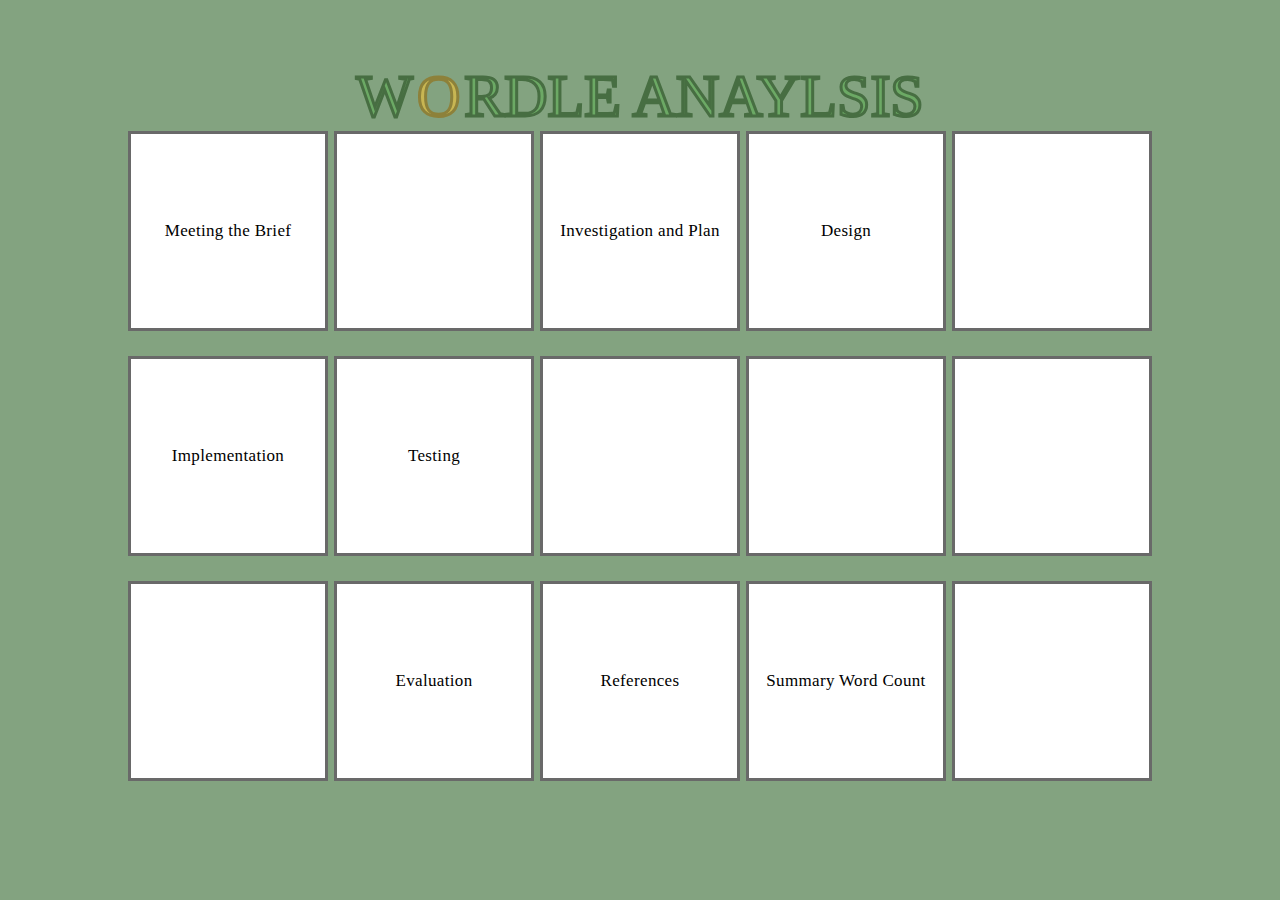
<file: index.html>
<!DOCTYPE html>
<html lang="en">
<head>
<title>Home Page</title>
<link rel="icon" href="favicon_green.png">
<br>
<br>
<br>
	<center>

		<span style="color: #6ca965; font-size: 60px; font-family: 'Helvetica Neue';-webkit-text-stroke: 3px #476e42;">W</span>
		<span style="color: #c8b653; font-size: 60px; font-family: 'Helvetica Neue';-webkit-text-stroke: 3px #8d813a;">O</span>
		<span style="color: #6ca965; font-size: 60px; font-family: 'Helvetica Neue';-webkit-text-stroke: 3px #476e42;">RDLE ANAYLSIS</span>




	</center>
</head>
<body>
	<style>
		.button-container {
		  display: flex;
		  justify-content: center;
		  align-items: center;
		}
	  
		.button {
		  background-color: #ffffff;
		  color: rgb(0, 0, 0);
		  padding: 15px 15px;
		  text-align: center;
		  text-decoration: none;
		  display: inline-block;
		  height: 200px;
  		  width: 200px;
		  font-size: 17px;
		  font-family: "Trebuchet MS";
		  margin-right: 3px;
  		  margin-bottom: 25px;
  		  margin-left: 3px;
		  border: 3px solid rgb(105, 105, 105);
		  letter-spacing: 0.02em;
		}
		.button:hover {
   		 background-color: #6ca965;
		 transition: 0.5s;
		 text-shadow: 1px 1px 2px #ffffff;
         
  		}
		  body {
            background-color: #83a380;
			
		}
        .button_blank-container {
		  display: flex;
		  justify-content: center;
		  align-items: center;
		}
	  
		.button_blank {
		  background-color: #ffffff;
		  color: white;
		  padding: 15px 32px;
		  text-align: center;
		  text-decoration: none;
		  display: inline-block;
		  height: 200px;
  		  width: 200px;
		  font-size: 13px;
		  font-family: 'Lato', sans-serif;
		  margin-right: 3px;
  		  margin-bottom: 25px;
  		  margin-left: 3px;
		  border: 3px solid rgb(105, 105, 105);
		}
		.button_blank:hover {
   		 background-color: #c8b653;
		 transition: 0.5s;
		 
  		}
	  </style>
	  
	  <div class="button-container">
		<a href="brief.html"><button class="button">Meeting the Brief</button></a>
		<button class="button_blank"></button>
		<a href="investigation.html"><button class="button">Investigation and Plan  </button></a>
		<a href="design.html"><button class="button">Design</button></a>
        <button class="button_blank"></button>
	  </div>
      <div class="button-container">
		<a href="implementation.html"><button class="button">Implementation</button></a>
		<a href="testing.html"><button class="button">Testing</button></a>
		<button class="button_blank"></button>
		<button class="button_blank"></button>
        <button class="button_blank"></button>
	  </div>
      <div class="button-container">
        <button class="button_blank"></button>
		<a href="evaluation.html"><button class="button">Evaluation</button></a>
		<a href="references.html"><button class="button">References</button></a>
		<a href="wordcount.html"><button class="button">Summary Word Count</button></a>
		<button class="button_blank"></button>
	  </div>
</body>
</html>
</file>
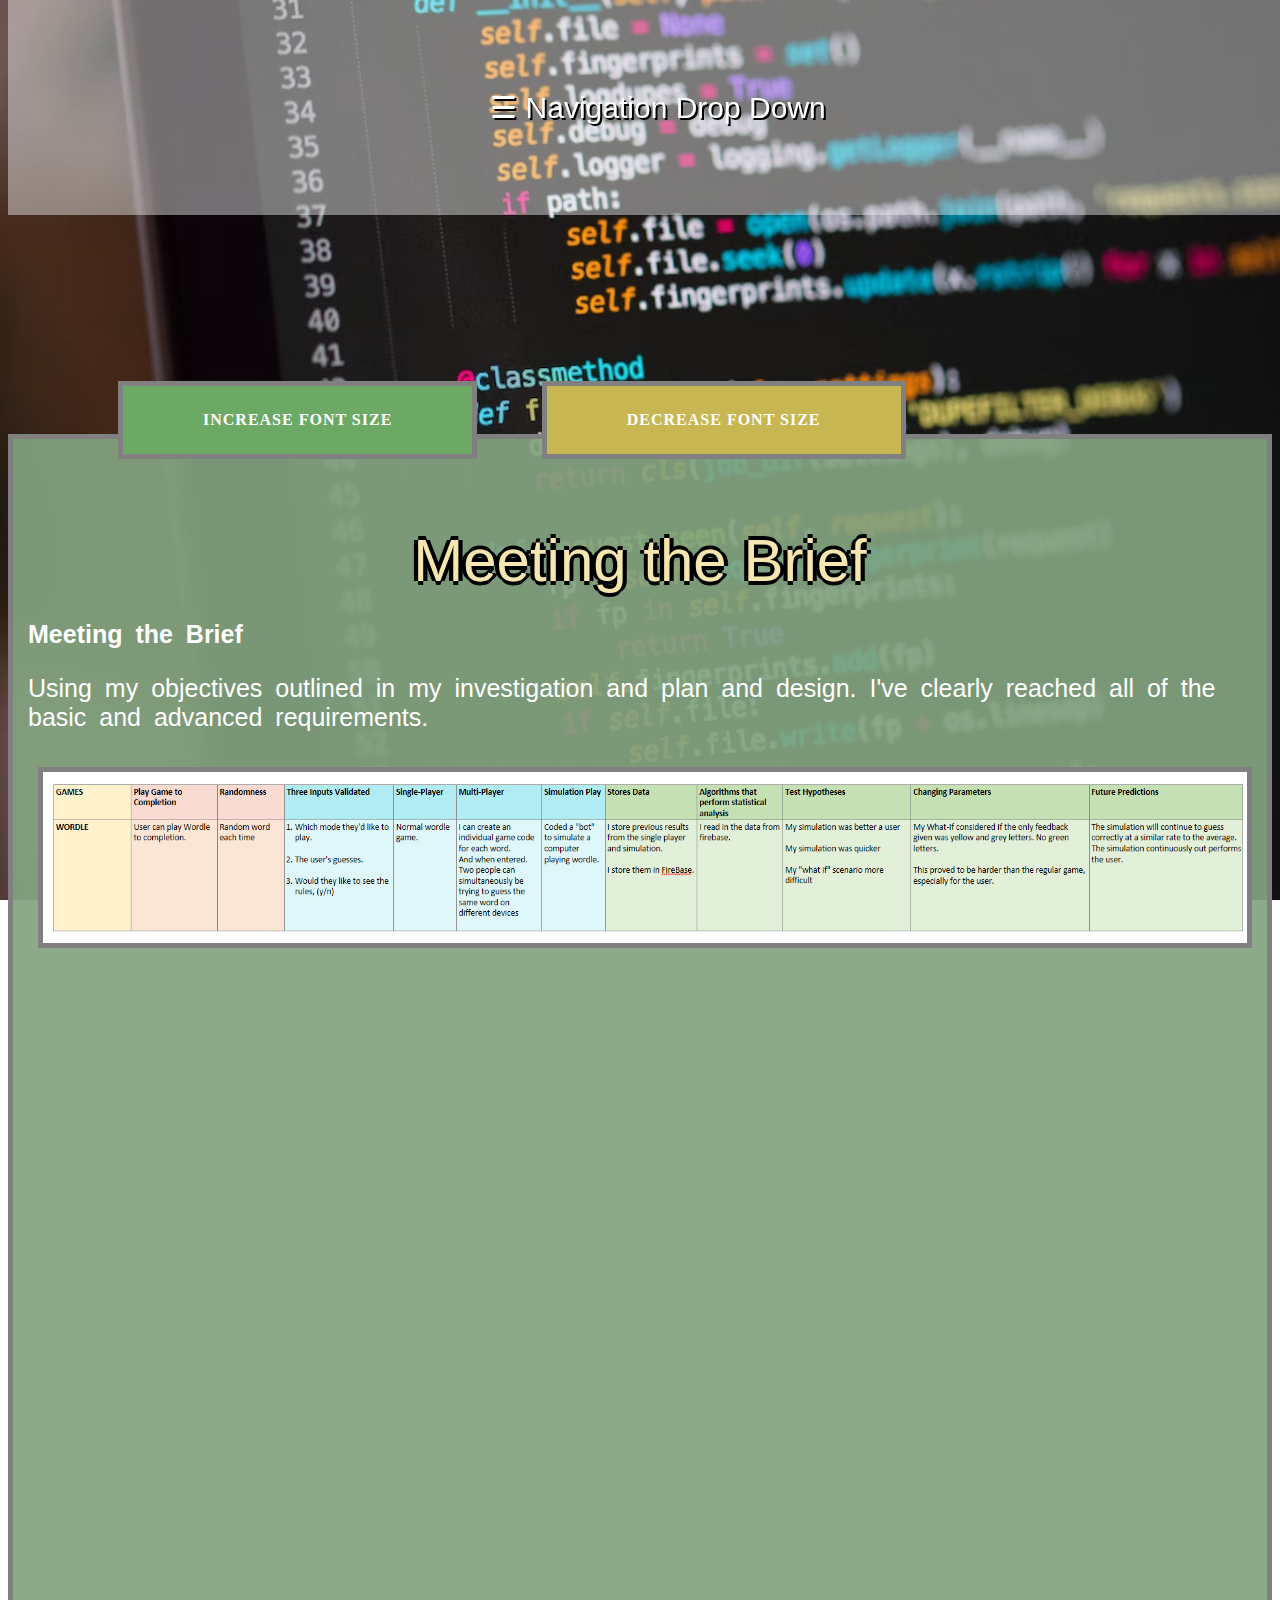
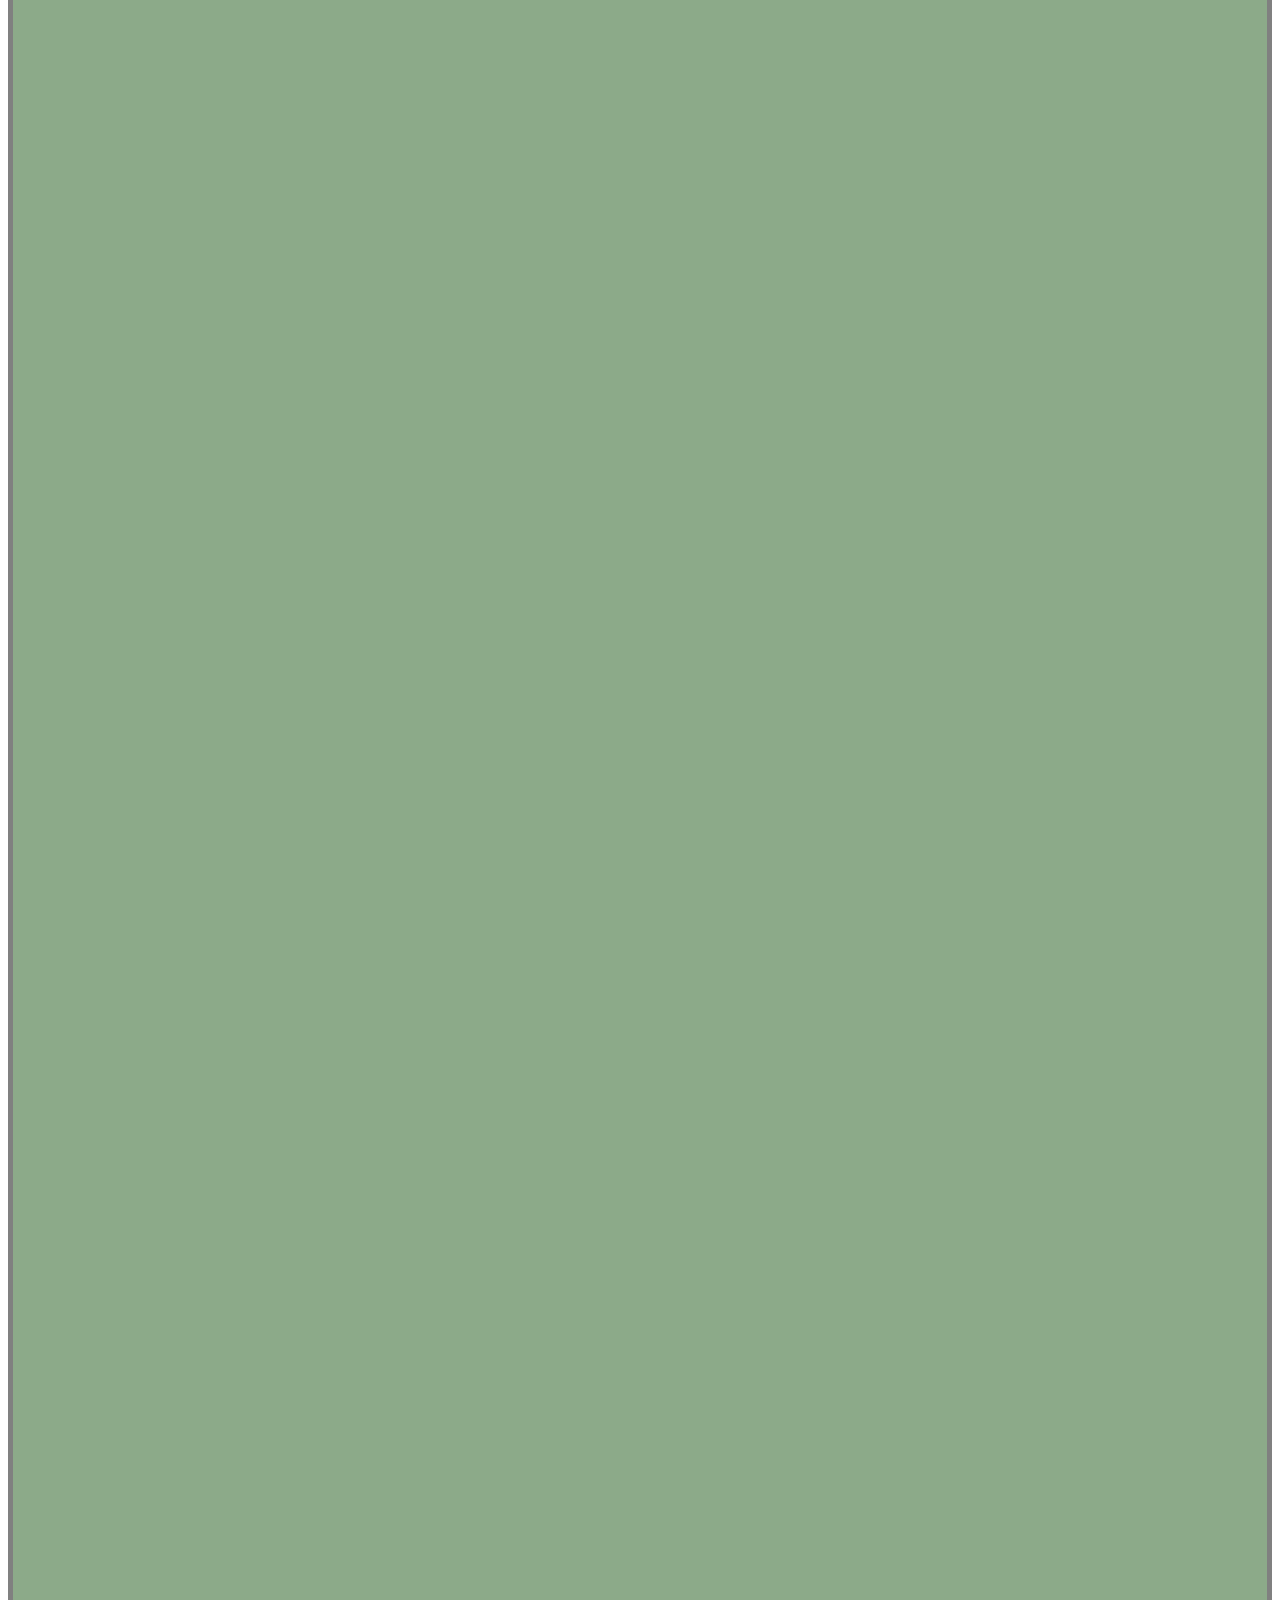
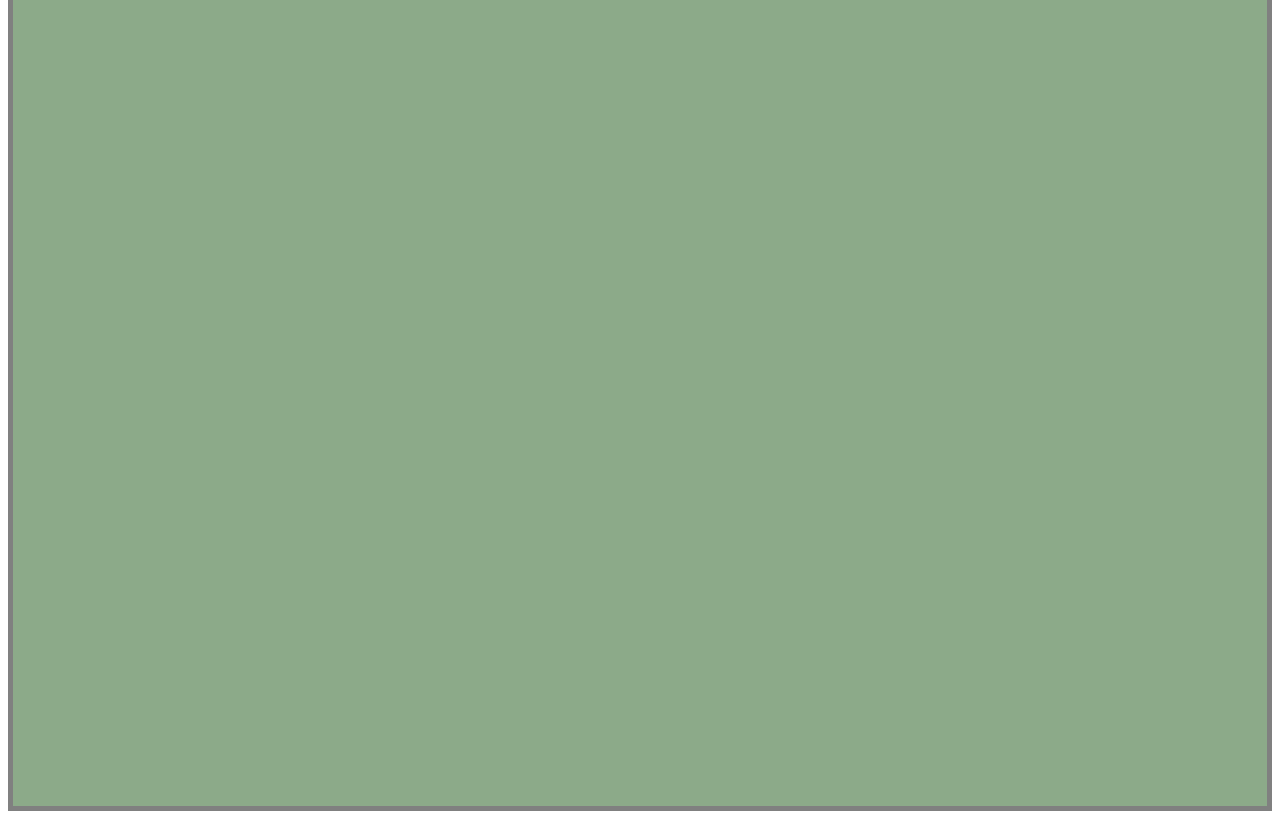
<file: brief.html>
<!DOCTYPE html>
<html>
<head>
<meta name="viewport" content="width=device-width, initial-scale=1">
<script src="js_dropdown.js"></script> 
<script src="navbar_shrink.js"></script> 
<link rel="stylesheet" href="css_dropdown.css" />
<title>Testing</title>   
<link rel="icon" href="favicon_green.png">
</head>
<body>

<div id="myNav" class="overlay">
  <a href="javascript:void(0)" class="closebtn" onclick="closeNav()">&times;</a>
  <div class="overlay-content">
    <a href="index.html">Home page</a>
    <a href="brief.html">Meeting the Brief</a>
    <a href="investigation.html">Investigation and Plan</a>
    <a href="design.html">Design</a>
    <a href="implementation.html">Implementation</a>
    <a href="testing.html">Testing</a>
    <a href="evaluation.html">Evaluation</a>
    <a href="references.html">References</a>
    <a href="wordcount.html">Summary Word Count</a>
  </div>
</div>

<br>


<body>

  <header>
    <center>
        <div id="navbar">
    
            <span style="font-size:30px;cursor:pointer" onclick="openNav()">&#9776; Navigation Drop Down</span>
        </div>
    </center>
  </header>
    
    
    <style>
    #navbar {
      overflow: hidden;
      background-color: #f1f1f173;
      padding: 90px 10px; /* Large padding which will shrink on scroll (using JS) */
      transition: 0.4s; /* Adds a transition effect when the padding is decreased */
      position: fixed; /* Sticky/fixed navbar */
      width: 100%;
      top: 0; /* At the top */
      z-index: 99;
      text-shadow: 2px 2px #000000;
    }
    
    </style>

<br>
<br>
<br>
<br>
<br>
<button class="increase btn btn-1 btn-sep icon-info">Increase Font Size</button>
<button class="decrease btn btn-2 btn-sep icon-info">Decrease Font Size</button>


    <div style="margin-top:210px;padding:15px 15px 2500px;background-color: #83a380ec;border: 5px solid gray;color: white;">


    
          <br>
          <br>
          <br>
          <br>
          <span class="title"> Meeting the Brief </span>
          <span class="text">
            <p><b>Meeting the Brief</b></p>
            <p>Using my objectives outlined in my investigation and plan and design. I've clearly reached all of the basic and advanced requirements.</p>
            <div style = "float: center; padding: 10px 10px 10px 10px;">
              <img src="table pic.PNG"
              style="object-fit:cover;
                width: 100%;
                height:100%;
                border: solid 5px gray">
            </div>

          </span>
          <iframe width=100% height=500px src="https://www.youtube.com/embed/2SbWt6uUMHc" title="YouTube video player" frameborder="0" allow="accelerometer; autoplay; clipboard-write; encrypted-media; gyroscope; picture-in-picture; web-share" allowfullscreen></iframe>
          
            
        
          <br>
          <br>
          <br>
        

        


    </div>



<script>
var textSize = 20;
var text = document.querySelector('.text');
var increase = document.querySelector('.increase');
var decrease = document.querySelector('.decrease');


// This selects all elements with the class text
var myText = document.querySelectorAll(".text");
// for increase
increase.addEventListener("click", () => {
  textSize = textSize + 2.5;
  myText.forEach((element) => {
    element.style.fontSize = textSize + "px";
  });
});

// for decrease
decrease.addEventListener("click", () => {
  textSize = textSize - 2.5;
  myText.forEach((element) => {
    element.style.fontSize = textSize + "px";
  });
});





</script>


<style>
  table {
  border-collapse: collapse;
  width: 100%;
}

th, td {
  padding: 8px;
  text-align: left;
  border-bottom: 1px solid #DDD;
}

tr:hover {background-color: #00613296;}

.center {
  display: block;
  margin-left: auto;
  margin-right: 40%;
  width: 50%;
}

.text{
font-size: 25px;
word-spacing: 6px;
}


.title{
font-size: 60px;
font-family: 'Lato', sans-serif;
color: #f4e6ae;
display: flex;
justify-content: center;
text-shadow:
        0.07em 0 black,
        0 0.07em black,
        -0.07em 0 black,
        0 -0.07em black;
}

.btn {
border: 5px solid gray;
font-family: 'Lato';
font-size: inherit;
color: inherit;
background: none;
cursor: pointer;
padding: 25px 80px;
display: inline-block;
margin: 15px 30px;
text-transform: uppercase;
letter-spacing: 1px;
font-weight: 700;
outline: none;
position: relative;
-webkit-transition: all 0.3s;
-moz-transition: all 0.3s;
transition: all 0.3s;
position:relative; left:80px; top:250px;


}

.btn:after {
content: '';
position: absolute;
z-index: -1;
-webkit-transition: all 0.3s;
-moz-transition: all 0.3s;
transition: all 0.3s;

}





/* Button 1 */
.btn-1 {
background: #6ca965;
color: #fff;

}

.btn-1:hover {
background: #5d9258;
}

.btn-1:active {
background: #5d9258;
top:260px;
}

.btn-1:before {
position: absolute;
height: 100%;
left: 0;
top: 0;
line-height: 3;
font-size: 140%;
width: 204px;
}

/* Button 2 */
.btn-2 {
background: #c8b653;
color: #fff;
}

.btn-2:hover {
background: #b3a34b;
}

.btn-2:active {
background: #b3a34b;
top:260px;
}

.btn-2:before {
position: absolute;
height: 100%;
left: 0;
top: 0;
line-height: 3;
font-size: 140%;
width: 60px;
}
</style>
    
</body>



<style>
  body {
    background-image: url('python.jpg');
    background-repeat: no-repeat;
    background-attachment: fixed;
    background-size: cover;
  }
</style>  


 
</body>
</html>
</file>
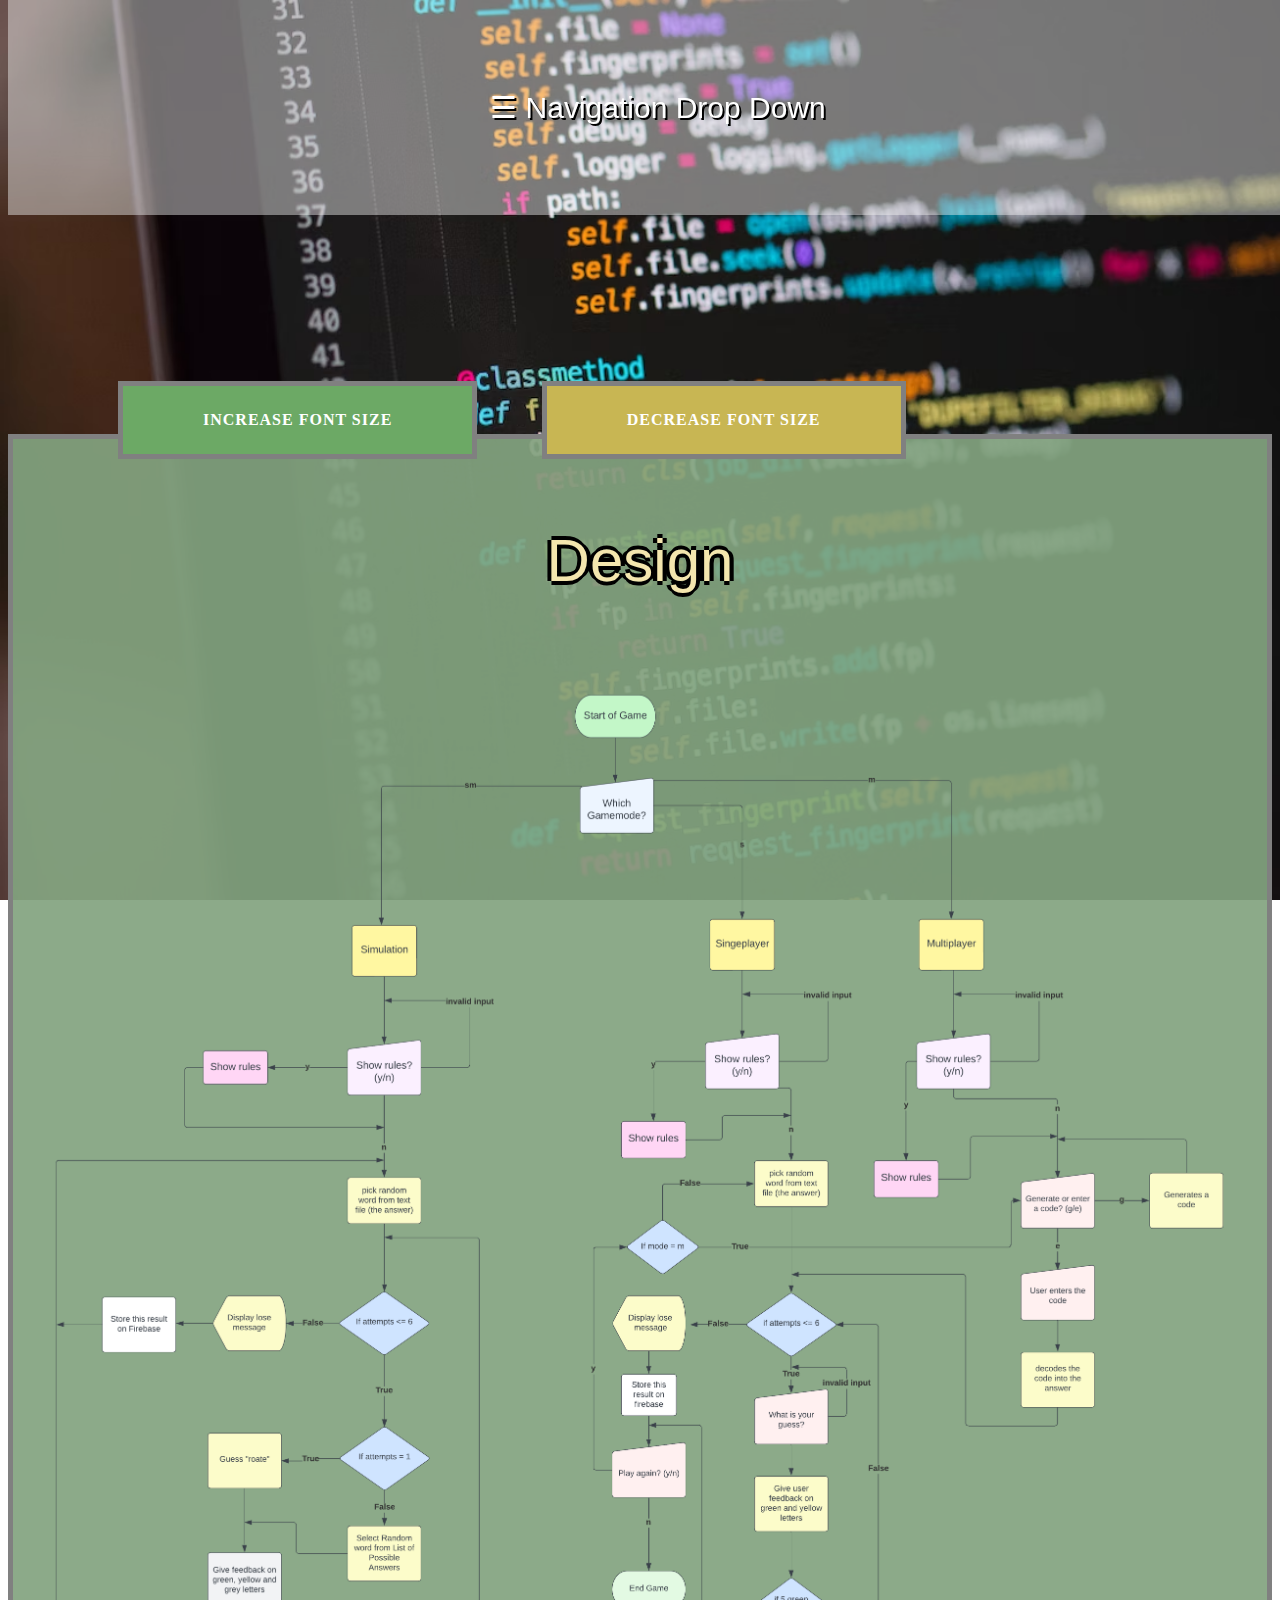
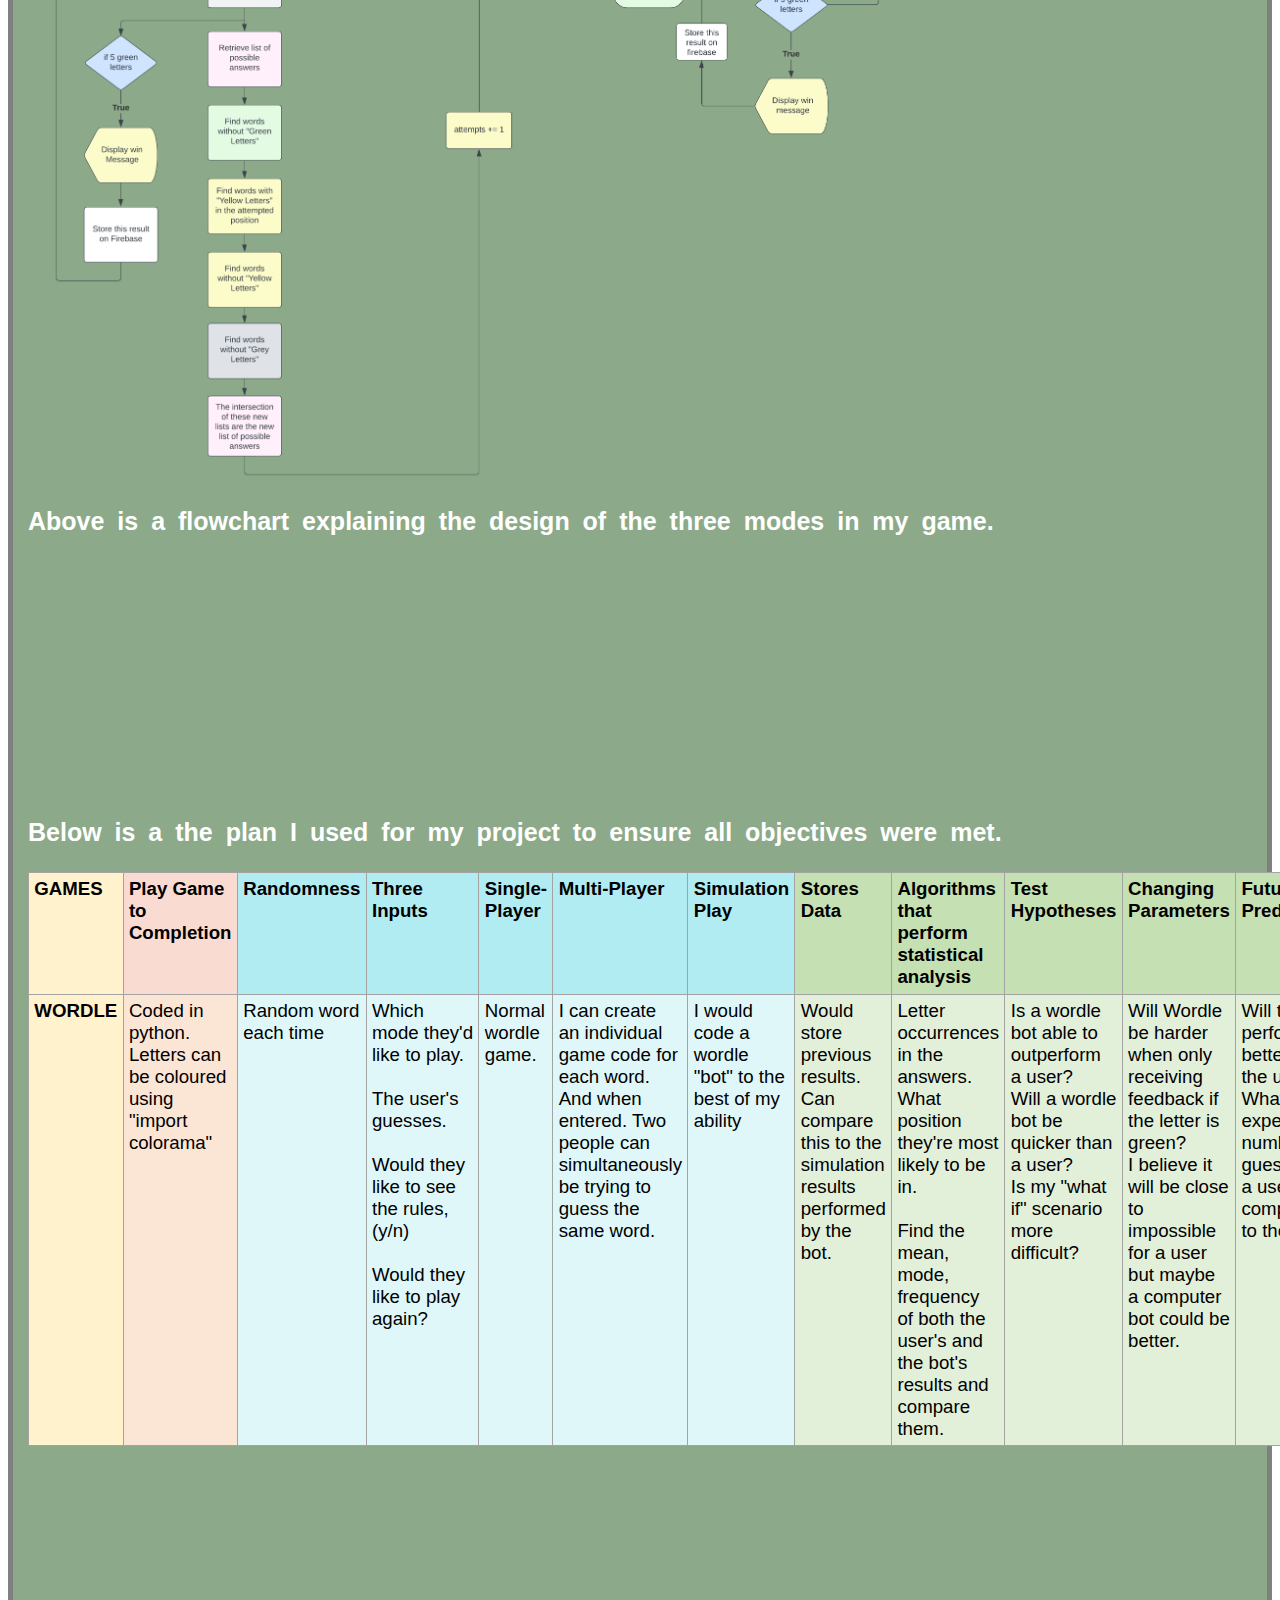
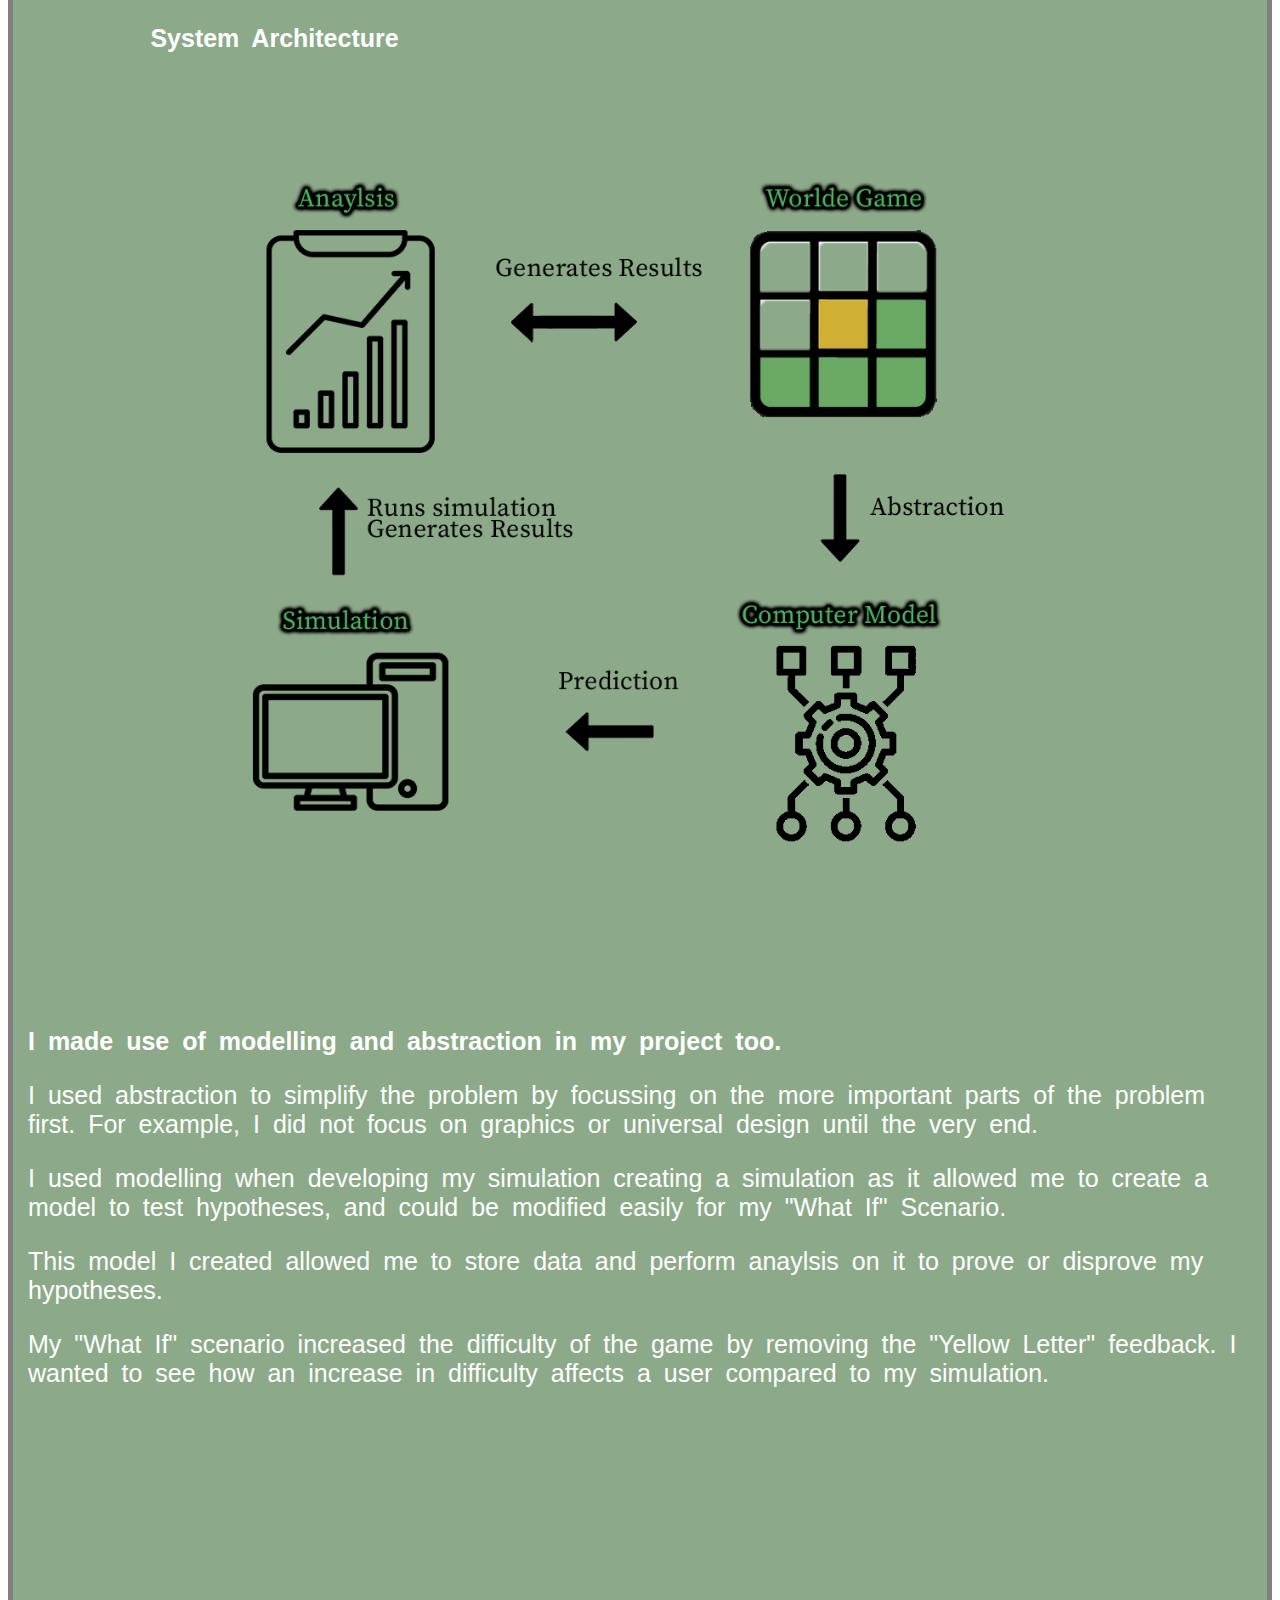
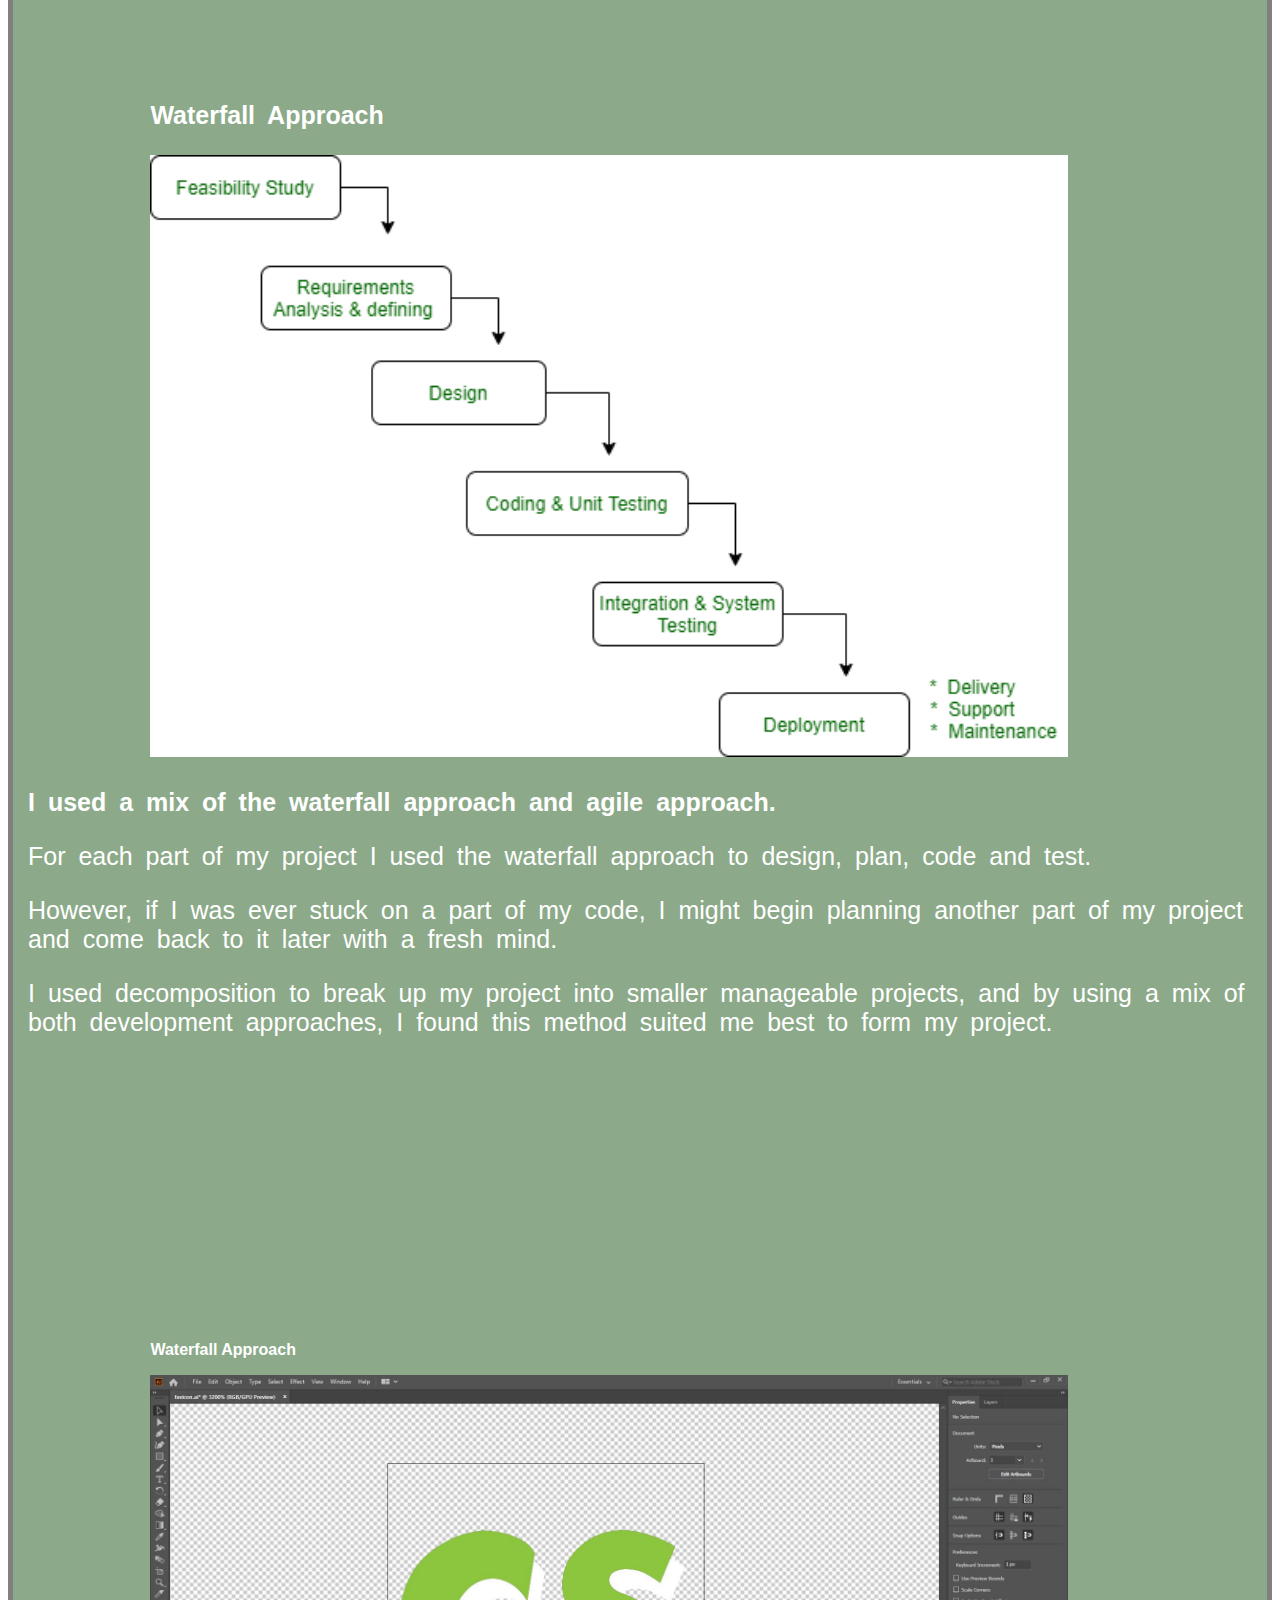
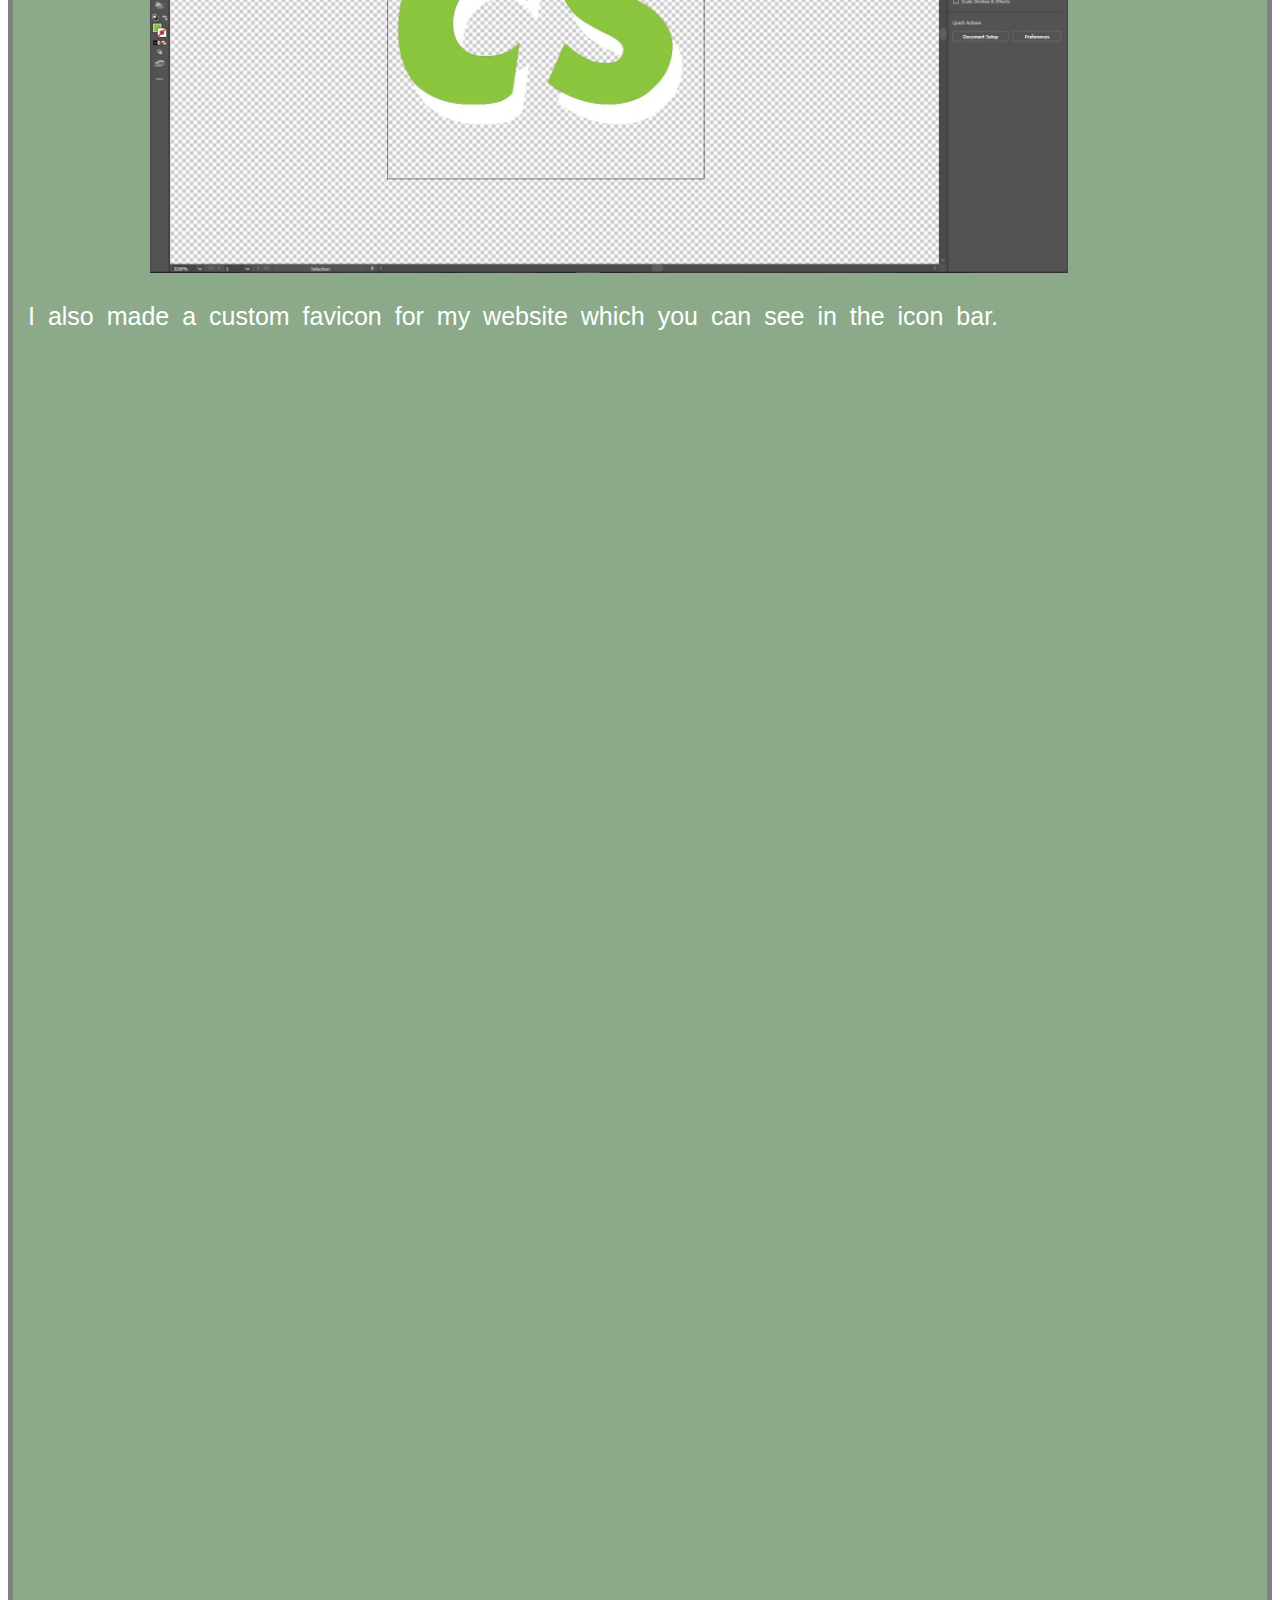
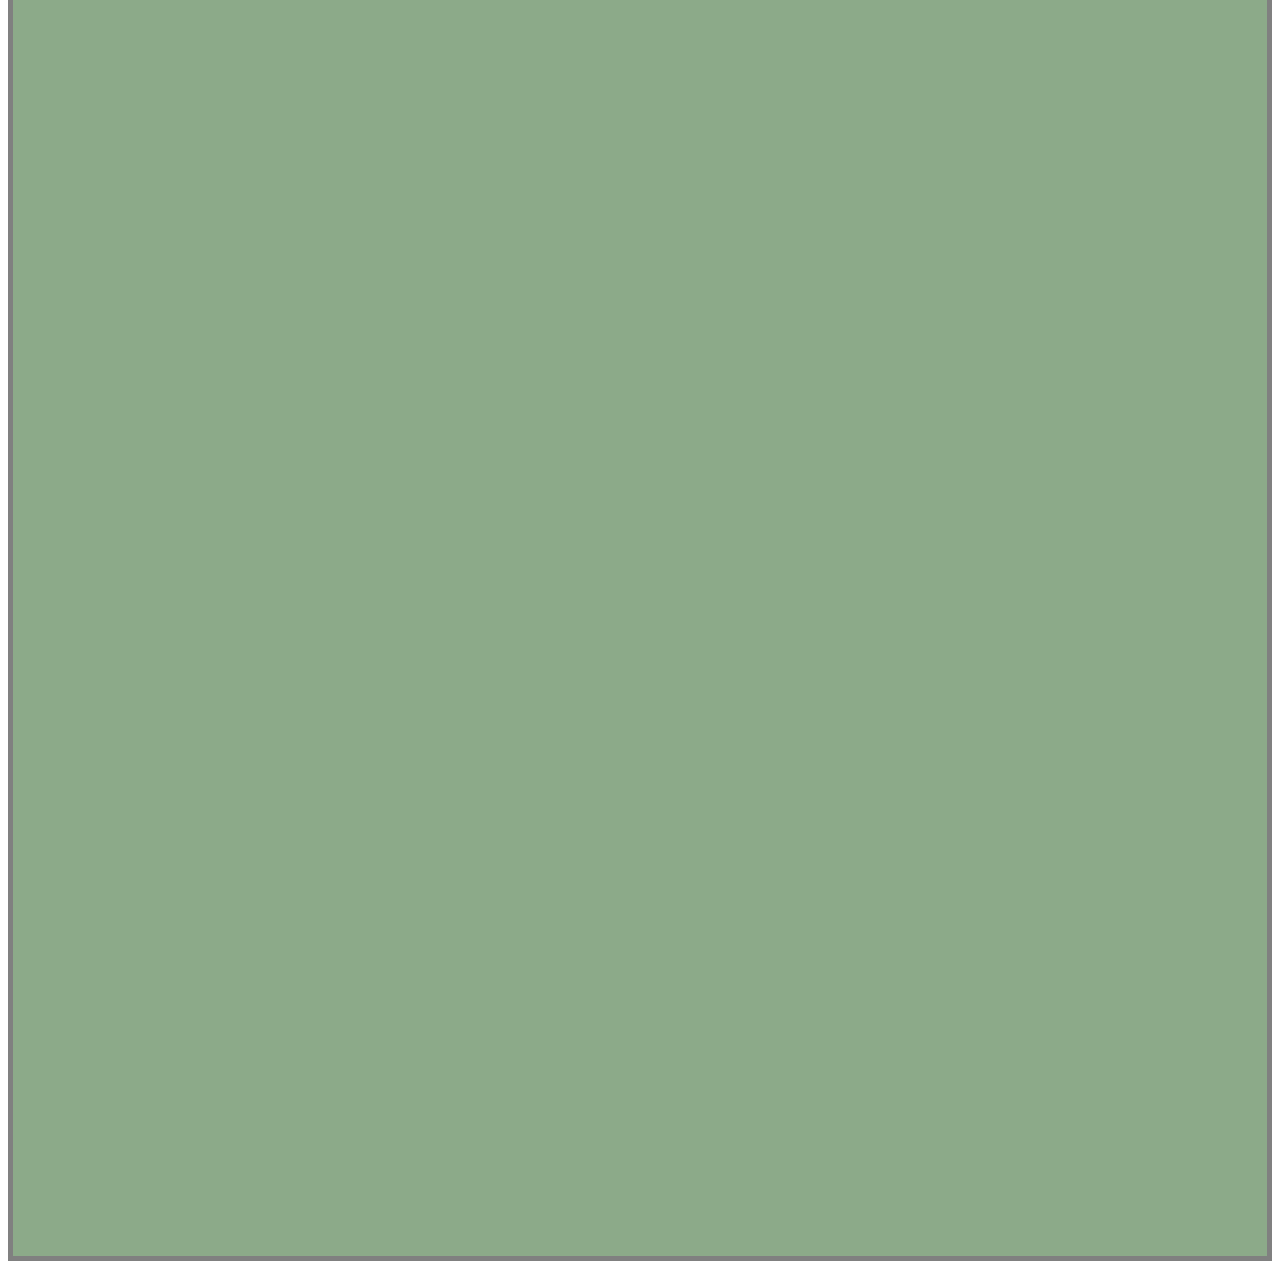
<file: design.html>
<!DOCTYPE html>
<html>
<head>
<meta name="viewport" content="width=device-width, initial-scale=1">
<script src="js_dropdown.js"></script> 
<script src="navbar_shrink.js"></script> 
<link rel="stylesheet" href="css_dropdown.css" />   
<title>Design</title>
<link rel="icon" href="favicon_green.png">
</head>
<body>

<div id="myNav" class="overlay">
  <a href="javascript:void(0)" class="closebtn" onclick="closeNav()">&times;</a>
  <div class="overlay-content">
    <a href="index.html">Home page</a>
    <a href="brief.html">Meeting the Brief</a>
    <a href="investigation.html">Investigation and Plan</a>
    <a href="design.html">Design</a>
    <a href="implementation.html">Implementation</a>
    <a href="testing.html">Testing</a>
    <a href="evaluation.html">Evaluation</a>
    <a href="references.html">References</a>
    <a href="wordcount.html">Summary Word Count</a>
  </div>
</div>

<br>


<body>

  <header>
    <center>
        <div id="navbar">
    
            <span style="font-size:30px;cursor:pointer" onclick="openNav()">&#9776; Navigation Drop Down</span>
            
        </div>
    </center>
  </header>
    
    
    <style>
    #navbar {
      overflow: hidden;
      background-color: #f1f1f173;
      padding: 90px 10px; /* Large padding which will shrink on scroll (using JS) */
      transition: 0.4s; /* Adds a transition effect when the padding is decreased */
      position: fixed; /* Sticky/fixed navbar */
      width: 100%;
      top: 0; /* At the top */
      z-index: 99;
      text-shadow: 2px 2px #000000;
    }

    </style>

<br>
<br>
<br>
<br>
<br>
<button class="increase btn btn-1 btn-sep icon-info">Increase Font Size</button>
<button class="decrease btn btn-2 btn-sep icon-info">Decrease Font Size</button>


    <div style="margin-top:210px;padding:15px 15px 2500px;background-color: #83a380ec;border: 5px solid gray;color: white;">

      
          <br>
          <br>
          <br>
          <br>
          <span class="title"> Design </span>
          <br>
          <br>
          <br>
          <br>
          <div style = "float: right; padding: 10px 10px 10px 10px;">
            <img src="Flowcharts(3).png"
            style="object-fit:cover;
              width: 100%;
              height:100%;">
          </div>
          <span class="text">
            <p><b>Above is a flowchart explaining the design of the three modes in my game.</b></p>
          <br>
          <br>
          <br>
          <br>
          <br>
          <br>
          <br>
          <br>
            <p><b>Below is a the plan I used for my project to ensure all objectives were met.</b></p>
          </span>
          
          <style>
            <!--
             /* Font Definitions */
             @font-face
              {font-family:Wingdings;
              panose-1:5 0 0 0 0 0 0 0 0 0;}
            @font-face
              {font-family:"Cambria Math";
              panose-1:2 4 5 3 5 4 6 3 2 4;}
            @font-face
              {font-family:Calibri;
              panose-1:2 15 5 2 2 2 4 3 2 4;}
             /* Style Definitions */
             p.MsoNormal, li.MsoNormal, div.MsoNormal
              {margin-top:0cm;
              margin-right:0cm;
              margin-bottom:8.0pt;
              margin-left:0cm;
              line-height:107%;
              font-size:11.0pt;
              font-family:"Calibri",sans-serif;}
            .MsoPapDefault
              {margin-bottom:8.0pt;
              line-height:107%;}
            @page WordSection1
              {size:595.3pt 841.9pt;
              margin:72.0pt 72.0pt 148.85pt 72.0pt;}
            div.WordSection1
              {page:WordSection1;}
             /* List Definitions */
             ol
              {margin-bottom:0cm;}
            ul
              {margin-bottom:0cm;}
            -->
            </style>
            
            </head>
            
            <body lang=EN-IE style='word-wrap:break-word'>
            
            <div class=WordSection1>
            
            <table class=MsoNormalTable border=1 cellspacing=0 cellpadding=0
             style='border-collapse:collapse;border:none'>
             <tr>
              <td width=173 valign=top style='width:129.75pt;border:solid #A3A3A3 1.0pt;
              background:#FFF2CC;padding:4.0pt 4.0pt 4.0pt 4.0pt'>
              <p class=MsoNormal style='margin-bottom:0cm;line-height:normal'><b><span
              lang=EN-GB style='font-size:14.0pt;color:black'>GAMES</span></b></p>
              </td>
              <td width=190 valign=top style='width:142.65pt;border:solid #A3A3A3 1.0pt;
              border-left:none;background:#FADBD2;padding:4.0pt 4.0pt 4.0pt 4.0pt'>
              <p class=MsoNormal style='margin-bottom:0cm;line-height:normal'><b><span
              lang=EN-GB style='font-size:14.0pt;color:black'>Play Game to Completion</span></b></p>
              <p class=MsoNormal style='margin-bottom:0cm;line-height:normal'><span
              lang=EN-GB style='font-size:14.0pt;color:black'>&nbsp;</span></p>
              </td>
              <td width=207 valign=top style='width:154.95pt;border:solid #A3A3A3 1.0pt;
              border-left:none;background:#B0ECF2;padding:4.0pt 4.0pt 4.0pt 4.0pt'>
              <p class=MsoNormal style='margin-bottom:0cm;line-height:normal'><b><span
              lang=EN-GB style='font-size:14.0pt;color:black'>Randomness</span></b></p>
              </td>
              <td width=325 valign=top style='width:244.1pt;border:solid #A3A3A3 1.0pt;
              border-left:none;background:#B0ECF2;padding:4.0pt 4.0pt 4.0pt 4.0pt'>
              <p class=MsoNormal style='margin-bottom:0cm;line-height:normal'><b><span
              lang=EN-GB style='font-size:14.0pt;color:black'>Three Inputs</span></b></p>
              </td>
              <td width=141 valign=top style='width:105.5pt;border:solid #A3A3A3 1.0pt;
              border-left:none;background:#B0ECF2;padding:4.0pt 4.0pt 4.0pt 4.0pt'>
              <p class=MsoNormal style='margin-bottom:0cm;line-height:normal'><b><span
              lang=EN-GB style='font-size:14.0pt;color:black'>Single-Player</span></b></p>
              </td>
              <td width=190 valign=top style='width:142.2pt;border:solid #A3A3A3 1.0pt;
              border-left:none;background:#B0ECF2;padding:4.0pt 4.0pt 4.0pt 4.0pt'>
              <p class=MsoNormal style='margin-bottom:0cm;line-height:normal'><b><span
              lang=EN-GB style='font-size:14.0pt;color:black'>Multi-Player</span></b></p>
              </td>
              <td width=143 valign=top style='width:107.4pt;border:solid #A3A3A3 1.0pt;
              border-left:none;background:#B0ECF2;padding:4.0pt 4.0pt 4.0pt 4.0pt'>
              <p class=MsoNormal style='margin-bottom:0cm;line-height:normal'><b><span
              lang=EN-GB style='font-size:14.0pt;color:black'>Simulation Play</span></b></p>
              </td>
              <td width=203 valign=top style='width:152.4pt;border:solid #A3A3A3 1.0pt;
              border-left:none;background:#C5E0B3;padding:4.0pt 4.0pt 4.0pt 4.0pt'>
              <p class=MsoNormal style='margin-bottom:0cm;line-height:normal'><b><span
              lang=EN-GB style='font-size:14.0pt;color:black'>Stores Data</span></b></p>
              </td>
              <td width=190 valign=top style='width:142.5pt;border:solid #A3A3A3 1.0pt;
              border-left:none;background:#C5E0B3;padding:4.0pt 4.0pt 4.0pt 4.0pt'>
              <p class=MsoNormal style='margin-bottom:0cm;line-height:normal'><b><span
              lang=EN-GB style='font-size:14.0pt;color:black'>Algorithms that perform
              statistical analysis</span></b></p>
              </td>
              <td width=280 valign=top style='width:209.9pt;border:solid #A3A3A3 1.0pt;
              border-left:none;background:#C5E0B3;padding:4.0pt 4.0pt 4.0pt 4.0pt'>
              <p class=MsoNormal style='margin-bottom:0cm;line-height:normal'><b><span
              lang=EN-GB style='font-size:14.0pt;color:black'>Test Hypotheses </span></b></p>
              </td>
              <td width=386 valign=top style='width:289.6pt;border:solid #A3A3A3 1.0pt;
              border-left:none;background:#C5E0B3;padding:4.0pt 4.0pt 4.0pt 4.0pt'>
              <p class=MsoNormal style='margin-bottom:0cm;line-height:normal'><b><span
              lang=EN-GB style='font-size:14.0pt;color:black'>Changing Parameters</span></b></p>
              </td>
              <td width=243 valign=top style='width:181.95pt;border:solid #A3A3A3 1.0pt;
              border-left:none;background:#C5E0B3;padding:4.0pt 4.0pt 4.0pt 4.0pt'>
              <p class=MsoNormal style='margin-bottom:0cm;line-height:normal'><b><span
              lang=EN-GB style='font-size:14.0pt;color:black'>Future Predictions</span></b></p>
              </td>
             </tr>
             <tr>
              <td width=173 valign=top style='width:129.75pt;border:solid #A3A3A3 1.0pt;
              border-top:none;background:#FFF2CC;padding:4.0pt 4.0pt 4.0pt 4.0pt'>
              <p class=MsoNormal style='margin-bottom:0cm;line-height:normal'><b><span
              lang=EN-GB style='font-size:14.0pt;color:black'>WORDLE</span></b></p>
              </td>
              <td width=190 valign=top style='width:142.65pt;border-top:none;border-left:
              none;border-bottom:solid #A3A3A3 1.0pt;border-right:solid #A3A3A3 1.0pt;
              background:#FBE5D5;padding:4.0pt 4.0pt 4.0pt 4.0pt'>
              <p class=MsoNormal style='margin-bottom:0cm;line-height:normal'><span
              lang=EN-GB style='font-size:14.0pt;color:black'>Coded in python.</span></p>
              <p class=MsoNormal style='margin-bottom:0cm;line-height:normal'><span
              lang=EN-GB style='font-size:14.0pt;color:black'>Letters can be coloured using
              &quot;import colorama&quot;</span></p>
              <p class=MsoNormal style='margin-bottom:0cm;line-height:normal'><span
              lang=EN-GB style='font-size:14.0pt;color:black'>&nbsp;</span></p>
              <p class=MsoNormal style='margin-bottom:0cm;line-height:normal'><span
              lang=EN-GB style='font-size:14.0pt;color:black'>&nbsp;</span></p>
              </td>
              <td width=208 valign=top style='width:156.3pt;border-top:none;border-left:
              none;border-bottom:solid #A3A3A3 1.0pt;border-right:solid #A3A3A3 1.0pt;
              background:#DFF7F9;padding:4.0pt 4.0pt 4.0pt 4.0pt'>
              <p class=MsoNormal style='margin-bottom:0cm;line-height:normal'><span
              lang=EN-GB style='font-size:14.0pt;color:black'>Random word each time</span></p>
              </td>
              <td width=335 valign=top style='width:251.05pt;border-top:none;border-left:
              none;border-bottom:solid #A3A3A3 1.0pt;border-right:solid #A3A3A3 1.0pt;
              background:#DFF7F9;padding:4.0pt 4.0pt 4.0pt 4.0pt'>
              <p class=MsoNormal style='margin-bottom:0cm;line-height:normal;vertical-align:
              middle'><span lang=EN-GB style='font-size:14.0pt;color:black'>Which mode
              they'd like to play.</span></p>
              <p class=MsoNormal style='margin-top:0cm;margin-right:0cm;margin-bottom:0cm;
              margin-left:72.0pt;line-height:normal;vertical-align:middle'><span
              lang=EN-GB style='font-size:14.0pt'>&nbsp;</span></p>
              <p class=MsoNormal style='margin-bottom:0cm;line-height:normal;vertical-align:
              middle'><span lang=EN-GB style='font-size:14.0pt;color:black'>The user's
              guesses.</span></p>
              <p class=MsoNormal style='margin-top:0cm;margin-right:0cm;margin-bottom:0cm;
              margin-left:72.0pt;line-height:normal;vertical-align:middle'><span
              lang=EN-GB style='font-size:14.0pt'>&nbsp;</span></p>
              <p class=MsoNormal style='margin-bottom:0cm;line-height:normal;vertical-align:
              middle'><span lang=EN-GB style='font-size:14.0pt;color:black'>Would they like
              to see the rules, (y/n)</span></p>
              <p class=MsoNormal style='margin-top:0cm;margin-right:0cm;margin-bottom:0cm;
              margin-left:72.0pt;line-height:normal;vertical-align:middle'><span
              lang=EN-GB style='font-size:14.0pt'>&nbsp;</span></p>
              <p class=MsoNormal style='margin-bottom:0cm;line-height:normal;vertical-align:
              middle'><span lang=EN-GB style='font-size:14.0pt;color:black'>Would they like
              to play again?</span></p>
              <p class=MsoNormal style='margin-top:0cm;margin-right:0cm;margin-bottom:0cm;
              margin-left:36.0pt;line-height:normal'><span lang=EN-GB style='font-size:
              14.0pt;color:black'>&nbsp;</span></p>
              </td>
              <td width=141 valign=top style='width:105.5pt;border-top:none;border-left:
              none;border-bottom:solid #A3A3A3 1.0pt;border-right:solid #A3A3A3 1.0pt;
              background:#DFF7F9;padding:4.0pt 4.0pt 4.0pt 4.0pt'>
              <p class=MsoNormal style='margin-bottom:0cm;line-height:normal'><span
              lang=EN-GB style='font-size:14.0pt;color:black'>Normal wordle game.</span></p>
              </td>
              <td width=190 valign=top style='width:142.2pt;border-top:none;border-left:
              none;border-bottom:solid #A3A3A3 1.0pt;border-right:solid #A3A3A3 1.0pt;
              background:#DFF7F9;padding:4.0pt 4.0pt 4.0pt 4.0pt'>
              <p class=MsoNormal style='margin-bottom:0cm;line-height:normal'><span
              lang=EN-GB style='font-size:14.0pt;color:black'>I can create an individual
              game code for each word.</span></p>
              <p class=MsoNormal style='margin-bottom:0cm;line-height:normal'><span
              lang=EN-GB style='font-size:14.0pt;color:black'>And when entered. Two people
              can simultaneously be trying to guess the same word.</span></p>
              </td>
              <td width=142 valign=top style='width:106.5pt;border-top:none;border-left:
              none;border-bottom:solid #A3A3A3 1.0pt;border-right:solid #A3A3A3 1.0pt;
              background:#DFF7F9;padding:4.0pt 4.0pt 4.0pt 4.0pt'>
              <p class=MsoNormal style='margin-bottom:0cm;line-height:normal'><span
              lang=EN-GB style='font-size:14.0pt;color:black'>I would code a wordle
              &quot;bot&quot; to the best of my ability</span></p>
              </td>
              <td width=205 valign=top style='width:153.6pt;border-top:none;border-left:
              none;border-bottom:solid #A3A3A3 1.0pt;border-right:solid #A3A3A3 1.0pt;
              background:#E2EFD9;padding:4.0pt 4.0pt 4.0pt 4.0pt'>
              <p class=MsoNormal style='margin-bottom:0cm;line-height:normal'><span
              lang=EN-GB style='font-size:14.0pt;color:black'>Would store previous results.</span></p>
              <p class=MsoNormal style='margin-bottom:0cm;line-height:normal'><span
              lang=EN-GB style='font-size:14.0pt;color:black'>Can compare this to the simulation
              results performed by the bot.</span></p>
              <p class=MsoNormal style='margin-bottom:0cm;line-height:normal'><span
              lang=EN-GB style='font-size:14.0pt;color:black'>&nbsp;</span></p>
              </td>
              <td width=190 valign=top style='width:142.5pt;border-top:none;border-left:
              none;border-bottom:solid #A3A3A3 1.0pt;border-right:solid #A3A3A3 1.0pt;
              background:#E2EFD9;padding:4.0pt 4.0pt 4.0pt 4.0pt'>
              <p class=MsoNormal style='margin-bottom:0cm;line-height:normal'><span
              lang=EN-GB style='font-size:14.0pt;color:black'>Letter occurrences in the
              answers. What position they're most likely to be in.</span></p>
              <p class=MsoNormal style='margin-bottom:0cm;line-height:normal'><span
              lang=EN-GB style='font-size:14.0pt;color:black'>&nbsp;</span></p>
              <p class=MsoNormal style='margin-bottom:0cm;line-height:normal'><span
              lang=EN-GB style='font-size:14.0pt;color:black'>Find the mean, mode,
              frequency of both the user's and the bot's results and compare them.</span></p>
              </td>
              <td width=282 valign=top style='width:211.25pt;border-top:none;border-left:
              none;border-bottom:solid #A3A3A3 1.0pt;border-right:solid #A3A3A3 1.0pt;
              background:#E2EFD9;padding:4.0pt 4.0pt 4.0pt 4.0pt'>
              <p class=MsoNormal style='margin-bottom:0cm;line-height:normal'><span
              lang=EN-GB style='font-size:14.0pt;color:black'>Is a wordle bot able to
              outperform a user? </span></p>
              <p class=MsoNormal style='margin-bottom:0cm;line-height:normal'><span
              lang=EN-GB style='font-size:14.0pt;color:black'>Will a wordle bot be quicker
              than a user?</span></p>
              <p class=MsoNormal style='margin-bottom:0cm;line-height:normal'><span
              lang=EN-GB style='font-size:14.0pt;color:black'>Is my &quot;what if&quot;
              scenario more difficult?</span></p>
              </td>
              <td width=386 valign=top style='width:289.6pt;border-top:none;border-left:
              none;border-bottom:solid #A3A3A3 1.0pt;border-right:solid #A3A3A3 1.0pt;
              background:#E2EFD9;padding:4.0pt 4.0pt 4.0pt 4.0pt'>
              <p class=MsoNormal style='margin-bottom:0cm;line-height:normal'><span
              lang=EN-GB style='font-size:14.0pt;color:black'>Will Wordle be harder when
              only receiving feedback if the letter is green?</span></p>
              <p class=MsoNormal style='margin-bottom:0cm;line-height:normal'><span
              lang=EN-GB style='font-size:14.0pt;color:black'>I believe it will be close to
              impossible for a user but maybe a computer bot could be better. </span></p>
              </td>
              <td width=319 valign=top style='width:238.9pt;border-top:none;border-left:
              none;border-bottom:solid #A3A3A3 1.0pt;border-right:solid #A3A3A3 1.0pt;
              background:#E2EFD9;padding:4.0pt 4.0pt 4.0pt 4.0pt'>
              <p class=MsoNormal style='margin-bottom:0cm;line-height:normal'><span
              lang=EN-GB style='font-size:14.0pt;color:black'>Will the bot perform better
              than the user? What is the expected number of guesses of a user compared to
              the bot?</span></p>
              </td>
             </tr>
            </table>
            
            <p class=MsoNormal>&nbsp;</p>
            
            </div>

        <br>
        <br>
        <br>
        <br>
        <br>
        <br>
        <br>
        <span class="text">
            
            <div class="center">
              <p><b>System Architecture</b></p>
              <img src="modelling.png"
              style="object-fit:cover;
                  width: 150%;
                  height:150%;">
            </div>
            <p><b>I made use of modelling and abstraction in my project too.</b></p>
            <p>I used abstraction to simplify the problem by focussing on the more important parts of the problem first. For example, I did not focus on graphics or universal design until the very end.</p>
            <p>I used modelling when developing my simulation creating a simulation as it allowed me to create a model to test hypotheses, and could be modified easily for my "What If" Scenario.</p>  
            <p>This model I created allowed me to store data and perform anaylsis on it to prove or disprove my hypotheses.</p>   
            <p>My "What If" scenario increased the difficulty of the game by removing the "Yellow Letter" feedback. I wanted to see how an increase in difficulty affects a user compared to my simulation.</p>   
            

          </span>
        <br>
        <br>
        <br>
        <br>
        <br>
        <br>
        <br>
        <br>
        <br>
        <br>
        <br>
        <br>
        <br>
        <br>
        
          <span class="text">
            
            <div class="center">
              <p><b>Waterfall Approach</b></p>
              <img src="waterfall approach.png"
              style="object-fit:cover;
                  width: 150%;
                  height:150%;">
            </div>
            <p><b>I used a mix of the waterfall approach and agile approach.</b></p>
            <p>For each part of my project I used the waterfall approach to design, plan, code and test.</p>
            <p>However, if I was ever stuck on a part of my code, I might begin planning another part of my project and come back to it later with a fresh mind.</p>
            <p>I used decomposition to break up my project into smaller manageable projects, and by using a mix of both development approaches, I found this method suited me best to form my project.</p>
            

          </span>
          <br>
        <br>
        <br>
        <br>
        <br>
        <br>
        <br>
        <br>
        <br>
        <br>
        <br>
        <br>
        <br>
        <br>
        <div class="center">
              <p><b>Waterfall Approach</b></p>
              <img src="making favicon draft 2.JPG"
              style="object-fit:cover;
                  width: 150%;
                  height:150%;">
        </div>
        <span class="text"><p>I also made a custom favicon for my website which you can see in the icon bar.</p></span>

    </div>


<script>
var textSize = 20;
var text = document.querySelector('.text');
var increase = document.querySelector('.increase');
var decrease = document.querySelector('.decrease');


// This selects all elements with the class text
var myText = document.querySelectorAll(".text");
// for increase
increase.addEventListener("click", () => {
  textSize = textSize + 2.5;
  myText.forEach((element) => {
    element.style.fontSize = textSize + "px";
  });
});

// for decrease
decrease.addEventListener("click", () => {
  textSize = textSize - 2.5;
  myText.forEach((element) => {
    element.style.fontSize = textSize + "px";
  });
});




</script>


<style>
.center {
  display: block;
  margin-left: auto;
  margin-right: 40%;
  width: 50%;
}

.text{
font-size: 25px;
word-spacing: 6px;
}


.title{
font-size: 60px;
font-family: 'Lato', sans-serif;
color: #f4e6ae;
display: flex;
justify-content: center;
text-shadow:
        0.07em 0 black,
        0 0.07em black,
        -0.07em 0 black,
        0 -0.07em black;
}

.btn {
border: 5px solid gray;
font-family: 'Lato';
font-size: inherit;
color: inherit;
background: none;
cursor: pointer;
padding: 25px 80px;
display: inline-block;
margin: 15px 30px;
text-transform: uppercase;
letter-spacing: 1px;
font-weight: 700;
outline: none;
position: relative;
-webkit-transition: all 0.3s;
-moz-transition: all 0.3s;
transition: all 0.3s;
position:relative; left:80px; top:250px;


}

.btn:after {
content: '';
position: absolute;
z-index: -1;
-webkit-transition: all 0.3s;
-moz-transition: all 0.3s;
transition: all 0.3s;

}





/* Button 1 */
.btn-1 {
background: #6ca965;
color: #fff;

}

.btn-1:hover {
background: #5d9258;
}

.btn-1:active {
background: #5d9258;
top:260px;
}

.btn-1:before {
position: absolute;
height: 100%;
left: 0;
top: 0;
line-height: 3;
font-size: 140%;
width: 204px;
}

/* Button 2 */
.btn-2 {
background: #c8b653;
color: #fff;
}

.btn-2:hover {
background: #b3a34b;
}

.btn-2:active {
background: #b3a34b;
top:260px;
}

.btn-2:before {
position: absolute;
height: 100%;
left: 0;
top: 0;
line-height: 3;
font-size: 140%;
width: 60px;
}
</style>
    
</body>



<style>
  body {
    background-image: url('python.jpg');
    background-repeat: no-repeat;
    background-attachment: fixed;
    background-size: cover;
  }
</style>  


 
</body>
</html>
</file>
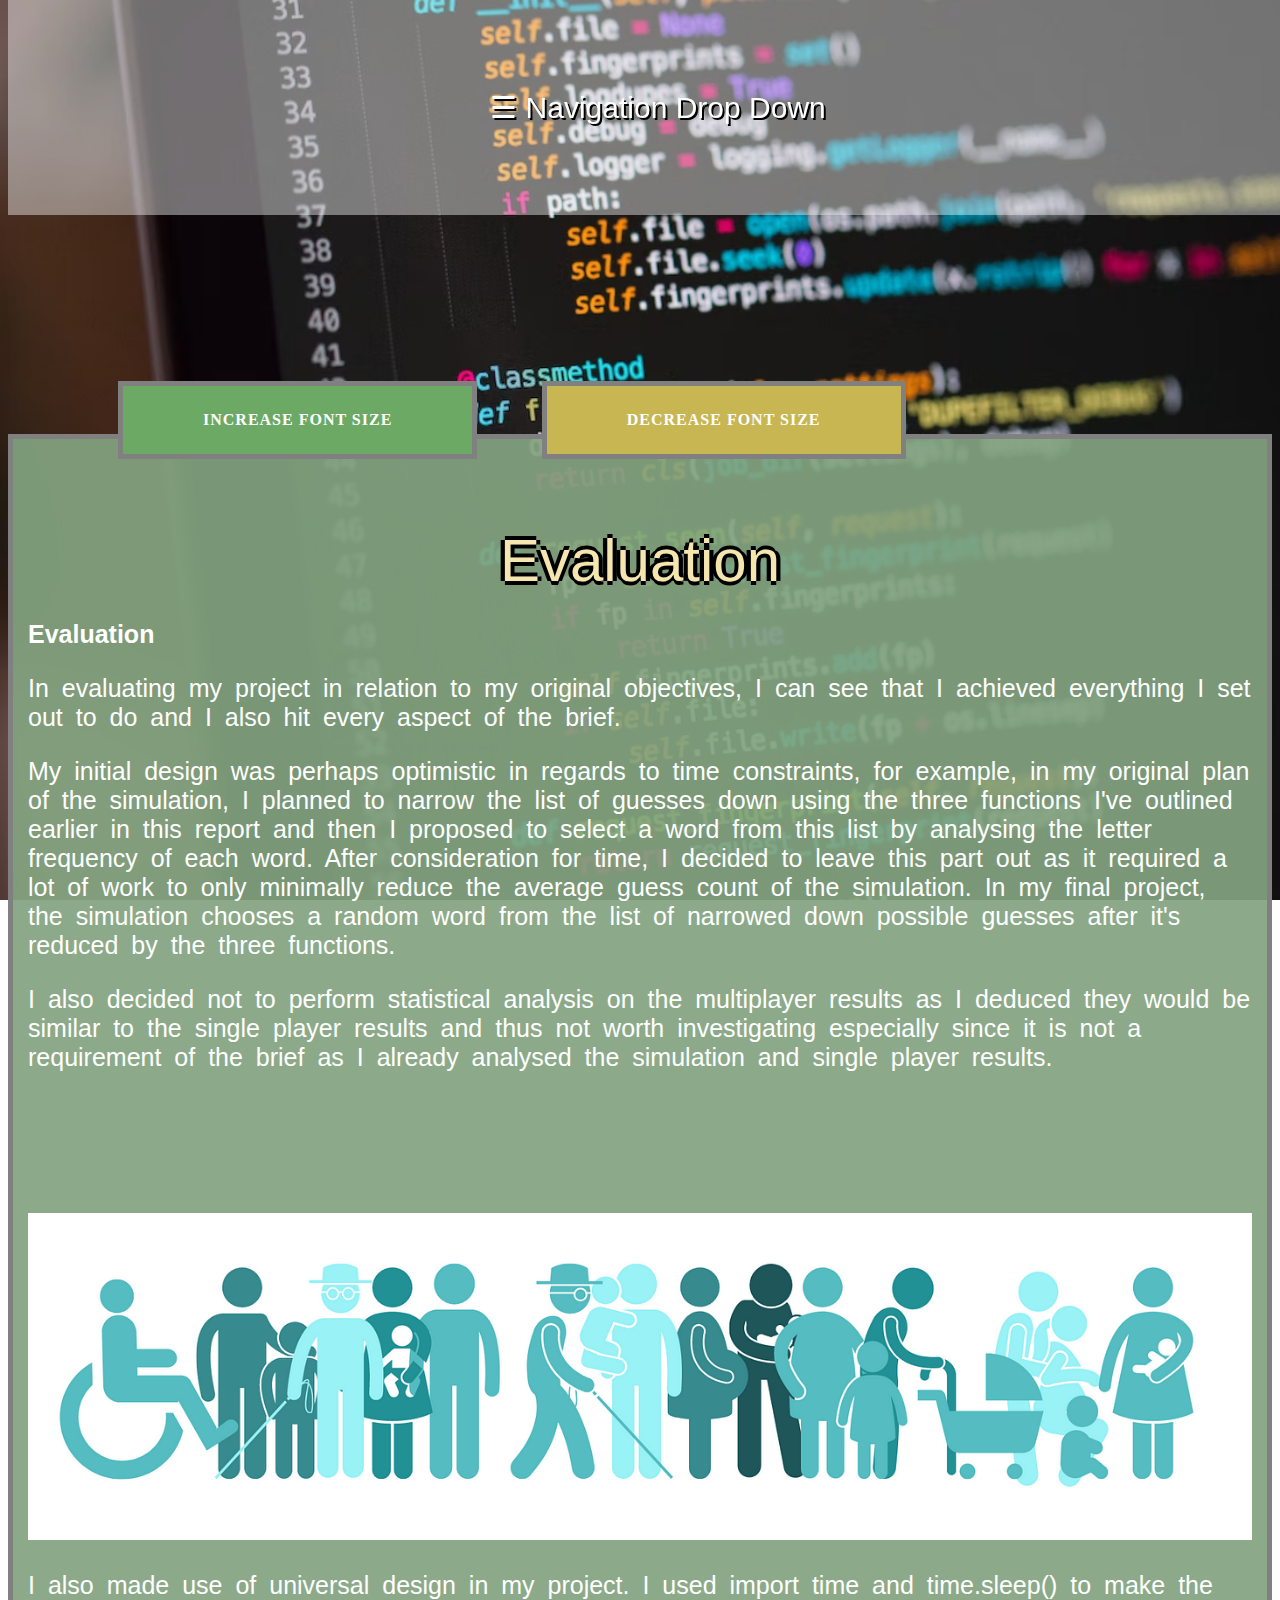
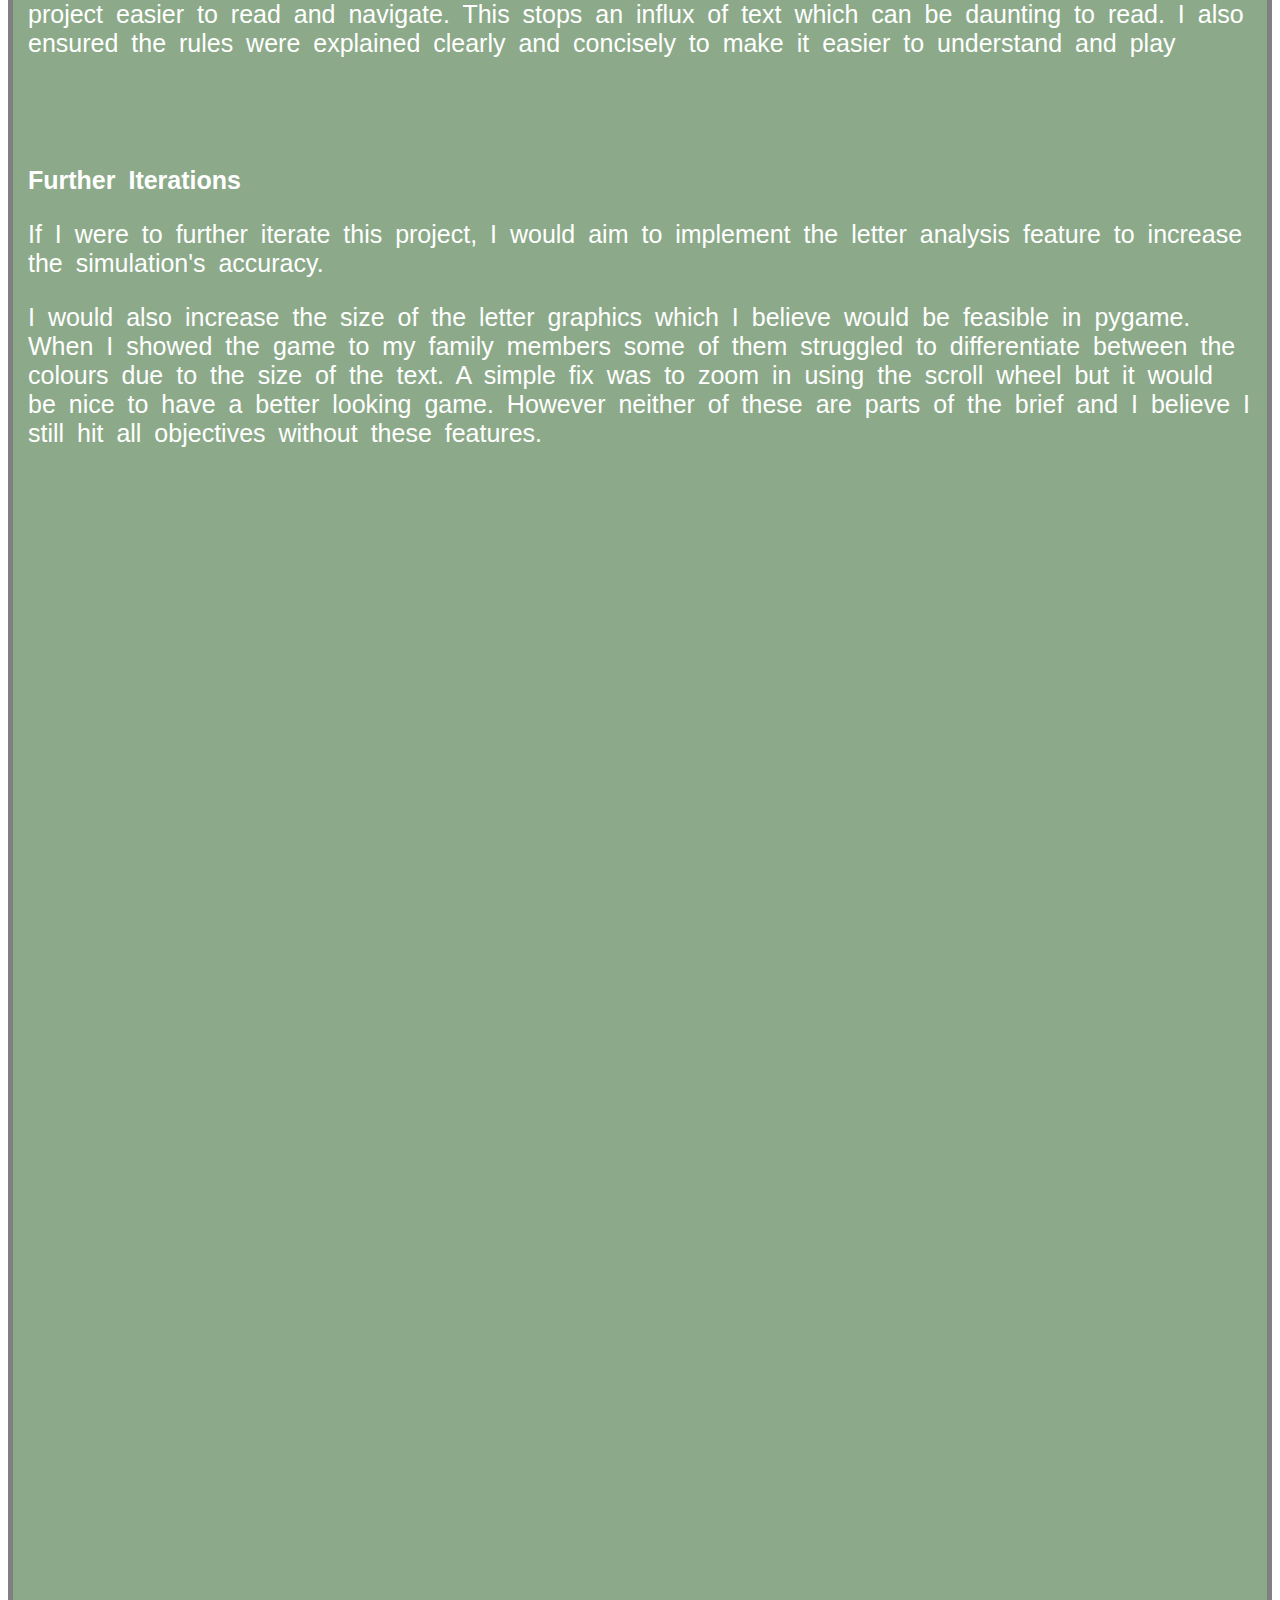
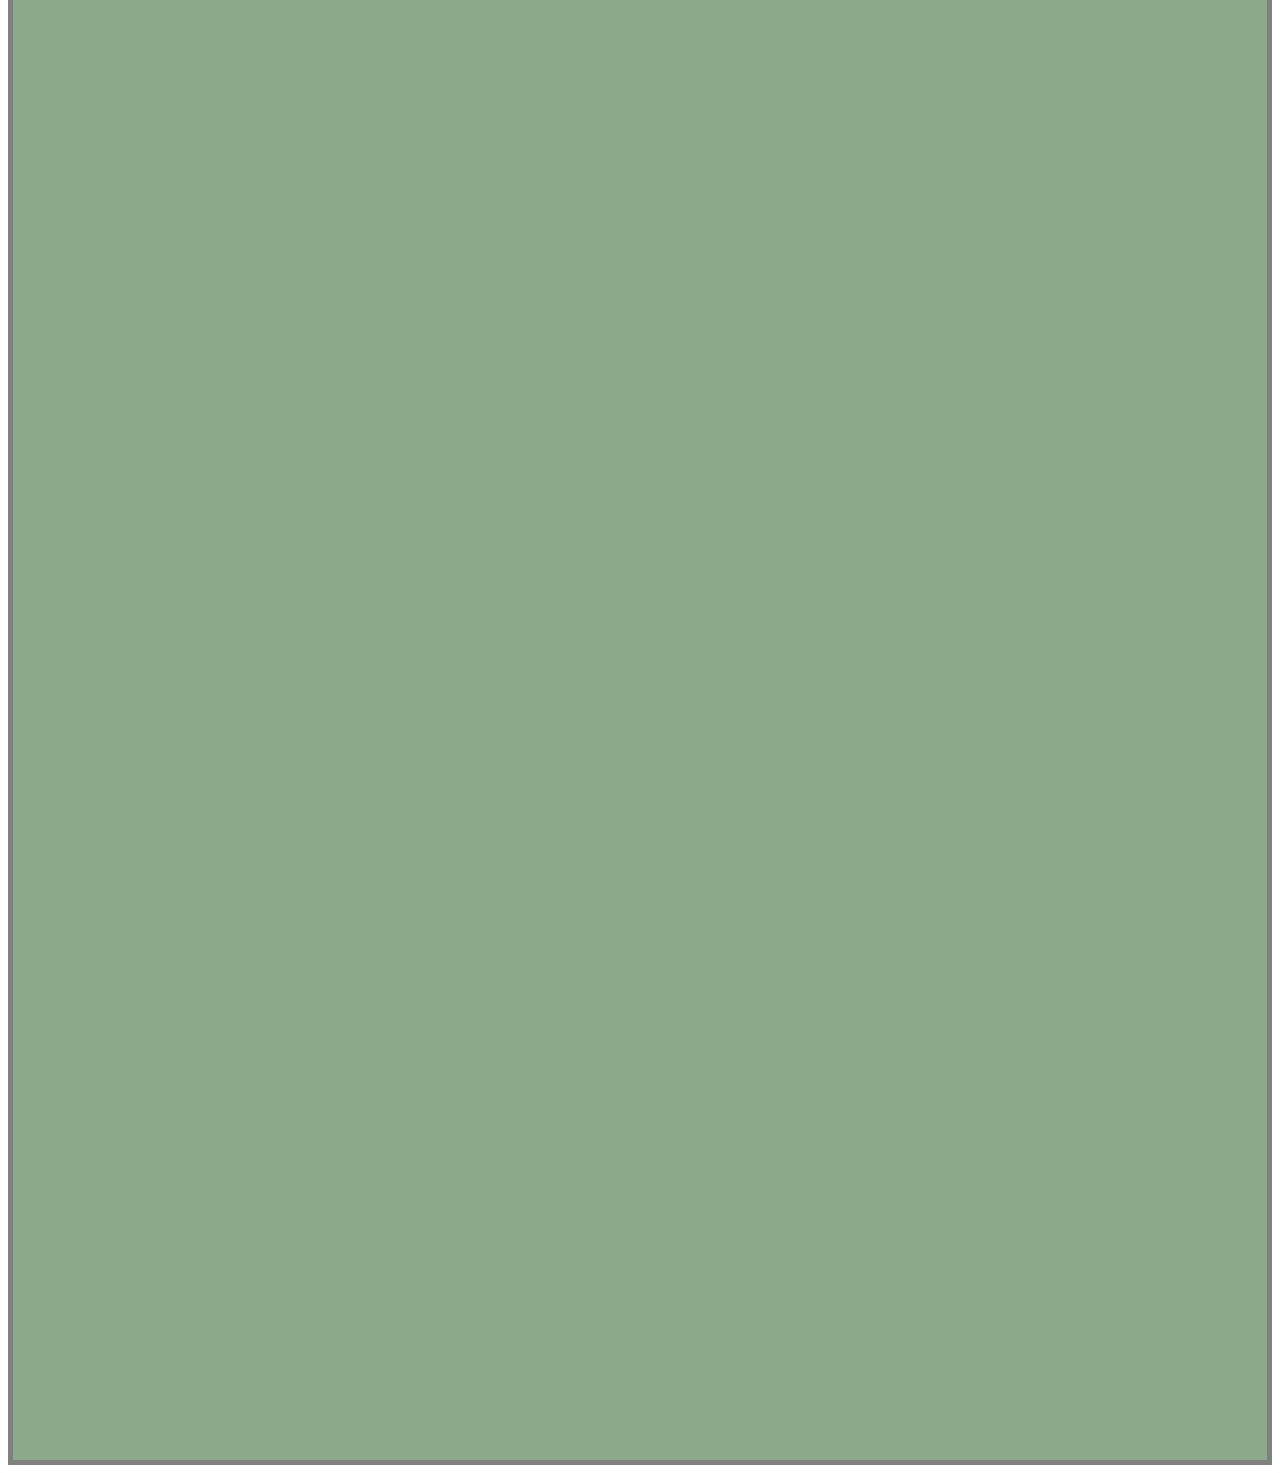
<file: evaluation.html>
<!DOCTYPE html>
<html>
<head>
<meta name="viewport" content="width=device-width, initial-scale=1">
<script src="js_dropdown.js"></script> 
<script src="navbar_shrink.js"></script> 
<link rel="stylesheet" href="css_dropdown.css" />
<title>Testing</title>   
<link rel="icon" href="favicon_green.png">
</head>
<body>

<div id="myNav" class="overlay">
  <a href="javascript:void(0)" class="closebtn" onclick="closeNav()">&times;</a>
  <div class="overlay-content">
    <a href="index.html">Home page</a>
    <a href="brief.html">Meeting the Brief</a>
    <a href="investigation.html">Investigation and Plan</a>
    <a href="design.html">Design</a>
    <a href="implementation.html">Implementation</a>
    <a href="testing.html">Testing</a>
    <a href="evaluation.html">Evaluation</a>
    <a href="references.html">References</a>
    <a href="wordcount.html">Summary Word Count</a>
  </div>
</div>

<br>


<body>

  <header>
    <center>
        <div id="navbar">
    
            <span style="font-size:30px;cursor:pointer" onclick="openNav()">&#9776; Navigation Drop Down</span>
        </div>
    </center>
  </header>
    
    
    <style>
    #navbar {
      overflow: hidden;
      background-color: #f1f1f173;
      padding: 90px 10px; /* Large padding which will shrink on scroll (using JS) */
      transition: 0.4s; /* Adds a transition effect when the padding is decreased */
      position: fixed; /* Sticky/fixed navbar */
      width: 100%;
      top: 0; /* At the top */
      z-index: 99;
      text-shadow: 2px 2px #000000;
    }
    
    </style>

<br>
<br>
<br>
<br>
<br>
<button class="increase btn btn-1 btn-sep icon-info">Increase Font Size</button>
<button class="decrease btn btn-2 btn-sep icon-info">Decrease Font Size</button>


    <div style="margin-top:210px;padding:15px 15px 2500px;background-color: #83a380ec;border: 5px solid gray;color: white;">


    
          <br>
          <br>
          <br>
          <br>
          <span class="title"> Evaluation </span>
          <span class="text">
            <p><b>Evaluation</b></p>
            <p>In evaluating my project in relation to my original objectives, I can see that I achieved everything I set out to do and I also hit every aspect of the brief. </p>
            <p>My initial design was perhaps optimistic in regards to time constraints, for example, in my original plan of the simulation, I planned to narrow the list of guesses down using the three functions I've outlined earlier in this report and then I proposed to select a word from this list by analysing the letter frequency of each word. After consideration for time, I decided to leave this part out as it required a lot of work to only minimally reduce the average guess count of the simulation. In my final project, the simulation chooses a random word from the list of narrowed down possible guesses after it's reduced by the three functions.</p>
            <p>I also decided not to perform statistical analysis on the multiplayer results as I deduced they would be similar to the single player results and thus not worth investigating especially since it is not a requirement of the brief as I already analysed the simulation and single player results.</p>
            <br>
            <br>
            <br>
            <br>
            <div>
              <img src="ud.png"
              style="object-fit:cover;
                width: 100%;
                height:100%;">
            </div>
            <p>I also made use of universal design in my project. I used import time and time.sleep() to make the project easier to read and navigate. This stops an influx of text which can be daunting to read. I also ensured the rules were explained clearly and concisely to make it easier to understand and play</p>
            <br>
            <br>
            <p><b>Further Iterations</b></p>
            <p>If I were to further iterate this project, I would aim to implement the letter analysis feature to increase the simulation's accuracy. </p>
            <p>I would also increase the size of the letter graphics which I believe would be feasible in pygame. When I showed the game to my family members some of them struggled to differentiate between the colours due to the size of the text.
              A simple fix was to zoom in using the scroll wheel but it would be nice to have a better looking game. However neither of these are parts of the brief and I believe I still hit all objectives without these features.</p>
          <div>
              
          </span>
          
            
        
          <br>
          <br>
          <br>
        

        


    </div>



<script>
var textSize = 20;
var text = document.querySelector('.text');
var increase = document.querySelector('.increase');
var decrease = document.querySelector('.decrease');


// This selects all elements with the class text
var myText = document.querySelectorAll(".text");
// for increase
increase.addEventListener("click", () => {
  textSize = textSize + 2.5;
  myText.forEach((element) => {
    element.style.fontSize = textSize + "px";
  });
});

// for decrease
decrease.addEventListener("click", () => {
  textSize = textSize - 2.5;
  myText.forEach((element) => {
    element.style.fontSize = textSize + "px";
  });
});





</script>


<style>
.center {
  display: block;
  margin-left: auto;
  margin-right: 40%;
  width: 50%;
}

.text{
font-size: 25px;
word-spacing: 6px;
}


.title{
font-size: 60px;
font-family: 'Lato', sans-serif;
color: #f4e6ae;
display: flex;
justify-content: center;
text-shadow:
        0.07em 0 black,
        0 0.07em black,
        -0.07em 0 black,
        0 -0.07em black;
}

.btn {
border: 5px solid gray;
font-family: 'Lato';
font-size: inherit;
color: inherit;
background: none;
cursor: pointer;
padding: 25px 80px;
display: inline-block;
margin: 15px 30px;
text-transform: uppercase;
letter-spacing: 1px;
font-weight: 700;
outline: none;
position: relative;
-webkit-transition: all 0.3s;
-moz-transition: all 0.3s;
transition: all 0.3s;
position:relative; left:80px; top:250px;


}

.btn:after {
content: '';
position: absolute;
z-index: -1;
-webkit-transition: all 0.3s;
-moz-transition: all 0.3s;
transition: all 0.3s;

}





/* Button 1 */
.btn-1 {
background: #6ca965;
color: #fff;

}

.btn-1:hover {
background: #5d9258;
}

.btn-1:active {
background: #5d9258;
top:260px;
}

.btn-1:before {
position: absolute;
height: 100%;
left: 0;
top: 0;
line-height: 3;
font-size: 140%;
width: 204px;
}

/* Button 2 */
.btn-2 {
background: #c8b653;
color: #fff;
}

.btn-2:hover {
background: #b3a34b;
}

.btn-2:active {
background: #b3a34b;
top:260px;
}

.btn-2:before {
position: absolute;
height: 100%;
left: 0;
top: 0;
line-height: 3;
font-size: 140%;
width: 60px;
}
</style>
    
</body>



<style>
  body {
    background-image: url('python.jpg');
    background-repeat: no-repeat;
    background-attachment: fixed;
    background-size: cover;
  }
</style>  


 
</body>
</html>
</file>
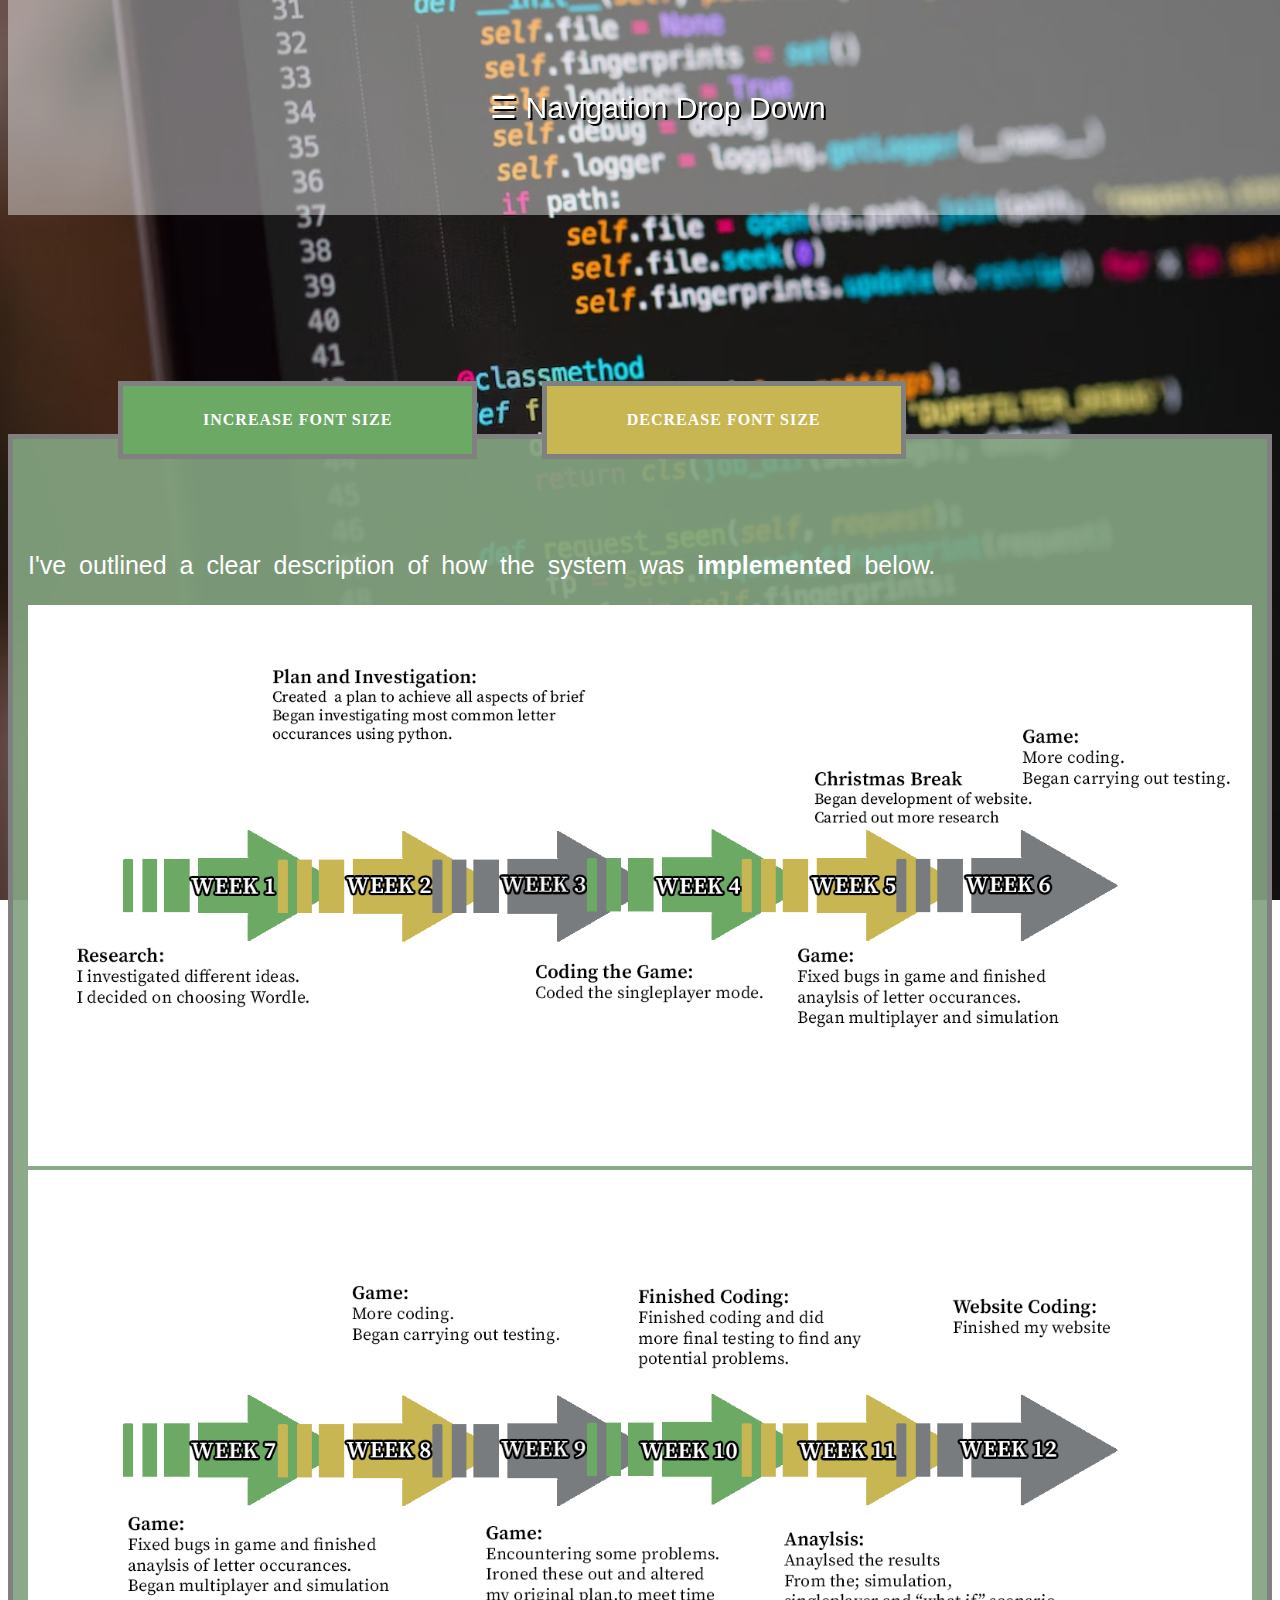
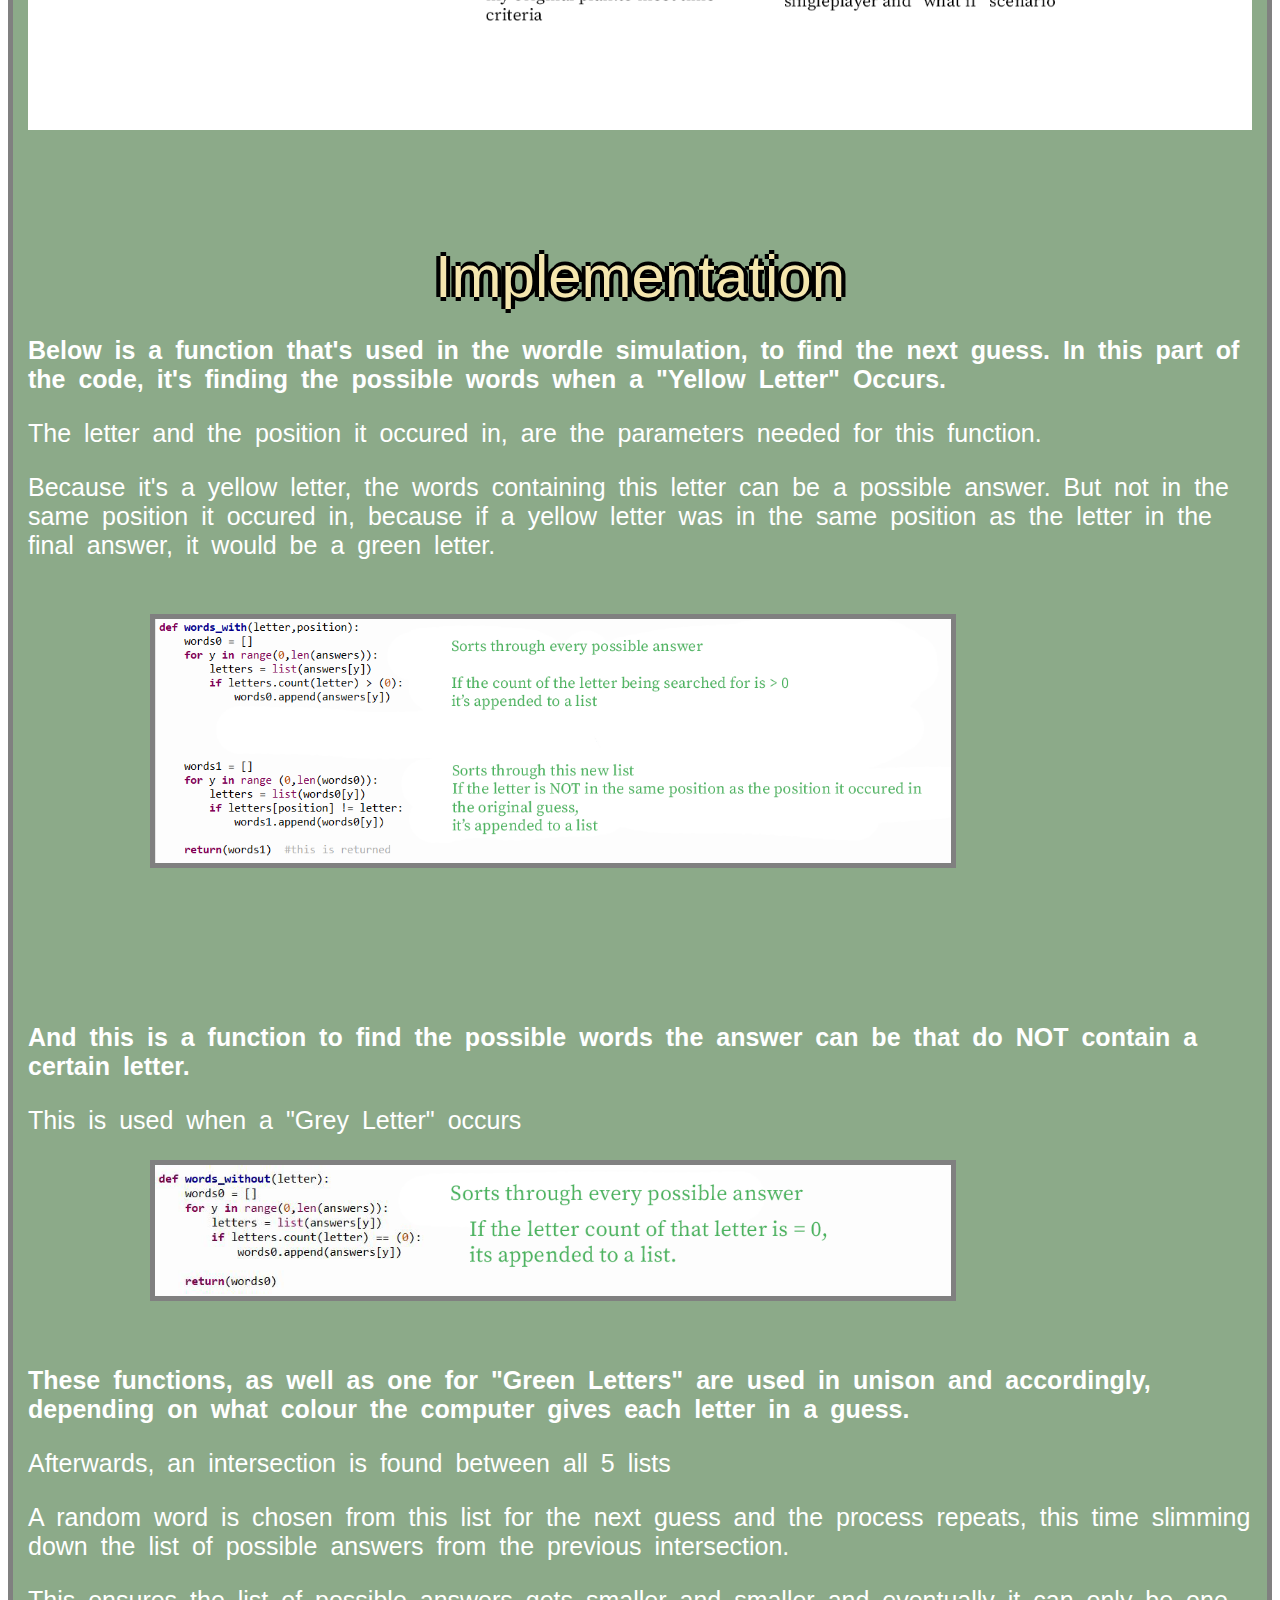
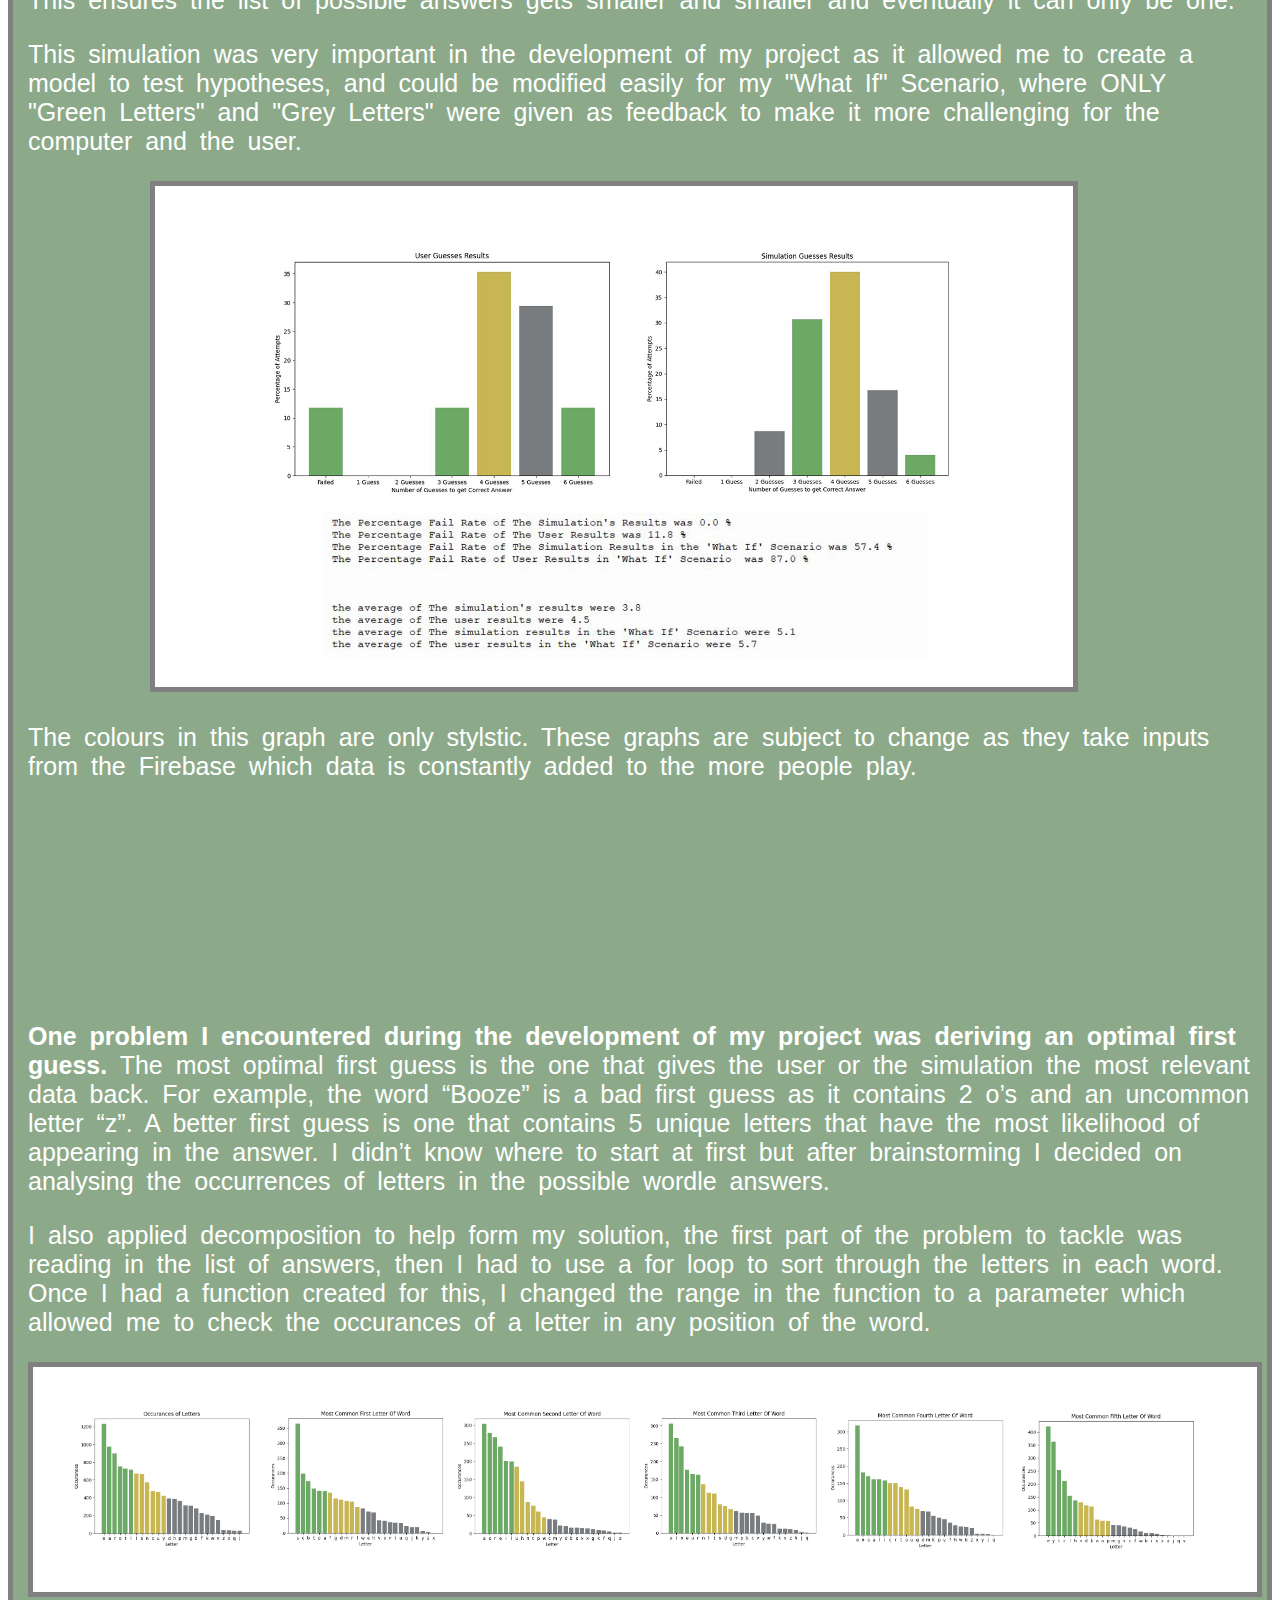
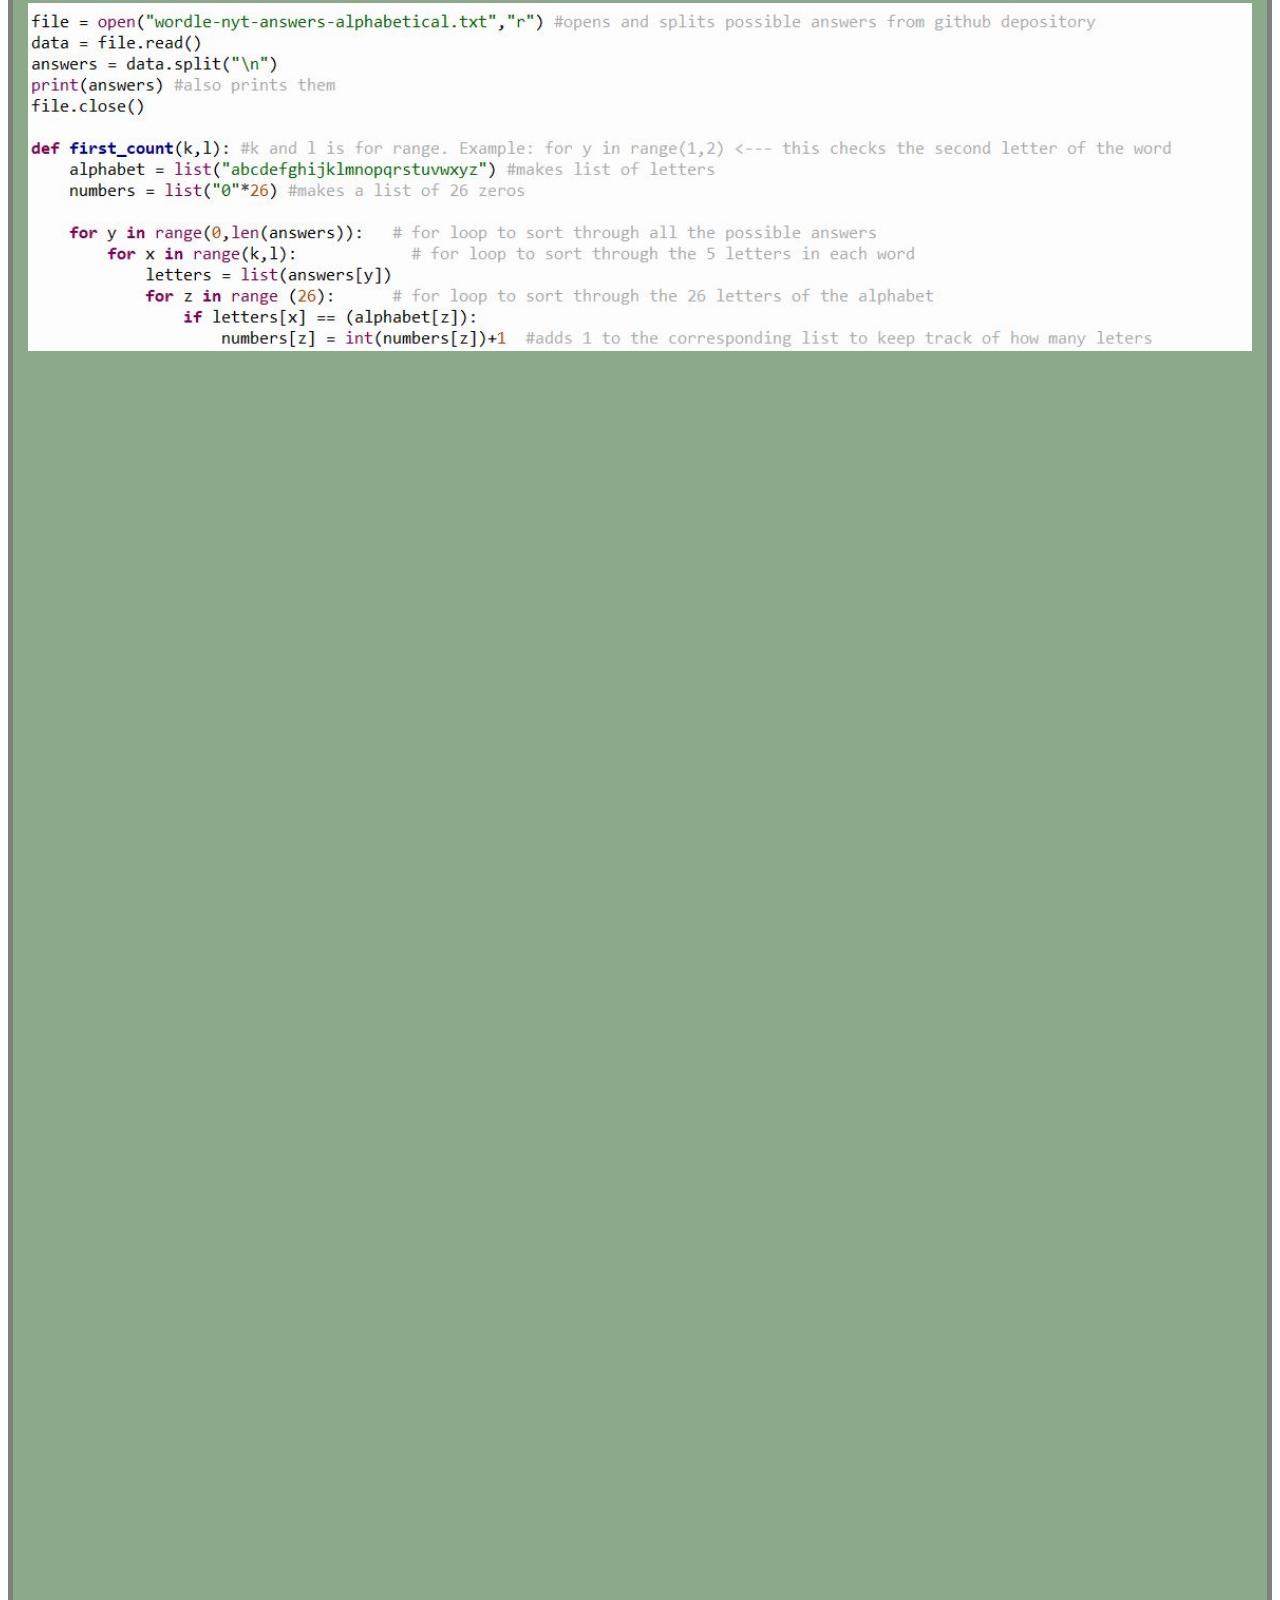
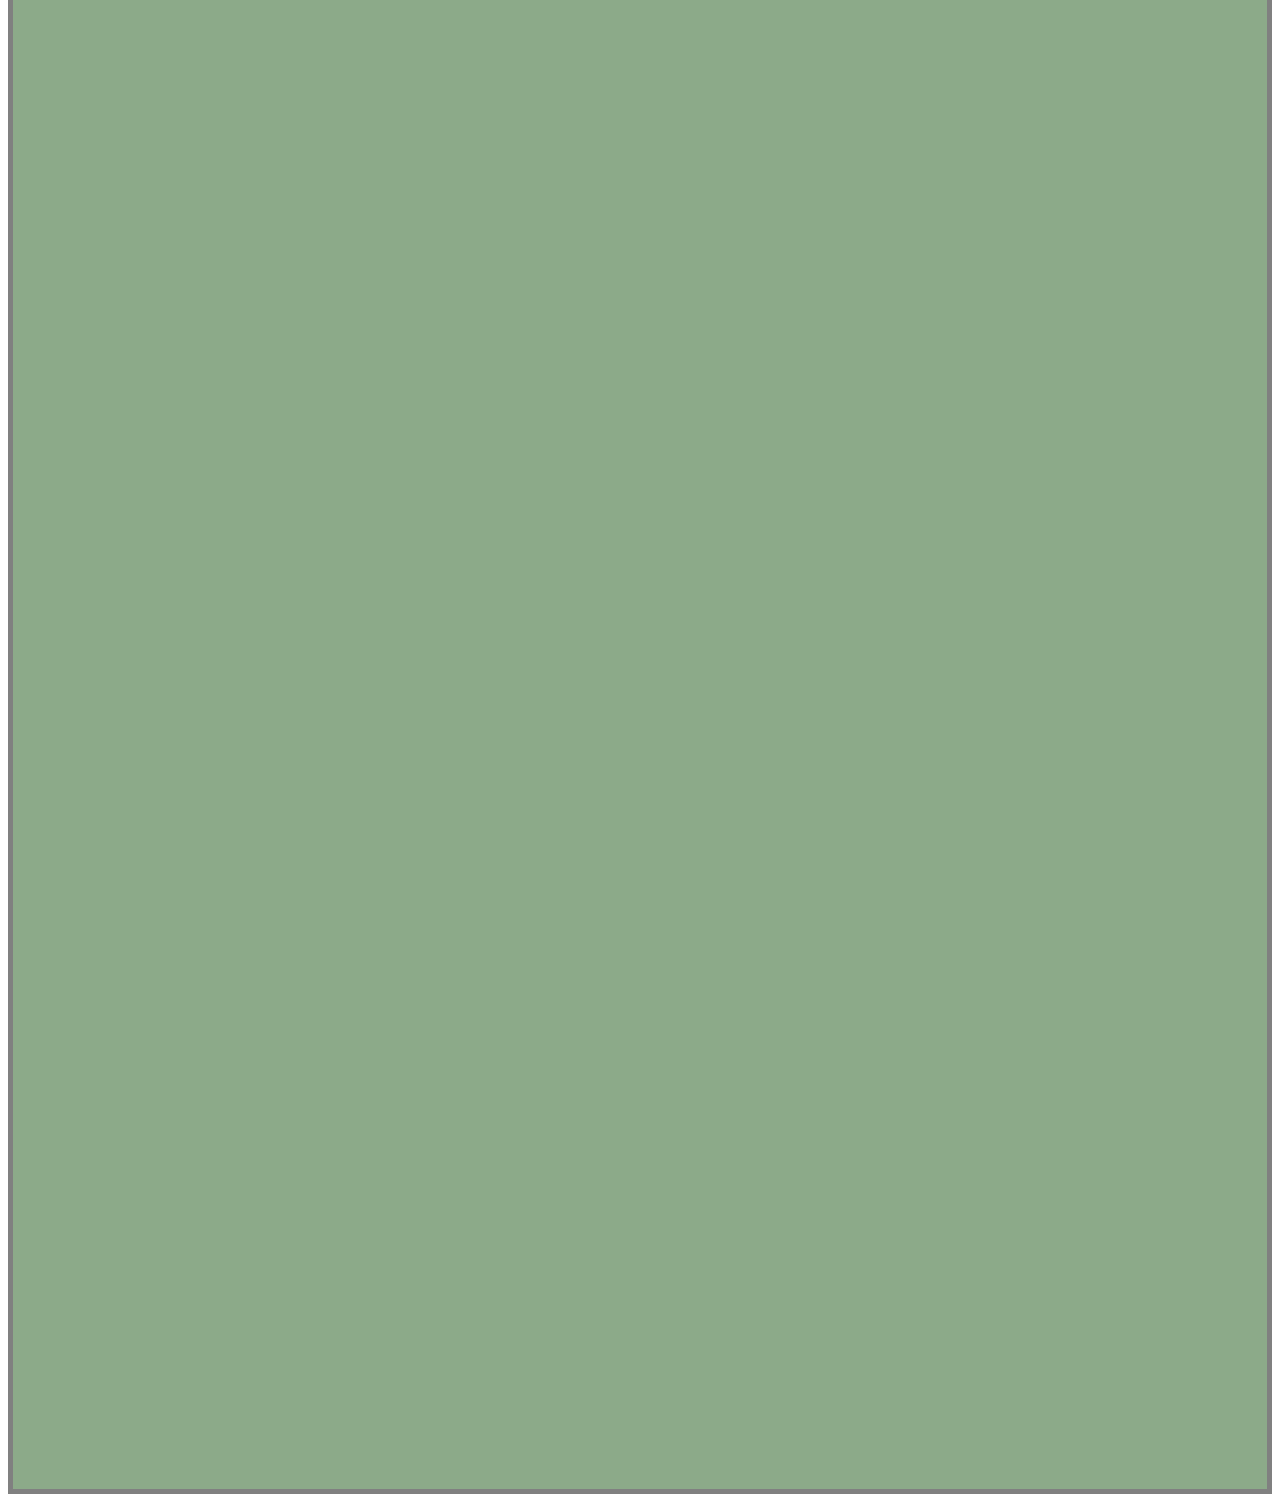
<file: implementation.html>
<!DOCTYPE html>
<html>
<head>
<meta name="viewport" content="width=device-width, initial-scale=1">
<script src="js_dropdown.js"></script> 
<script src="navbar_shrink.js"></script> 
<link rel="stylesheet" href="css_dropdown.css" />   
<title>Implementation</title>
<link rel="icon" href="favicon_green.png">

</head>
<body>

<div id="myNav" class="overlay">
  <a href="javascript:void(0)" class="closebtn" onclick="closeNav()">&times;</a>
  <div class="overlay-content">
    <a href="index.html">Home page</a>
    <a href="brief.html">Meeting the Brief</a>
    <a href="investigation.html">Investigation and Plan</a>
    <a href="design.html">Design</a>
    <a href="implementation.html">Implementation</a>
    <a href="testing.html">Testing</a>
    <a href="evaluation.html">Evaluation</a>
    <a href="references.html">References</a>
    <a href="wordcount.html">Summary Word Count</a>
  </div>
</div>

<br>


<body>

  <header>
    <center>
        <div id="navbar">
    
            <span style="font-size:30px;cursor:pointer" onclick="openNav()">&#9776; Navigation Drop Down</span>
        </div>
    </center>
  </header>
    
    
    <style>
    #navbar {
      overflow: hidden;
      background-color: #f1f1f173;
      padding: 90px 10px; /* Large padding which will shrink on scroll (using JS) */
      transition: 0.4s; /* Adds a transition effect when the padding is decreased */
      position: fixed; /* Sticky/fixed navbar */
      width: 100%;
      top: 0; /* At the top */
      z-index: 99;
      text-shadow: 2px 2px #000000;
    }
    
    </style>

<br>
<br>
<br>
<br>
<br>
<button class="increase btn btn-1 btn-sep icon-info">Increase Font Size</button>
<button class="decrease btn btn-2 btn-sep icon-info">Decrease Font Size</button>


    <div style="margin-top:210px;padding:15px 15px 2500px;background-color: #83a380ec;border: 5px solid gray;color: white;">


      <br>
      <br>
      <br>
      <br>
      <span class="text">
      <p>I've outlined a clear description of how the system was <b>implemented</b> below.</p>
    </span>
      <div>
        <img src="thumbnail_plan pt 1.png"
        style="object-fit:cover;
          width: 100%;
          height:100%;">
      </div>
      <div>
        <img src="thumbnail_plan pt 2.png"
        style="object-fit:cover;
          width: 100%;
          height:100%;">
      </div>
      <br>
      <br>
          <br>
          <br>
          <br>
          <br>
          <span class="title"> Implementation </span>
          <span class="text">
            <p><b>Below is a function that's used in the wordle simulation, to find the next guess. In this part of the code, it's finding the possible words when a "Yellow Letter" Occurs.</b></p>
            <p>The letter and the position it occured in, are the parameters needed for this function.</p>
            <p>Because it's a yellow letter, the words containing this letter can be a possible answer. But not in the same position it occured in, because if a yellow letter was in the same position as the letter in the final answer, it would be a green letter.</p>
            <br>
          </span>
          
          
          
          
          <div class="center">
            <img src="code explained green text.png"
            style="object-fit:cover;
                width: 130%;
                height:130%;
              border: solid 5px gray">
          </div>
          <br>
          <br>
          <br>
          <br>
          <br>
          <br>
          <br>
          <span class="text">
            <p><b>And this is a function to find the possible words the answer can be that do NOT contain a certain letter.</b></p>
            <p>This is used when a "Grey Letter" occurs</p>
          </span>
          <div class="center">
            <img src="code ex green text.png"
            style="object-fit:cover;
                width: 130%;
                height:130%;
              border: solid 5px gray">
          </div>
          <br>
  
          <br>
          <span class="text">
            <p><b>These functions, as well as one for "Green Letters" are used in unison and accordingly, depending on what colour the computer gives each letter in a guess.</b></p>
            <p>Afterwards, an intersection is found between all 5 lists</p>
            <p>A random word is chosen from this list for the next guess and the process repeats, this time slimming down the list of possible answers from the previous intersection.</p>
            <p>This ensures the list of possible answers gets smaller and smaller and eventually it can only be one.</p>   
            <p>This simulation was very important in the development of my project as it allowed me to create a model to test hypotheses, and could be modified easily for my "What If" Scenario, where ONLY "Green Letters" and "Grey Letters" were given as feedback to make it more challenging for the computer and the user.</p>  
            <div class="center">
              <img src="Graphs.png"
              style="object-fit:cover;
                  width: 150%;
                  height:150%;
                border: solid 5px gray">
            </div>
            <p>The colours in this graph are only stylstic. These graphs are subject to change as they take inputs from the Firebase which data is constantly added to the more people play.</p>
          </span>
          <br>
          <br>
          <br>
          <br>
          <br>
          <br>
          <br>
          <br>
          <br>
          <br>
          <span class="text">
            <p><b>One problem I encountered during the development of my project was deriving an optimal first guess.</b> The most optimal first guess is the one that gives the user or the simulation the most relevant data back. For example, the word “Booze” is a bad first guess as it contains 2 o’s and an uncommon letter “z”. A better first guess is one that contains 5 unique letters that have the most likelihood of appearing in the answer. I didn’t know where to start at first but after brainstorming I decided on analysing the occurrences of letters in the possible wordle answers.  </p>
            <p>I also applied decomposition to help form my solution, the first part of the problem to tackle was reading in the list of answers, then I had to use a for loop to sort through the letters in each word. Once I had a function created for this, I changed the range in the function to a parameter which allowed me to check the occurances of a letter in any position of the word.</p>
            <div>
            <img src="Occurance graphs.png"
             style="object-fit:cover;
              width: 100%;
              height:100%;
              border: solid 5px gray">
            </div>
            <div>
              <img src="letter occuyrances code.JPG"
               style="object-fit:cover;
                width: 100%;
                height:100%;
                ">
              </div>
            
              <br>
              <br>
              <br>
              <br>
              <br>
              <br>
              <br>
              <br>
              
          </span>


    </div>



<script>
var textSize = 20;
var text = document.querySelector('.text');
var increase = document.querySelector('.increase');
var decrease = document.querySelector('.decrease');


// This selects all elements with the class text
var myText = document.querySelectorAll(".text");
// for increase
increase.addEventListener("click", () => {
  textSize = textSize + 2.5;
  myText.forEach((element) => {
    element.style.fontSize = textSize + "px";
  });
});

// for decrease
decrease.addEventListener("click", () => {
  textSize = textSize - 2.5;
  myText.forEach((element) => {
    element.style.fontSize = textSize + "px";
  });
});





</script>


<style>
.center {
  display: block;
  margin-left: auto;
  margin-right: 40%;
  width: 50%;
}
.text{
font-size: 25px;
word-spacing: 6px;
}


.title{
font-size: 60px;
font-family: 'Lato', sans-serif;
color: #f4e6ae;
display: flex;
justify-content: center;
text-shadow:
        0.07em 0 black,
        0 0.07em black,
        -0.07em 0 black,
        0 -0.07em black;
}

.btn {
border: 5px solid gray;
font-family: 'Lato';
font-size: inherit;
color: inherit;
background: none;
cursor: pointer;
padding: 25px 80px;
display: inline-block;
margin: 15px 30px;
text-transform: uppercase;
letter-spacing: 1px;
font-weight: 700;
outline: none;
position: relative;
-webkit-transition: all 0.3s;
-moz-transition: all 0.3s;
transition: all 0.3s;
position:relative; left:80px; top:250px;


}

.btn:after {
content: '';
position: absolute;
z-index: -1;
-webkit-transition: all 0.3s;
-moz-transition: all 0.3s;
transition: all 0.3s;

}





/* Button 1 */
.btn-1 {
background: #6ca965;
color: #fff;

}

.btn-1:hover {
background: #5d9258;
}

.btn-1:active {
background: #5d9258;
top:260px;
}

.btn-1:before {
position: absolute;
height: 100%;
left: 0;
top: 0;
line-height: 3;
font-size: 140%;
width: 204px;
}

/* Button 2 */
.btn-2 {
background: #c8b653;
color: #fff;
}

.btn-2:hover {
background: #b3a34b;
}

.btn-2:active {
background: #b3a34b;
top:260px;
}

.btn-2:before {
position: absolute;
height: 100%;
left: 0;
top: 0;
line-height: 3;
font-size: 140%;
width: 60px;
}
</style>
    
</body>



<style>
  body {
    background-image: url('python.jpg');
    background-repeat: no-repeat;
    background-attachment: fixed;
    background-size: cover;
  }
</style>  


 
</body>
</html>
</file>
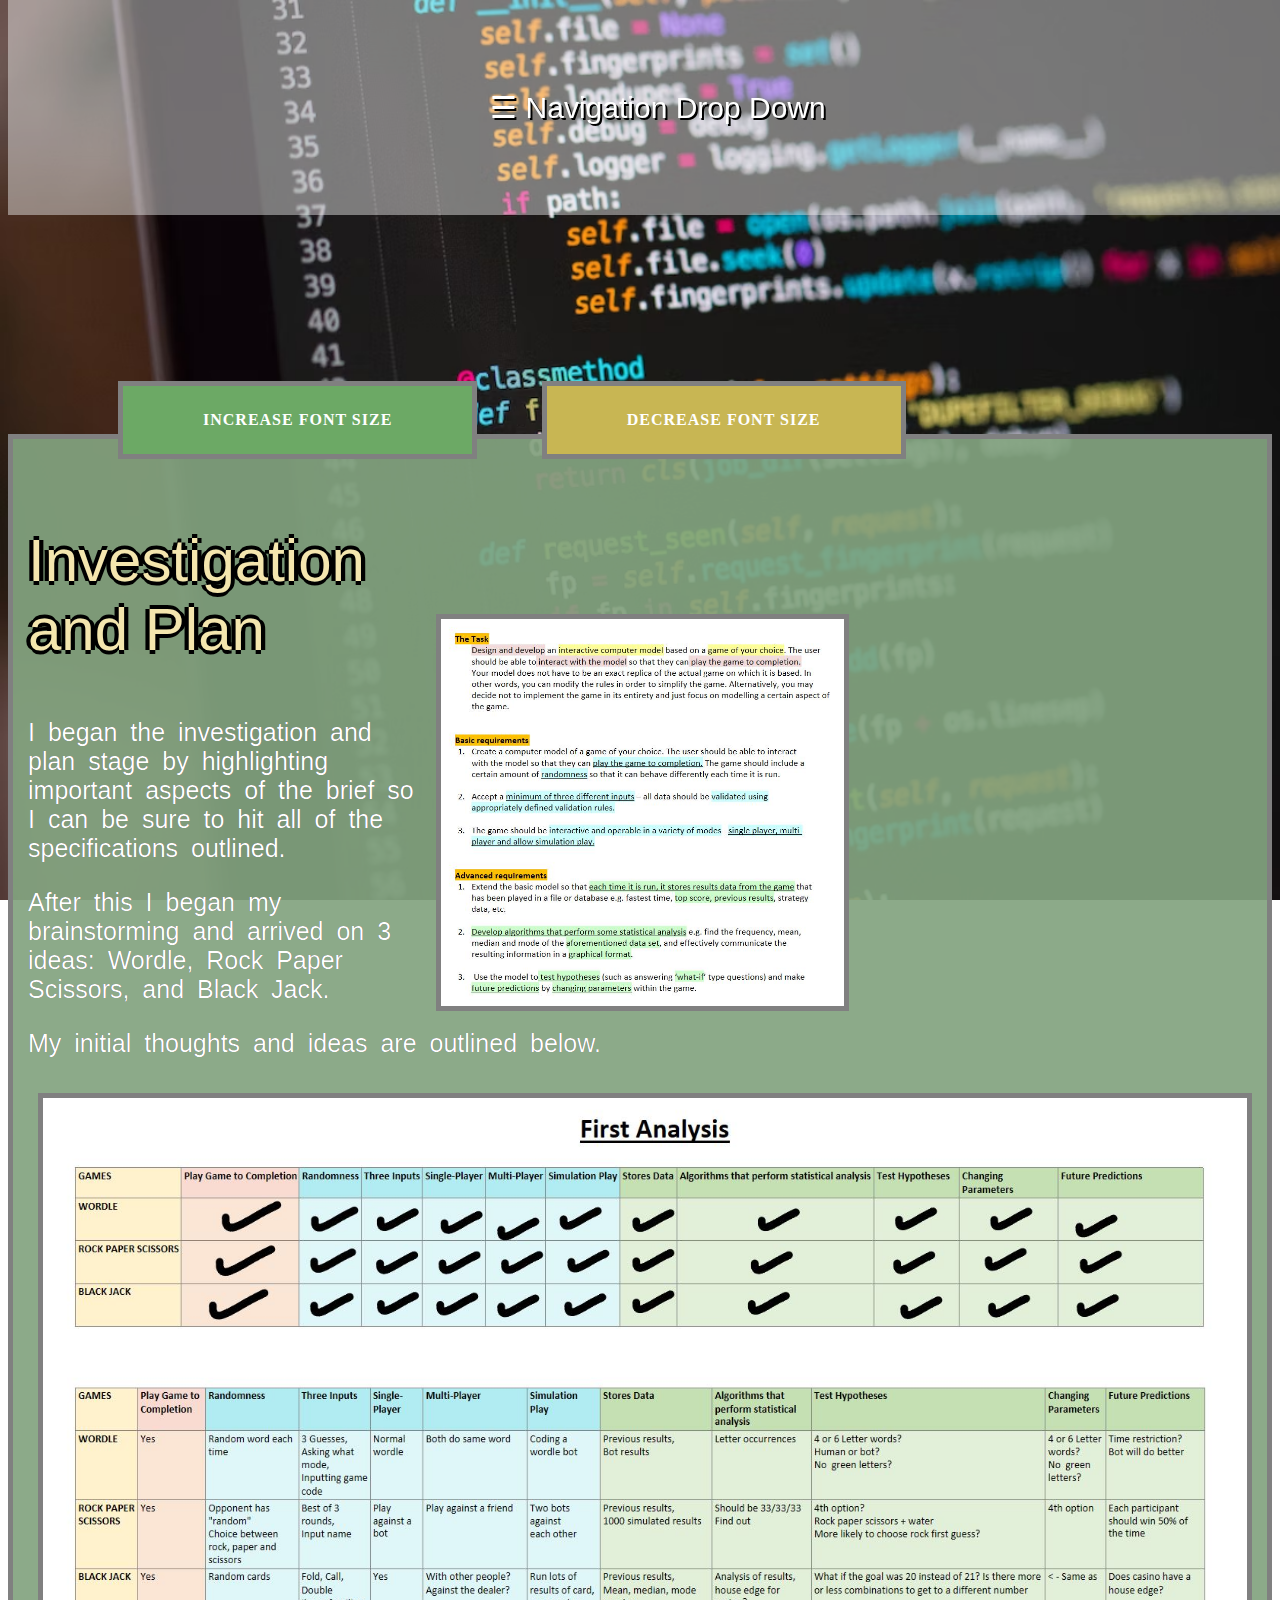
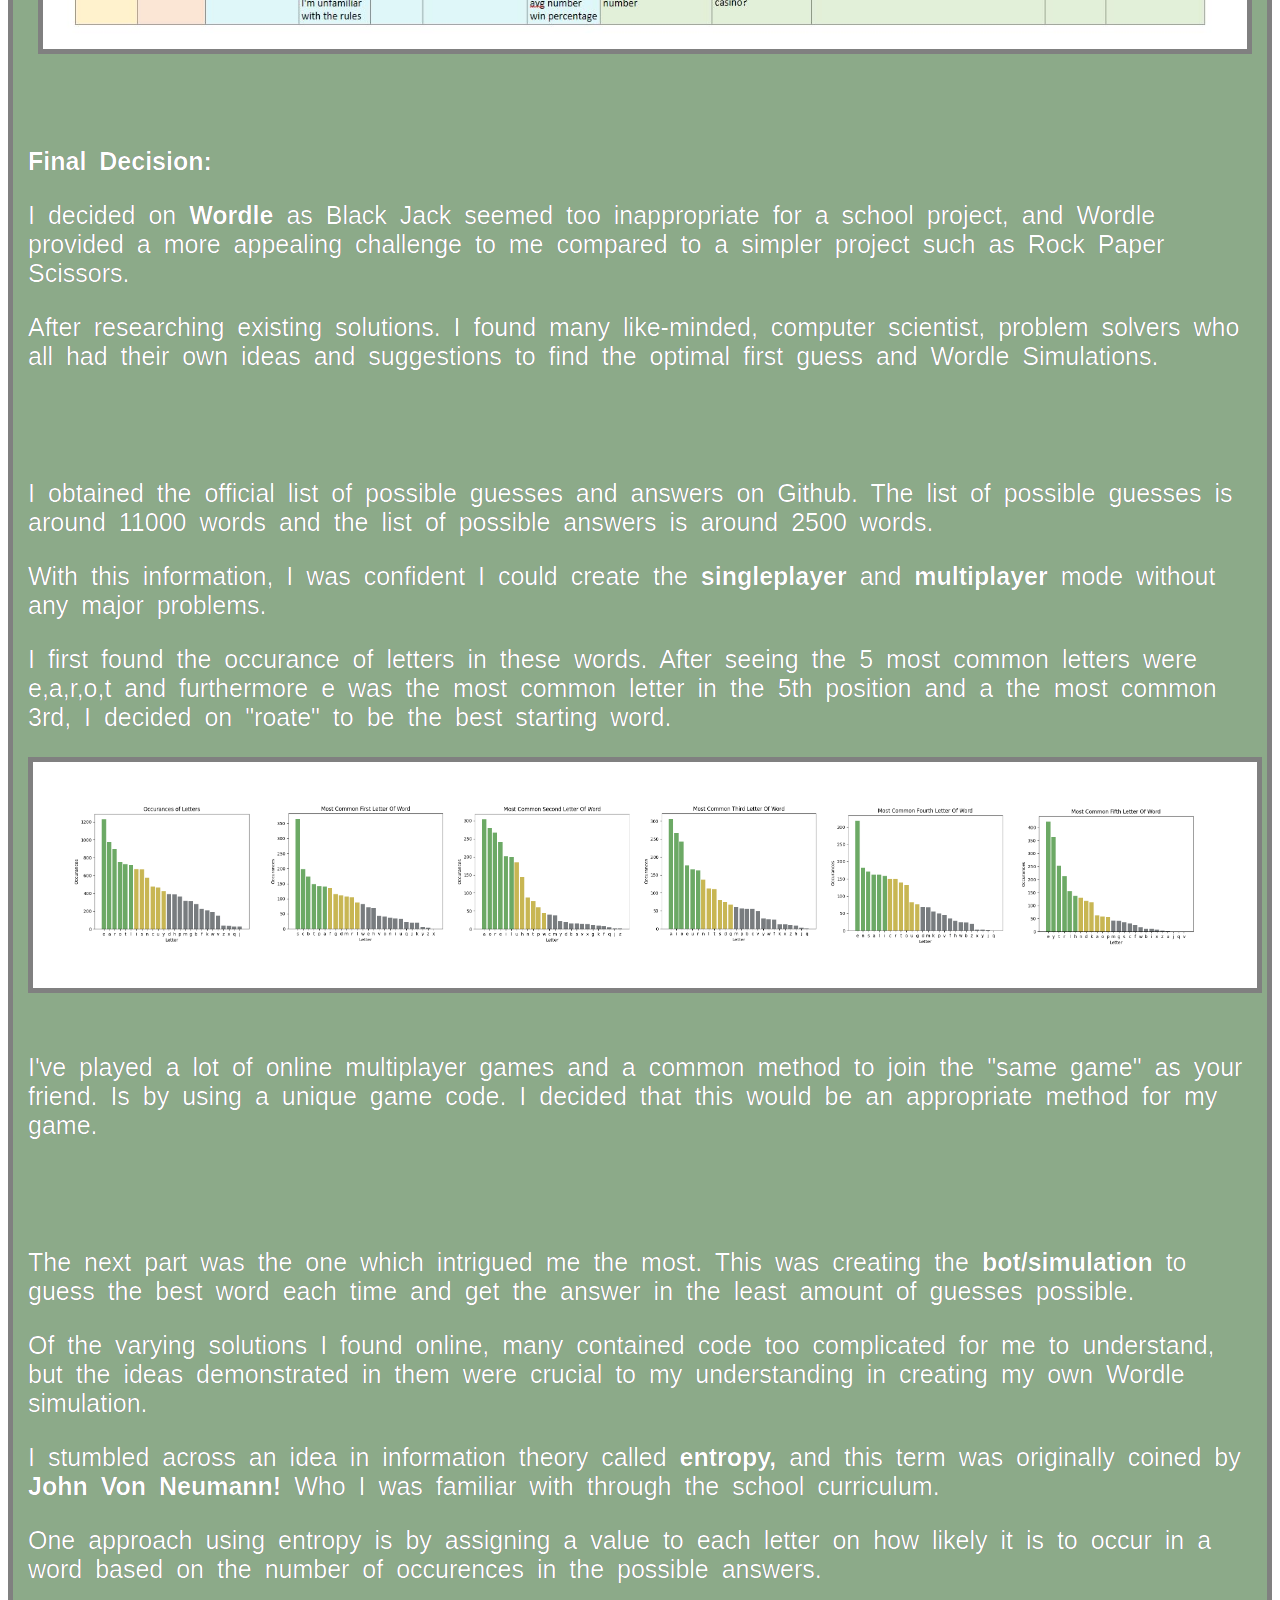
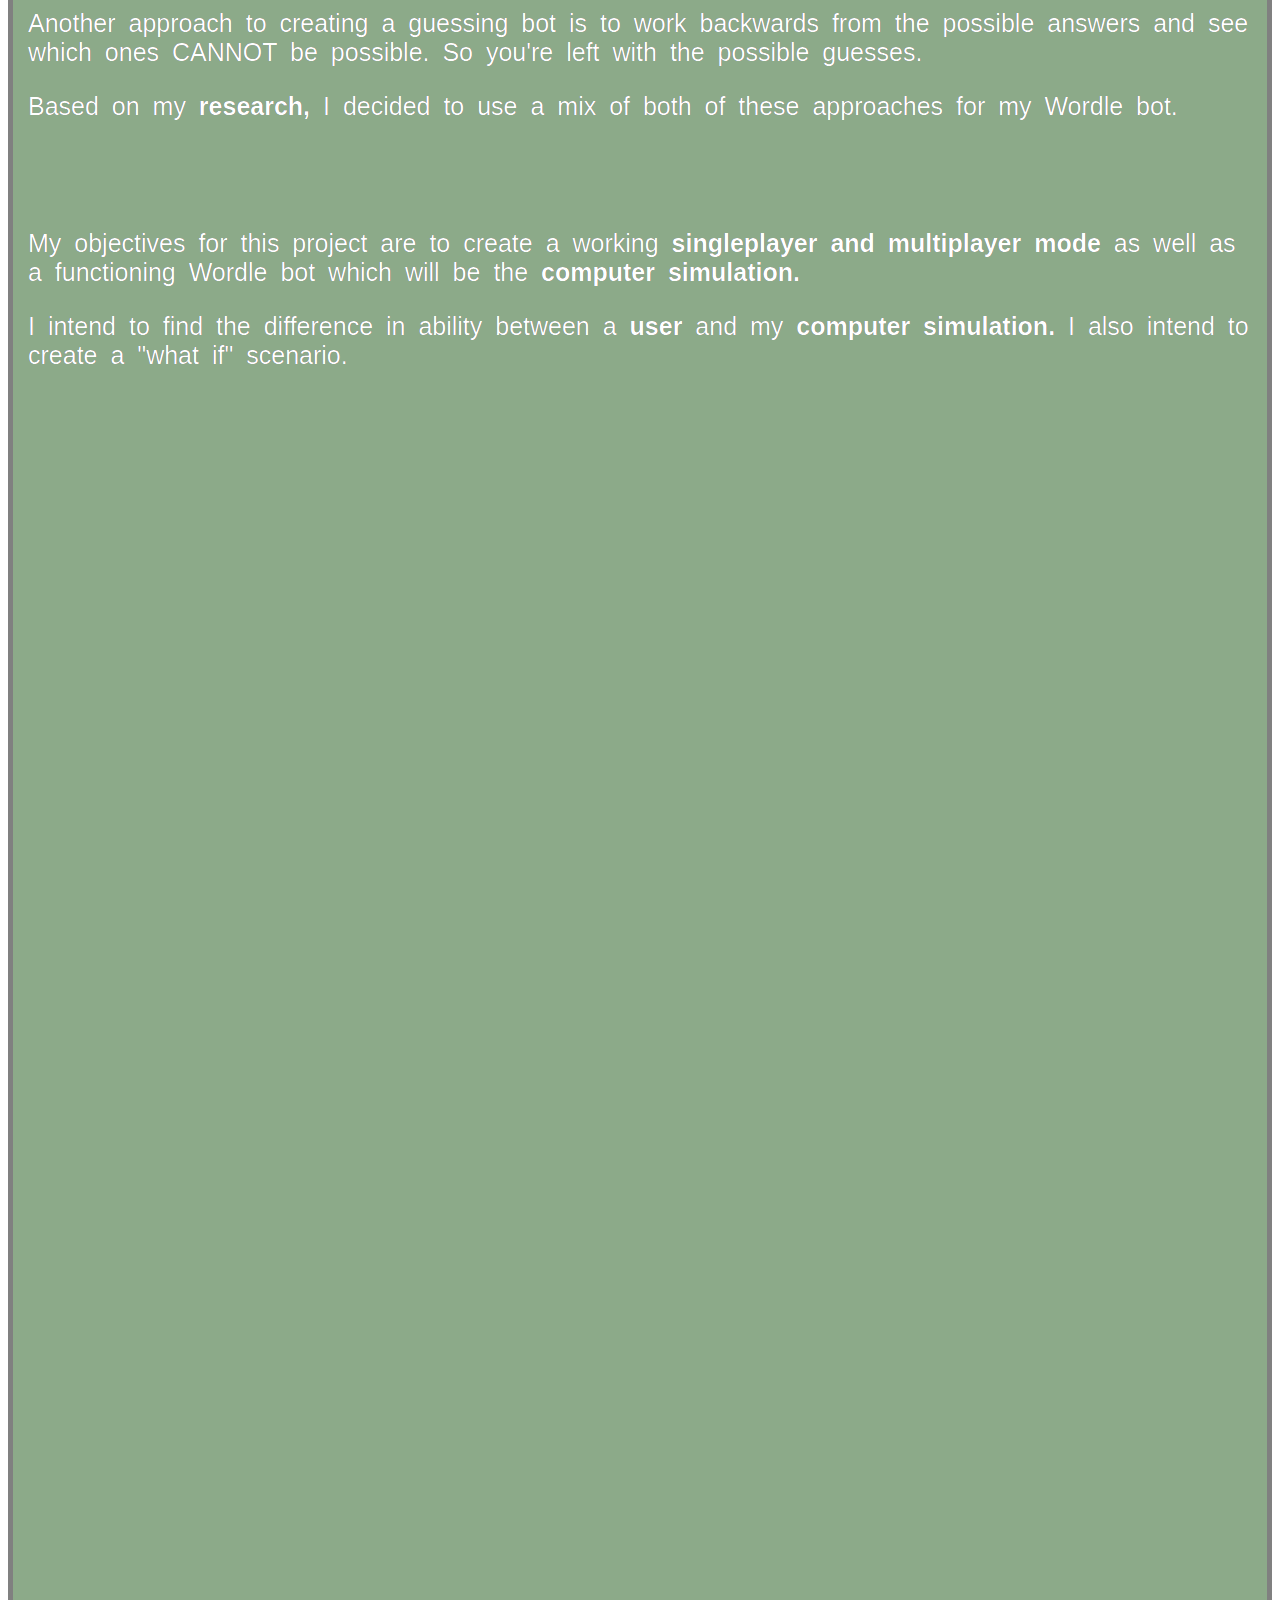
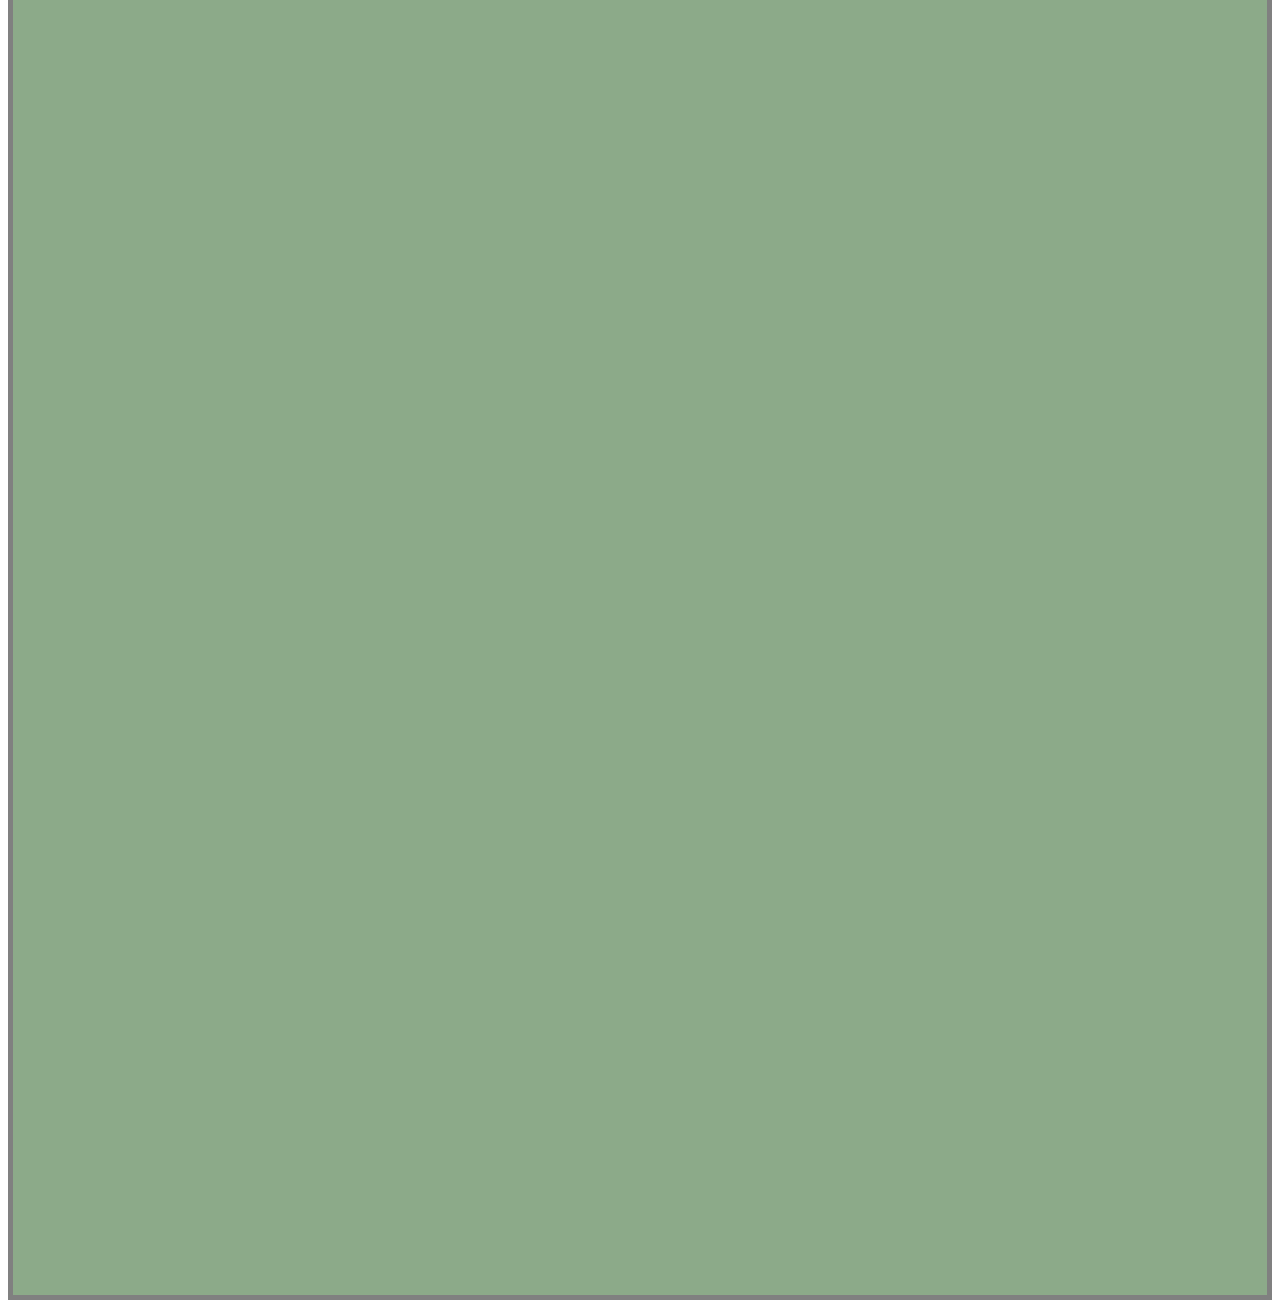
<file: investigation.html>
<!DOCTYPE html>
<html>
<head>
<meta name="viewport" content="width=device-width, initial-scale=1">
<script src="js_dropdown.js"></script> 
<script src="navbar_shrink.js"></script> 
<link rel="stylesheet" href="css_dropdown.css" />
<title>Investigation and Plan</title>   
<link rel="icon" href="favicon_green.png">
<meta http-equiv=Content-Type content="text/html; charset=windows-1252">
<meta name=Generator content="Microsoft Word 15 (filtered)">


</head>
<body>

<div id="myNav" class="overlay">
  <a href="javascript:void(0)" class="closebtn" onclick="closeNav()">&times;</a>
  <div class="overlay-content">
    <a href="index.html">Home page</a>
    <a href="brief.html">Meeting the Brief</a>
    <a href="investigation.html">Investigation and Plan</a>
    <a href="design.html">Design</a>
    <a href="implementation.html">Implementation</a>
    <a href="testing.html">Testing</a>
    <a href="evaluation.html">Evaluation</a>
    <a href="references.html">References</a>
    <a href="wordcount.html">Summary Word Count</a>
  </div>
</div>

<br>


<body>

  <header>
    <center>
        <div id="navbar">
    
            <span style="font-size:30px;cursor:pointer" onclick="openNav()">&#9776; Navigation Drop Down</span>
        </div>
    </center>
  </header>
    
    
    <style>
    #navbar {
      overflow: hidden;
      background-color: #f1f1f173;
      padding: 90px 10px; /* Large padding which will shrink on scroll (using JS) */
      transition: 0.4s; /* Adds a transition effect when the padding is decreased */
      position: fixed; /* Sticky/fixed navbar */
      width: 100%;
      top: 0; /* At the top */
      z-index: 99;
      text-shadow: 2px 2px #000000;
    }
    
    </style>

<br>
<br>
<br>
<br>
<br>
<button class="increase btn btn-1 btn-sep icon-info">Increase Font Size</button>
<button class="decrease btn btn-2 btn-sep icon-info">Decrease Font Size</button>


    <div style="margin-top:210px;padding:15px 15px 2500px;background-color: #83a380ec;border: 5px solid gray;color: white;">

      <div style = "float: right; padding: 160px 10px 10px 10px;">
        <img src="Anaylsis of brief.JPG"
        style="object-fit:cover;
          width: 50%;
          height:50%;
          border: solid 5px gray">
      </div>


    
          <br>
          <br>
          <br>
          <br>
          <span class="title"> Investigation and Plan </span>
          <span class="text">
            <br>
            <p>I began the investigation and plan stage by highlighting important aspects of the brief so I can be sure to hit all of the specifications outlined.</p>
            <p>After this I began my brainstorming and arrived on 3 ideas: Wordle, Rock Paper Scissors, and Black Jack.</p>
            <p>My initial thoughts and ideas are outlined below. </p>

          </span>
          <div style = "float: center; padding: 10px 10px 10px 10px;">
            <img src="Anaylsis.JPG"
            style="object-fit:cover;
              width: 100%;
              height:100%;
              border: solid 5px gray">
          </div>
  
          
            
        
          <br>
          <br>
          <br>
        

        <span class="text">
          <p><b>Final Decision: </b></p>
          <p>I decided on <b>Wordle</b> as Black Jack seemed too inappropriate for a school project, and Wordle provided a more appealing challenge to me compared to a simpler project such as Rock Paper Scissors.</p>
          <p>After researching existing solutions. I found many like-minded, computer scientist, problem solvers who all had their own ideas and suggestions to find the optimal first guess and Wordle Simulations.</p>
      
          <br>
          <br>
          <p>I obtained the official list of possible guesses and answers on Github. The list of possible guesses is around 11000 words and the list of possible answers is around 2500 words.</p>
          <p>With this information, I was confident I could create the <b>singleplayer</b> and <b>multiplayer</b> mode without any major problems.</p>
          <p>I first found the occurance of letters in these words. After seeing the 5 most common letters were e,a,r,o,t and furthermore e was the most common letter in the 5th position and a the most common 3rd, I decided on "roate" to be the best starting word. </p>
          <img src="Occurance graphs.png"
             style="object-fit:cover;
              width: 100%;
              height:100%;
              border: solid 5px gray">
          <br>
          <br>
          <p>I've played a lot of online multiplayer games and a common method to join the "same game" as your friend. Is by using a unique game code. I decided that this would be an appropriate method for my game.</p>
          <br>
          <br>
          <p>The next part was the one which intrigued me the most. This was creating the <b>bot/simulation</b> to guess the best word each time and get the answer in the least amount of guesses possible.</p>
          <p>Of the varying solutions I found online, many contained code too complicated for me to understand, but the ideas demonstrated in them were crucial to my understanding in creating my own Wordle simulation.</p>
          <p>I stumbled across an idea in information theory called <b>entropy,</b> and this term was originally coined by <b> John Von Neumann!</b> Who I was familiar with through the school curriculum.</p>
        
          <p>One approach using entropy is by assigning a value to each letter on how likely it is to occur in a word based on the number of occurences in the possible answers.</p>
          <p>Another approach to creating a guessing bot is to work backwards from the possible answers and see which ones CANNOT be possible. So you're left with the possible guesses.</p>
          <p>Based on my <b>research,</b> I decided to use a mix of both of these approaches for my Wordle bot. </p>
          <br>
          <br>
          <p>My objectives for this project are to create a working <b>singleplayer and multiplayer mode</b> as well as a functioning Wordle bot which will be the <b>computer simulation.</b></p>
          <p>I intend to find the difference in ability between a <b>user</b> and my <b>computer simulation.</b> I also intend to create a "what if" scenario.</p>
      

      </div>

    </div>




<script>
var textSize = 20;
var text = document.querySelector('.text');
var increase = document.querySelector('.increase');
var decrease = document.querySelector('.decrease');


// This selects all elements with the class text
var myText = document.querySelectorAll(".text");
// for increase
increase.addEventListener("click", () => {
  textSize = textSize + 2.5;
  myText.forEach((element) => {
    element.style.fontSize = textSize + "px";
  });
});

// for decrease
decrease.addEventListener("click", () => {
  textSize = textSize - 2.5;
  myText.forEach((element) => {
    element.style.fontSize = textSize + "px";
  });
});





</script>


<style>

.text{
font-size: 25px;
text-shadow: 0px 0px #000000;
word-spacing: 6px;
}


.title{
font-size: 60px;
font-family: 'Lato', sans-serif;
color: #f4e6ae;
display: flex;
justify-content: center;
text-shadow:
        0.07em 0 black,
        0 0.07em black,
        -0.07em 0 black,
        0 -0.07em black;
}

.btn {
border: 5px solid gray;
font-family: 'Lato';
font-size: inherit;
color: inherit;
background: none;
cursor: pointer;
padding: 25px 80px;
display: inline-block;
margin: 15px 30px;
text-transform: uppercase;
letter-spacing: 1px;
font-weight: 700;
outline: none;
position: relative;
-webkit-transition: all 0.3s;
-moz-transition: all 0.3s;
transition: all 0.3s;
position:relative; left:80px; top:250px;


}

.btn:after {
content: '';
position: absolute;
z-index: -1;
-webkit-transition: all 0.3s;
-moz-transition: all 0.3s;
transition: all 0.3s;

}





/* Button 1 */
.btn-1 {
background: #6ca965;
color: #fff;

}

.btn-1:hover {
background: #5d9258;
}

.btn-1:active {
background: #5d9258;
top:260px;
}

.btn-1:before {
position: absolute;
height: 100%;
left: 0;
top: 0;
line-height: 3;
font-size: 140%;
width: 204px;
}

/* Button 2 */
.btn-2 {
background: #c8b653;
color: #fff;
}

.btn-2:hover {
background: #b3a34b;
}

.btn-2:active {
background: #b3a34b;
top:260px;
}

.btn-2:before {
position: absolute;
height: 100%;
left: 0;
top: 0;
line-height: 3;
font-size: 140%;
width: 60px;
}
</style>
    
</body>



<style>
  body {
    background-image: url('python.jpg');
    background-repeat: no-repeat;
    background-attachment: fixed;
    background-size: cover;
  }
</style>  


 
</body>
</html>
</file>
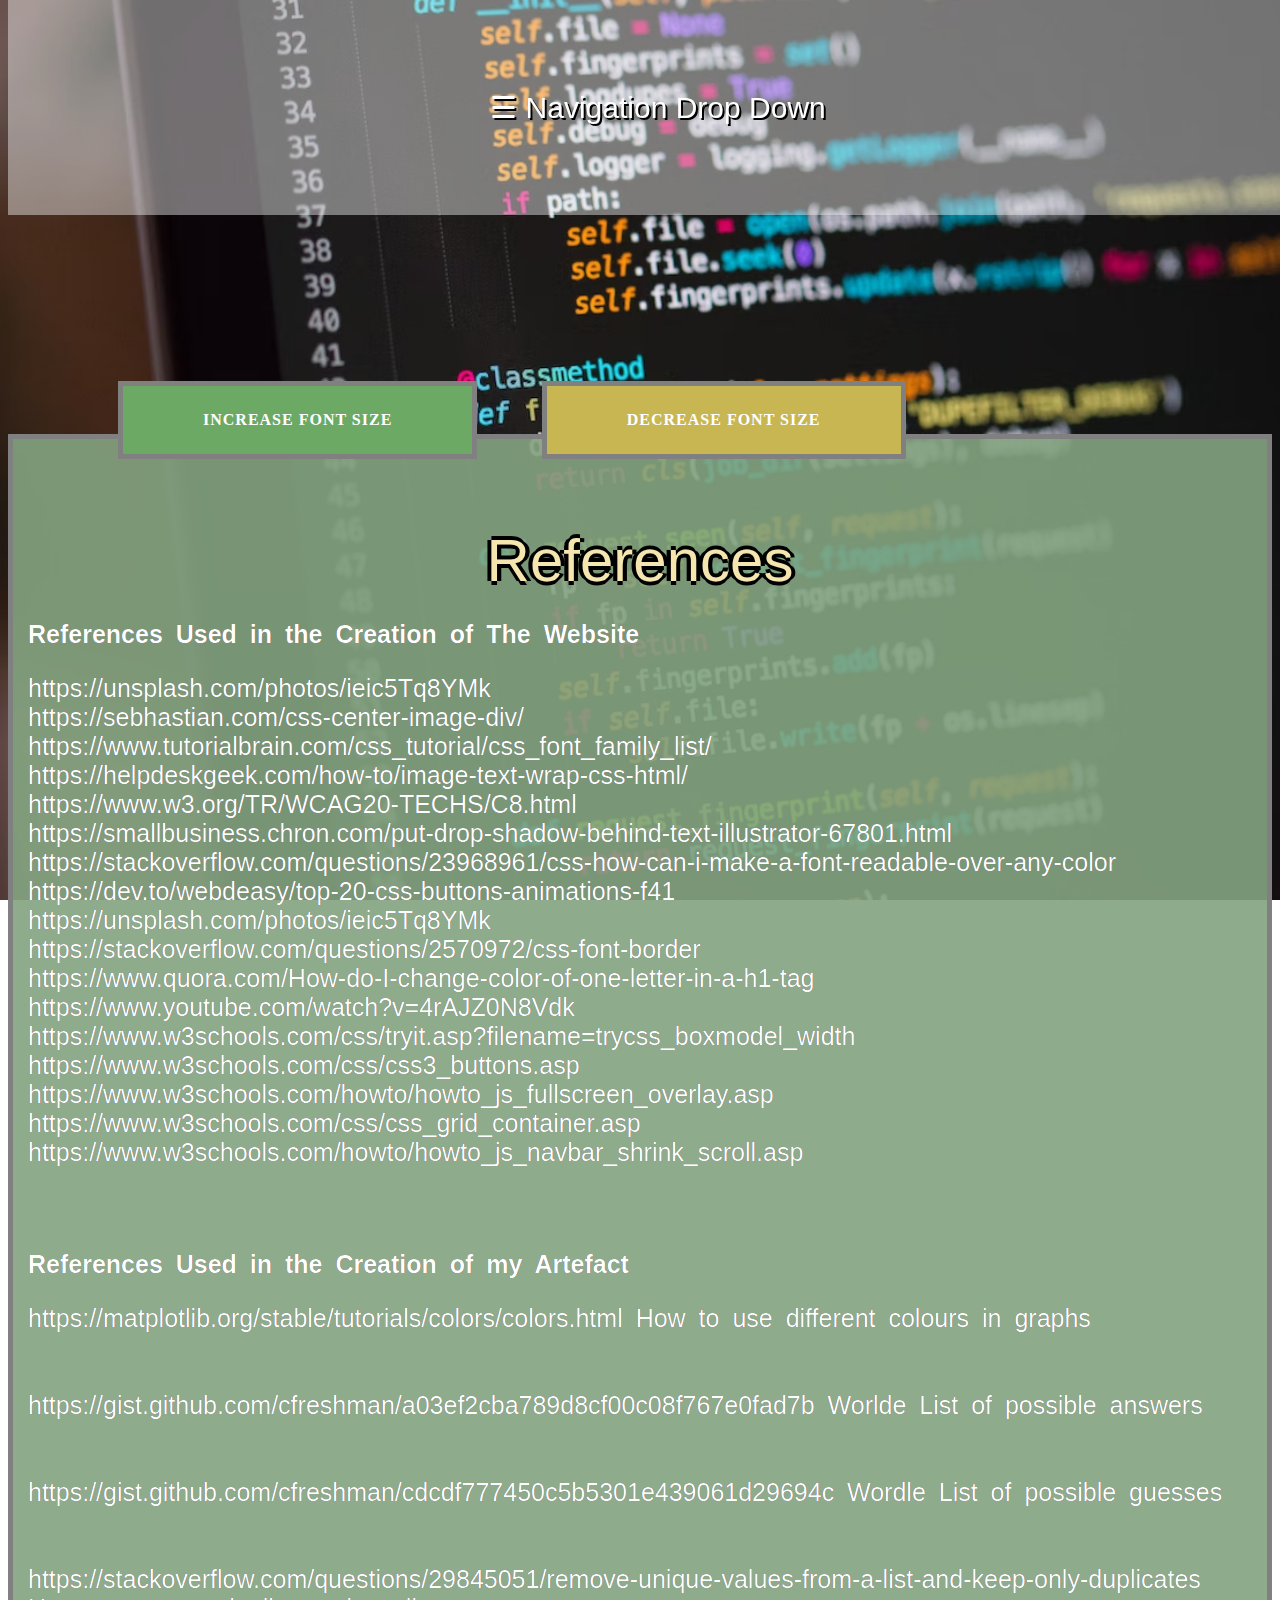
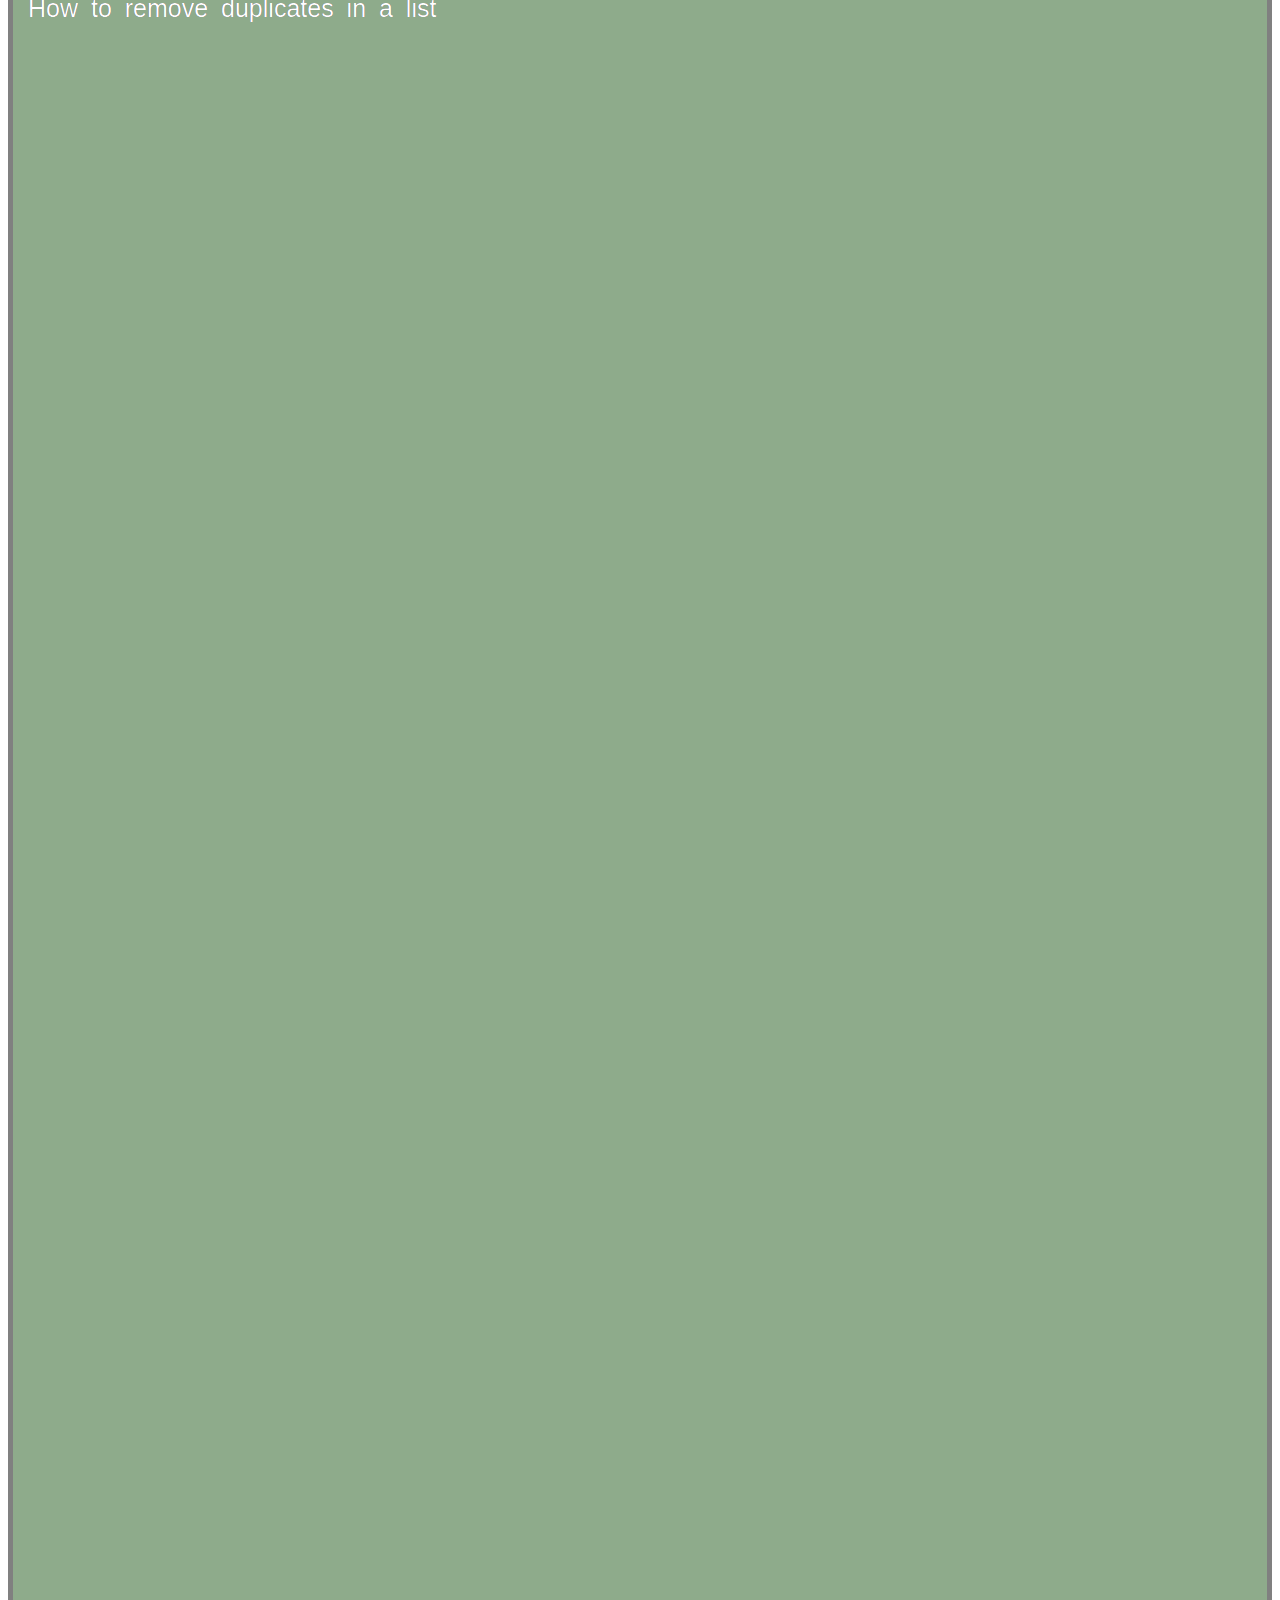
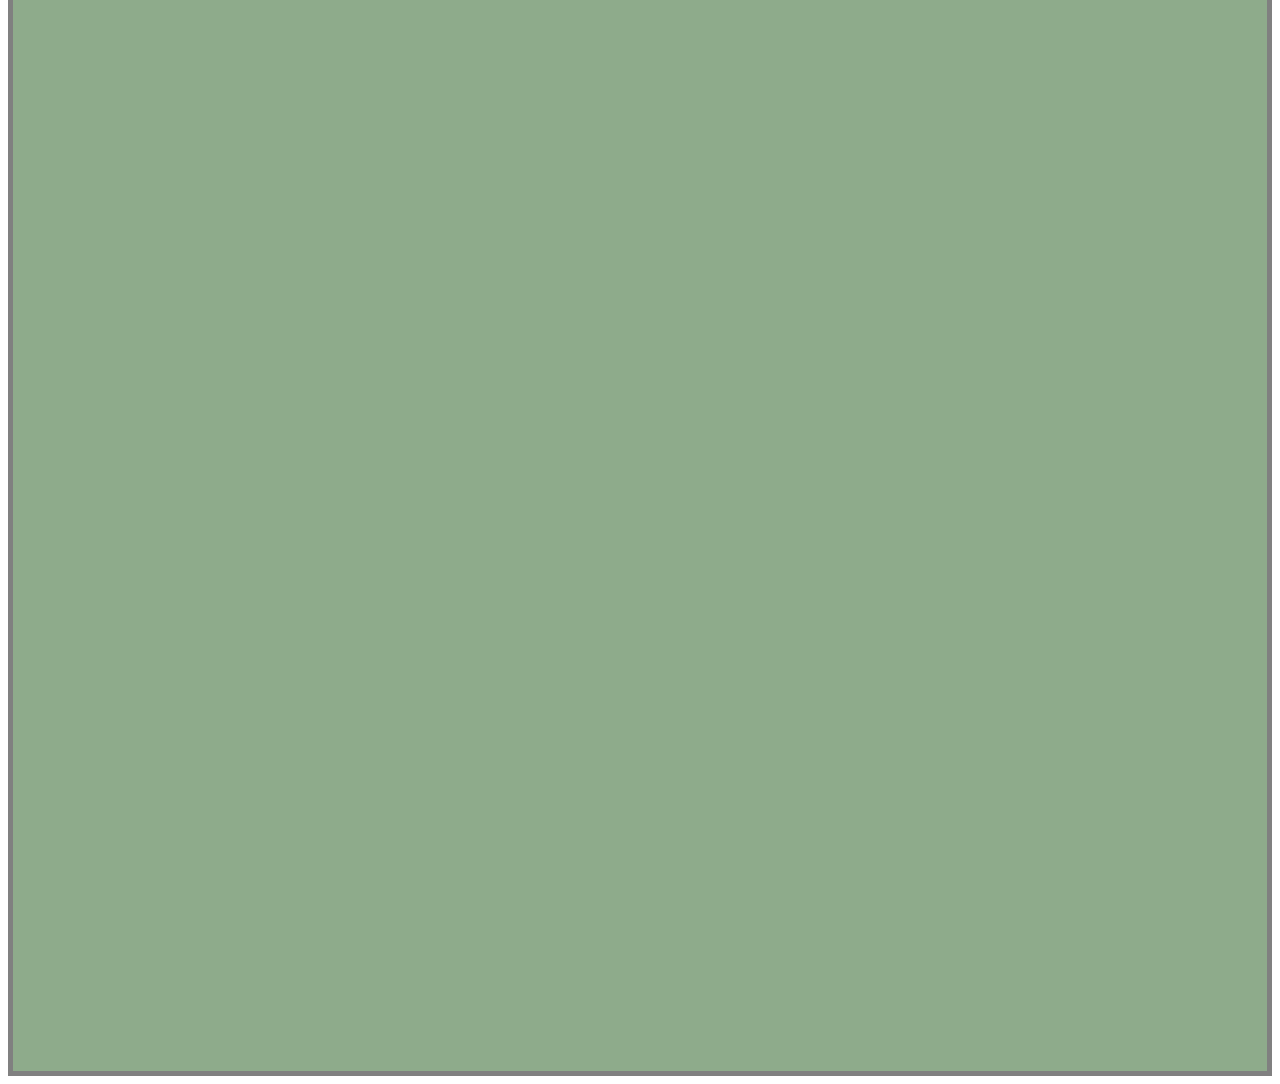
<file: references.html>
<!DOCTYPE html>
<html>
<head>
<meta name="viewport" content="width=device-width, initial-scale=1">
<script src="js_dropdown.js"></script> 
<script src="navbar_shrink.js"></script> 
<link rel="stylesheet" href="css_dropdown.css" />  
<title>References</title>
<link rel="icon" href="favicon_green.png">

</head>
<body>

<div id="myNav" class="overlay">
  <a href="javascript:void(0)" class="closebtn" onclick="closeNav()">&times;</a>
  <div class="overlay-content">
    <a href="index.html">Home page</a>
    <a href="brief.html">Meeting the Brief</a>
    <a href="investigation.html">Investigation and Plan</a>
    <a href="design.html">Design</a>
    <a href="implementation.html">Implementation</a>
    <a href="testing.html">Testing</a>
    <a href="evaluation.html">Evaluation</a>
    <a href="references.html">References</a>
    <a href="wordcount.html">Summary Word Count</a>
  </div>
</div>

<br>


<body>

  <header>
    <center>
        <div id="navbar">
    
            <span style="font-size:30px;cursor:pointer" onclick="openNav()">&#9776; Navigation Drop Down</span>
        </div>
    </center>
  </header>
    
    
    <style>
    #navbar {
      overflow: hidden;
      background-color: #f1f1f173;
      padding: 90px 10px; /* Large padding which will shrink on scroll (using JS) */
      transition: 0.4s; /* Adds a transition effect when the padding is decreased */
      position: fixed; /* Sticky/fixed navbar */
      width: 100%;
      top: 0; /* At the top */
      z-index: 99;
      text-shadow: 2px 2px #000000;
    }
    
    </style>

<br>
<br>
<br>
<br>
<br>
<button class="increase btn btn-1 btn-sep icon-info">Increase Font Size</button>
<button class="decrease btn btn-2 btn-sep icon-info">Decrease Font Size</button>


    <div style="margin-top:210px;padding:15px 15px 2500px;background-color: #83a380e8;border: 5px solid gray;color: white;">



    
          <br>
          <br>
          <br>
          <br>
          <span class="title"> References </span>
          <span class="text">
          <p><b>References Used in the Creation of The Website</b></p>
          <p>https://unsplash.com/photos/ieic5Tq8YMk 
            <br>
            https://sebhastian.com/css-center-image-div/ 
            <br>
            https://www.tutorialbrain.com/css_tutorial/css_font_family_list/ 
            <br>
            https://helpdeskgeek.com/how-to/image-text-wrap-css-html/ 
            <br>
            https://www.w3.org/TR/WCAG20-TECHS/C8.html 
            <br>
            https://smallbusiness.chron.com/put-drop-shadow-behind-text-illustrator-67801.html 
            <br>
            https://stackoverflow.com/questions/23968961/css-how-can-i-make-a-font-readable-over-any-color 
            <br>
            https://dev.to/webdeasy/top-20-css-buttons-animations-f41 
            <br>
            https://unsplash.com/photos/ieic5Tq8YMk 
            <br>
            https://stackoverflow.com/questions/2570972/css-font-border 
            <br>
            https://www.quora.com/How-do-I-change-color-of-one-letter-in-a-h1-tag 
            <br>
            https://www.youtube.com/watch?v=4rAJZ0N8Vdk 
            <br>
            https://www.w3schools.com/css/tryit.asp?filename=trycss_boxmodel_width 
            <br>
            https://www.w3schools.com/css/css3_buttons.asp 
            <br>
            https://www.w3schools.com/howto/howto_js_fullscreen_overlay.asp 
            <br>
            https://www.w3schools.com/css/css_grid_container.asp 
            <br>
            https://www.w3schools.com/howto/howto_js_navbar_shrink_scroll.asp 
            <br>
            <br>
            <br>
             
            
             
          <p><b>References Used in the Creation of my Artefact</b></p>  
            https://matplotlib.org/stable/tutorials/colors/colors.html      How to use different colours in graphs
            <br>
            <br>
            <br>
            https://gist.github.com/cfreshman/a03ef2cba789d8cf00c08f767e0fad7b     Worlde List of possible answers     
            <br>
            <br>
            <br>
            https://gist.github.com/cfreshman/cdcdf777450c5b5301e439061d29694c      Wordle List of possible guesses
            <br>
            <br>
            <br>
            https://stackoverflow.com/questions/29845051/remove-unique-values-from-a-list-and-keep-only-duplicates     How to remove duplicates in a list</p> 
            <br>
            <br>
            <br>
          </span>
          
            
        
          <br>
          <br>
        

    </div>



<script>
var textSize = 20;
var text = document.querySelector('.text');
var increase = document.querySelector('.increase');
var decrease = document.querySelector('.decrease');


// This selects all elements with the class text
var myText = document.querySelectorAll(".text");
// for increase
increase.addEventListener("click", () => {
  textSize = textSize + 2.5;
  myText.forEach((element) => {
    element.style.fontSize = textSize + "px";
  });
});

// for decrease
decrease.addEventListener("click", () => {
  textSize = textSize - 2.5;
  myText.forEach((element) => {
    element.style.fontSize = textSize + "px";
  });
});





</script>


<style>

.text{
font-size: 25px;
text-shadow: 0px 0px #000000;
word-spacing: 6px;
}


.title{
font-size: 60px;
font-family: 'Lato', sans-serif;
color: #f4e6ae;
display: flex;
justify-content: center;
text-shadow:
        0.07em 0 black,
        0 0.07em black,
        -0.07em 0 black,
        0 -0.07em black;
}

.btn {
border: 5px solid gray;
font-family: 'Lato';
font-size: inherit;
color: inherit;
background: none;
cursor: pointer;
padding: 25px 80px;
display: inline-block;
margin: 15px 30px;
text-transform: uppercase;
letter-spacing: 1px;
font-weight: 700;
outline: none;
position: relative;
-webkit-transition: all 0.3s;
-moz-transition: all 0.3s;
transition: all 0.3s;
position:relative; left:80px; top:250px;


}

.btn:after {
content: '';
position: absolute;
z-index: -1;
-webkit-transition: all 0.3s;
-moz-transition: all 0.3s;
transition: all 0.3s;

}





/* Button 1 */
.btn-1 {
background: #6ca965;
color: #fff;

}

.btn-1:hover {
background: #5d9258;
}

.btn-1:active {
background: #5d9258;
top:260px;
}

.btn-1:before {
position: absolute;
height: 100%;
left: 0;
top: 0;
line-height: 3;
font-size: 140%;
width: 204px;
}

/* Button 2 */
.btn-2 {
background: #c8b653;
color: #fff;
}

.btn-2:hover {
background: #b3a34b;
}

.btn-2:active {
background: #b3a34b;
top:260px;
}

.btn-2:before {
position: absolute;
height: 100%;
left: 0;
top: 0;
line-height: 3;
font-size: 140%;
width: 60px;
}
</style>
    
</body>



<style>
  body {
    background-image: url('python.jpg');
    background-repeat: no-repeat;
    background-attachment: fixed;
    background-size: cover;
  }
</style>  


 
</body>
</html>
</file>
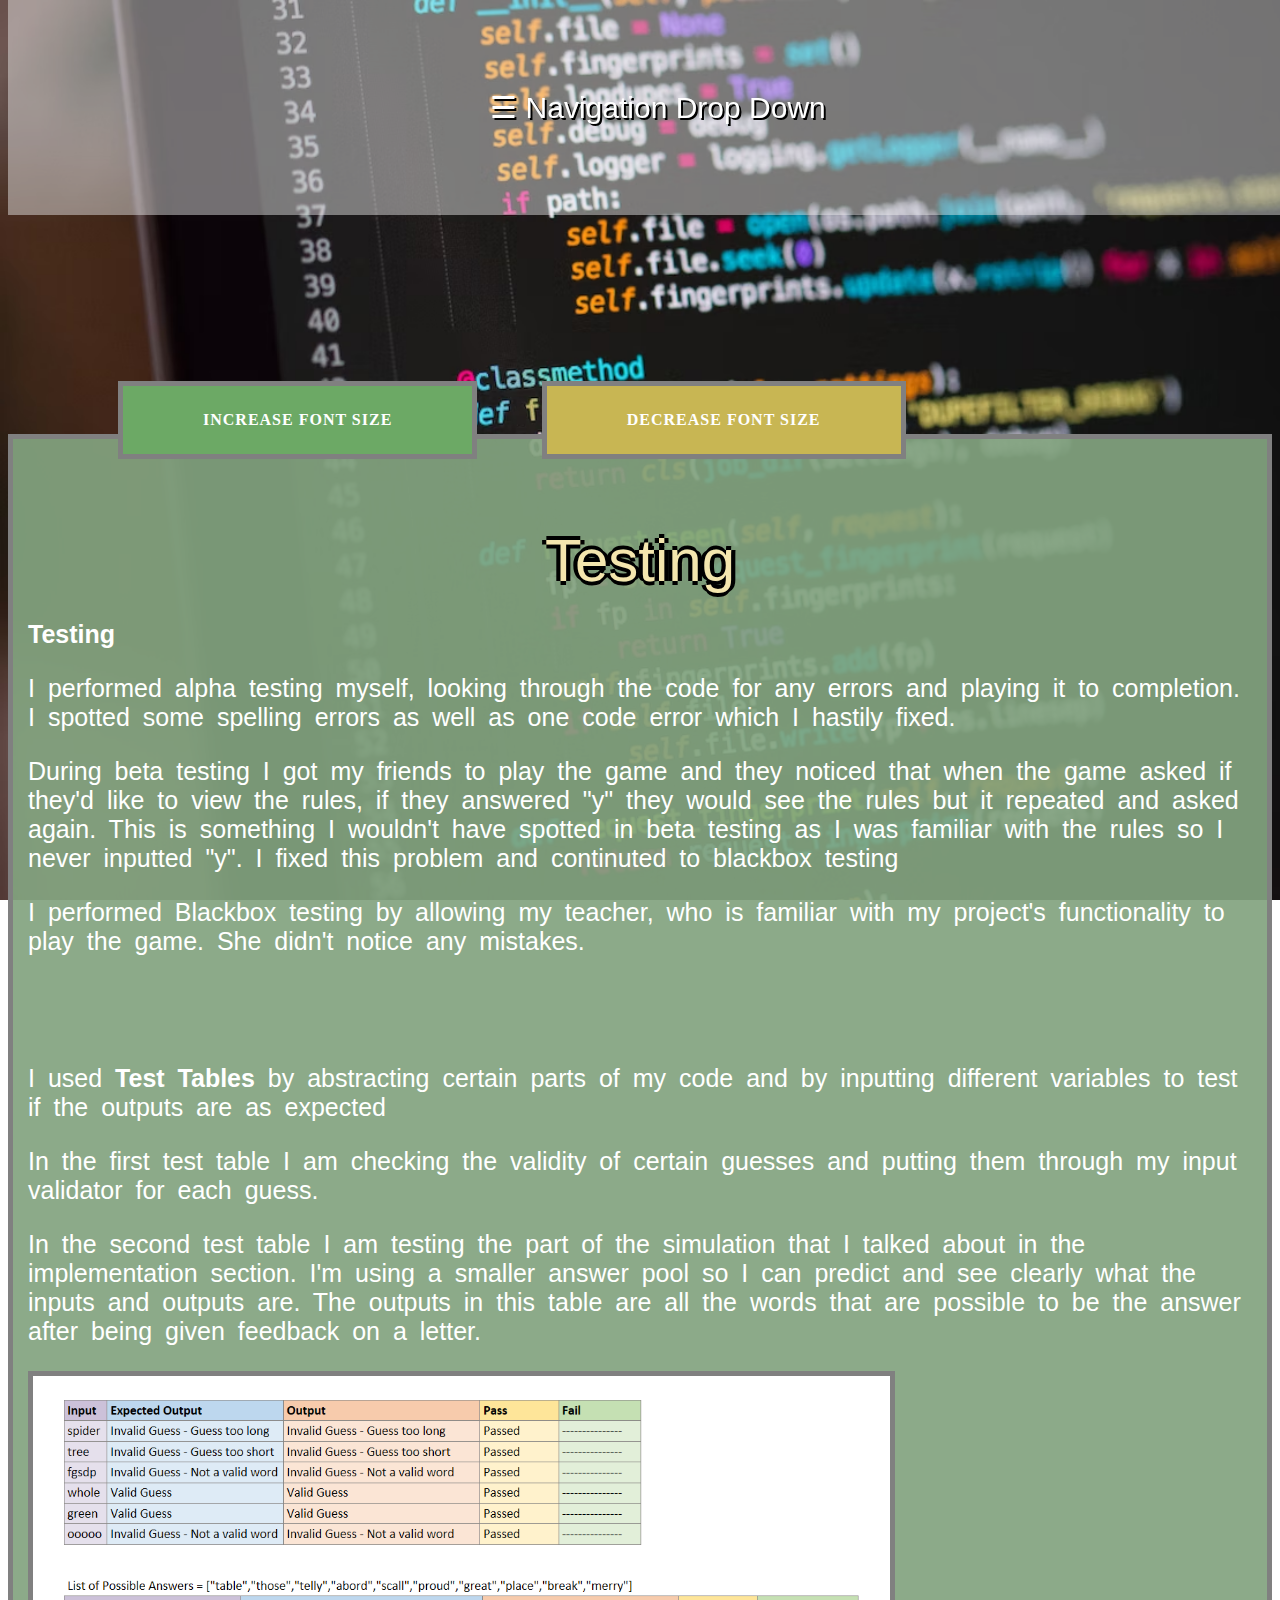
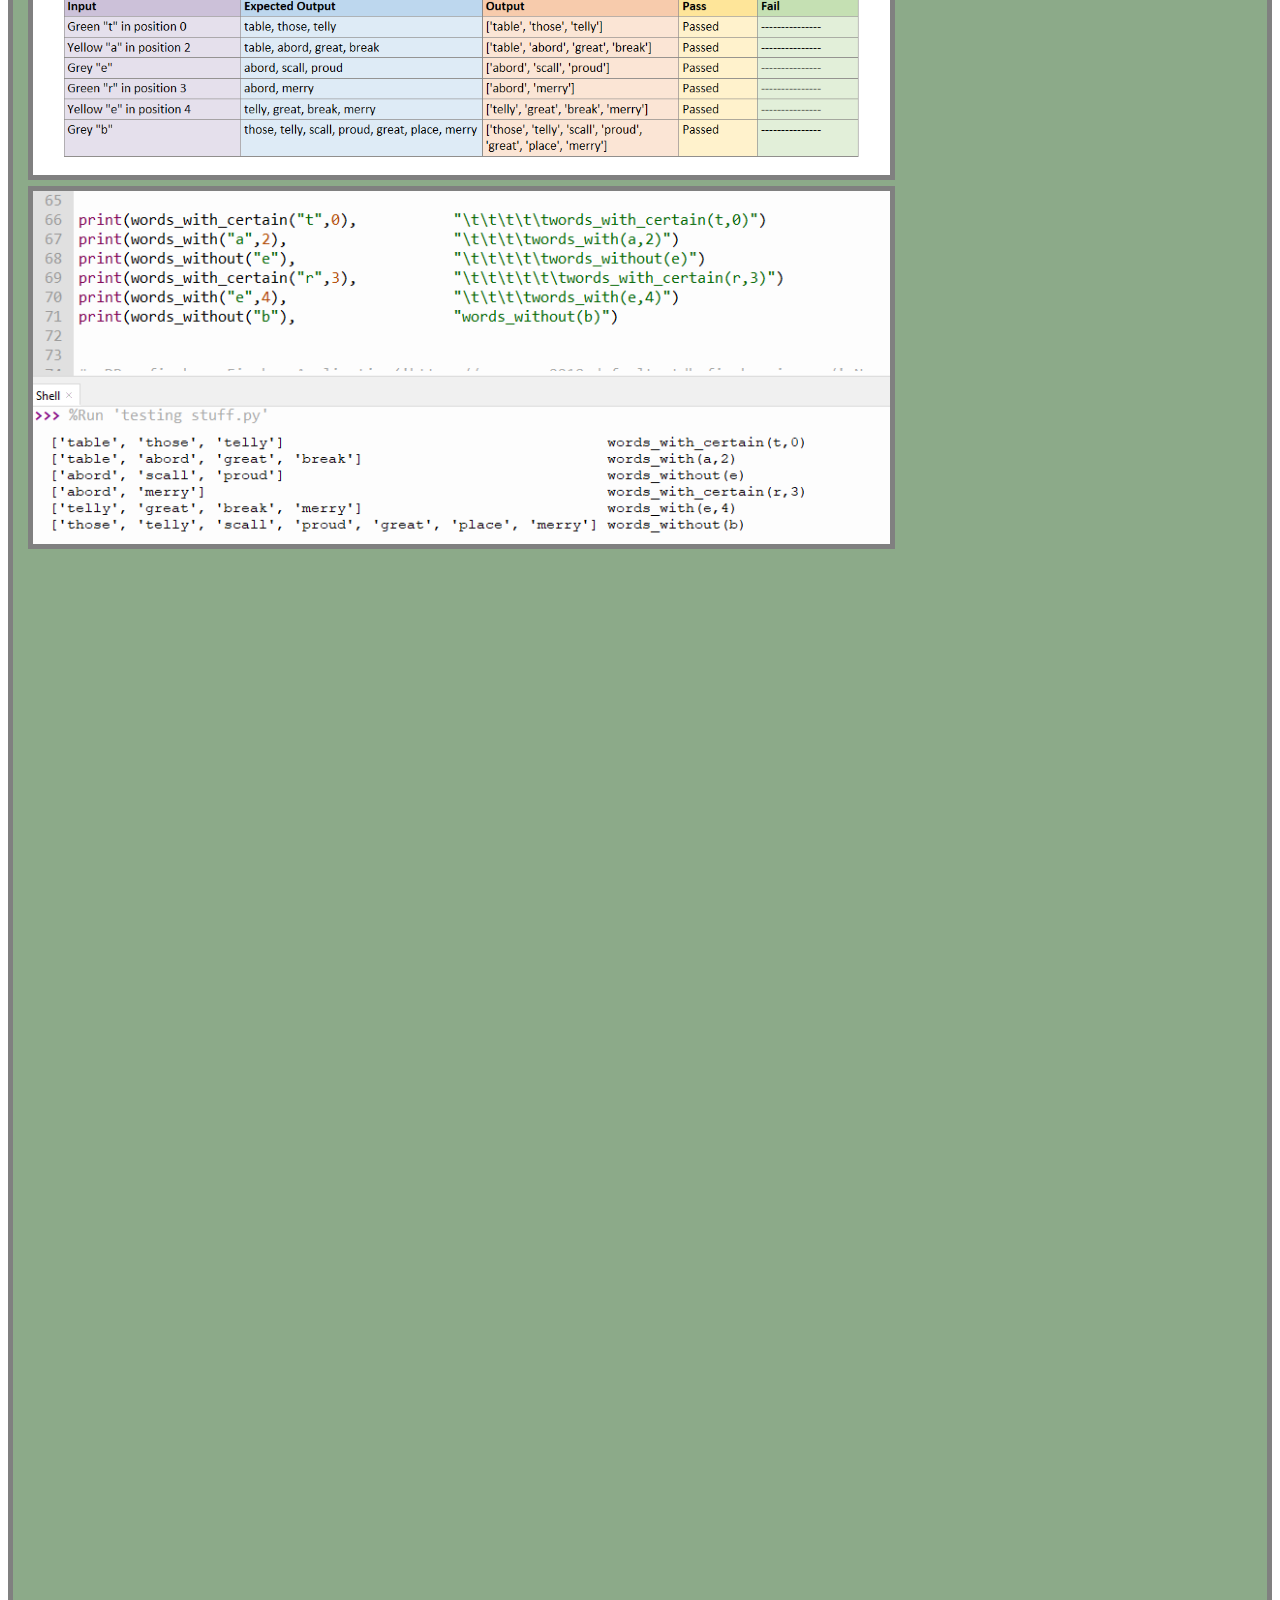
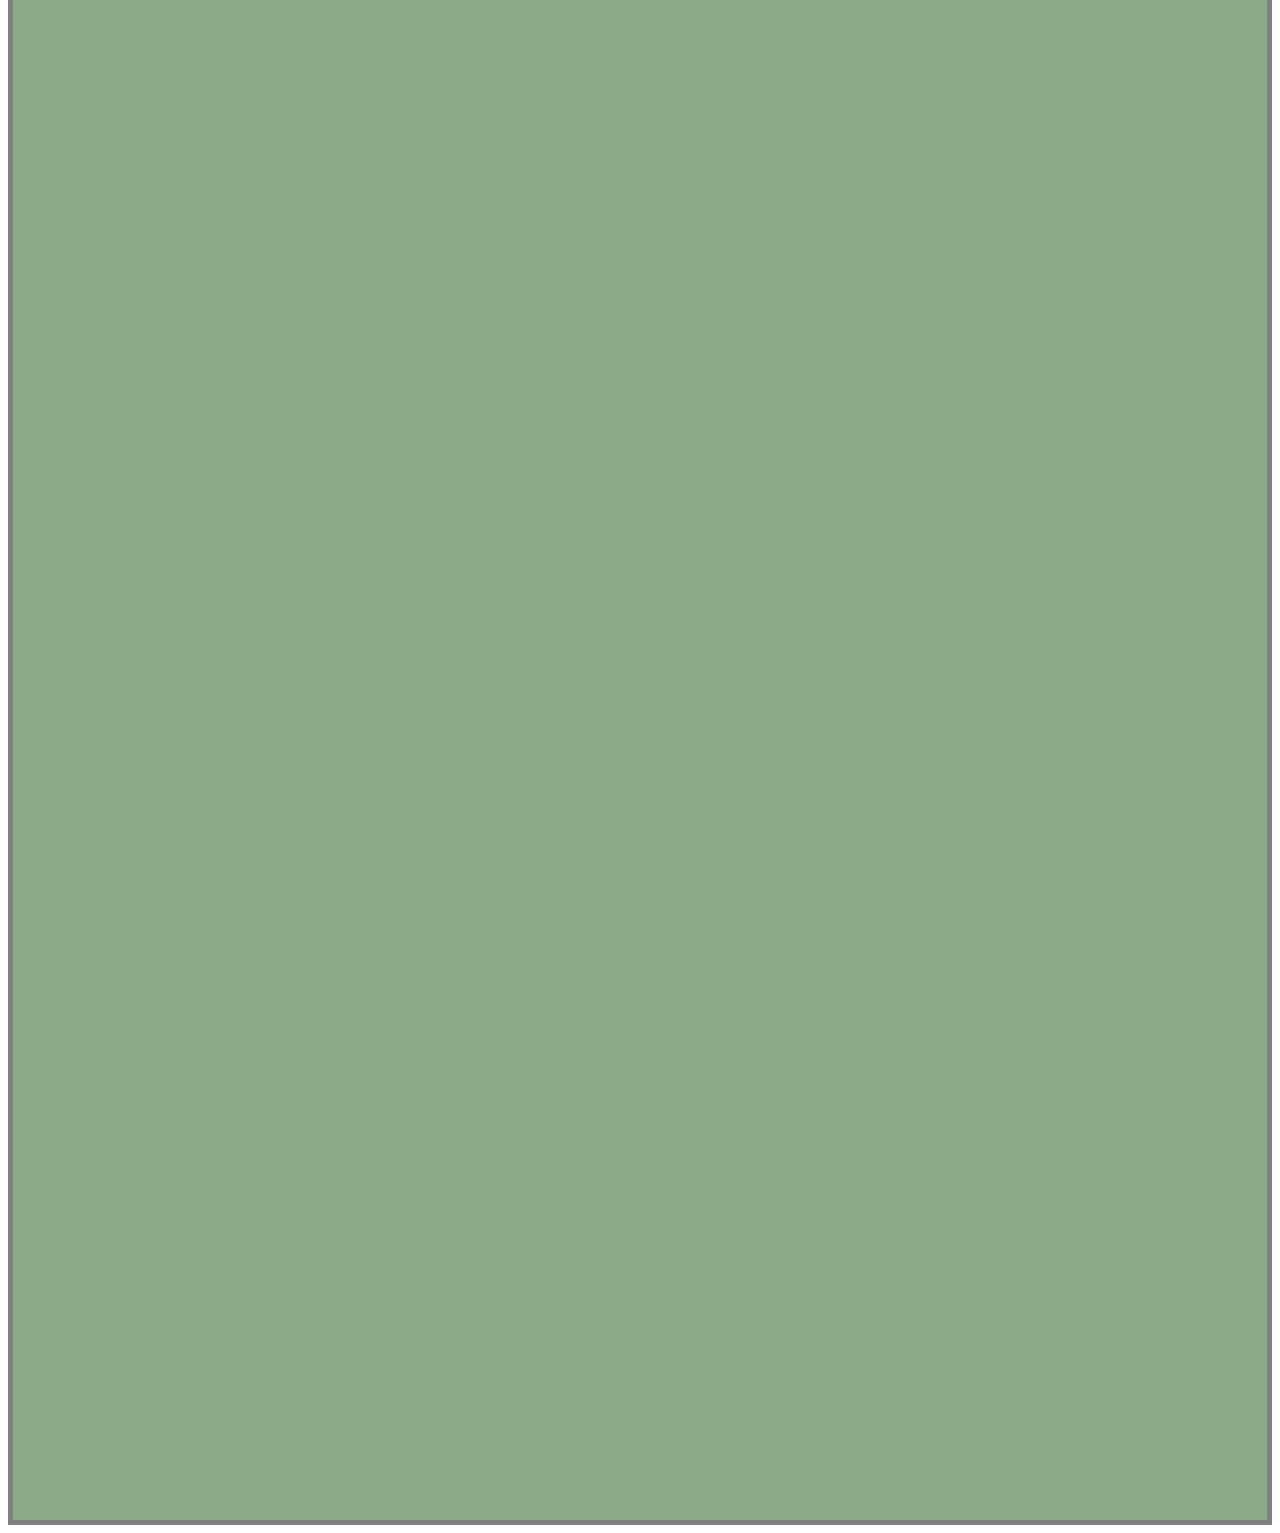
<file: testing.html>
<!DOCTYPE html>
<html>
<head>
<meta name="viewport" content="width=device-width, initial-scale=1">
<script src="js_dropdown.js"></script> 
<script src="navbar_shrink.js"></script> 
<link rel="stylesheet" href="css_dropdown.css" />
<title>Testing</title>   
<link rel="icon" href="favicon_green.png">
</head>
<body>

<div id="myNav" class="overlay">
  <a href="javascript:void(0)" class="closebtn" onclick="closeNav()">&times;</a>
  <div class="overlay-content">
    <a href="index.html">Home page</a>
    <a href="brief.html">Meeting the Brief</a>
    <a href="investigation.html">Investigation and Plan</a>
    <a href="design.html">Design</a>
    <a href="implementation.html">Implementation</a>
    <a href="testing.html">Testing</a>
    <a href="evaluation.html">Evaluation</a>
    <a href="references.html">References</a>
    <a href="wordcount.html">Summary Word Count</a>
  </div>
</div>

<br>


<body>

  <header>
    <center>
        <div id="navbar">
    
            <span style="font-size:30px;cursor:pointer" onclick="openNav()">&#9776; Navigation Drop Down</span>
        </div>
    </center>
  </header>
    
    
    <style>
    #navbar {
      overflow: hidden;
      background-color: #f1f1f173;
      padding: 90px 10px; /* Large padding which will shrink on scroll (using JS) */
      transition: 0.4s; /* Adds a transition effect when the padding is decreased */
      position: fixed; /* Sticky/fixed navbar */
      width: 100%;
      top: 0; /* At the top */
      z-index: 99;
      text-shadow: 2px 2px #000000;
    }
    
    </style>

<br>
<br>
<br>
<br>
<br>
<button class="increase btn btn-1 btn-sep icon-info">Increase Font Size</button>
<button class="decrease btn btn-2 btn-sep icon-info">Decrease Font Size</button>


    <div style="margin-top:210px;padding:15px 15px 2500px;background-color: #83a380ec;border: 5px solid gray;color: white;">


    
          <br>
          <br>
          <br>
          <br>
          <span class="title"> Testing </span>
          <span class="text">
            <p><b>Testing</b></p>
            <p>I performed alpha testing myself, looking through the code for any errors and playing it to completion. I spotted some spelling errors as well as one code error which I hastily fixed.</p>
            <p>During beta testing I got my friends to play the game and they noticed that when the game asked if they'd like to view the rules, if they answered "y" they would see the rules but it repeated and asked again. This is something I wouldn't have spotted in beta testing as I was familiar with the rules so I never inputted "y". I fixed this problem and continuted to blackbox testing</p>
            <p>I performed Blackbox testing by allowing my teacher, who is familiar with my project's functionality to play the game. She didn't notice any mistakes.</p>
            <br>
            <br>
            <p>I used <b>Test Tables</b> by abstracting certain parts of my code and by inputting different variables to test if the outputs are as expected</p>
            <p>In the first test table I am checking the validity of certain guesses and putting them through my input validator for each guess.</p>
            <p>In the second test table I am testing the part of the simulation that I talked about in the implementation section. I'm using a smaller answer pool so I can predict and see clearly what the inputs and outputs are. The outputs in this table are all the words that are possible to be the answer after being given feedback on a letter.</p>
            <div>
              <img src="test table.PNG"
               style="object-fit:cover;
                width: 70%;
                height:70%;
                border: solid 5px gray">
              </div>
              <div>
                <img src="tested words python.PNG"
                 style="object-fit:cover;
                  width: 70%;
                  height:70%;
                  border: solid 5px gray">
                </div>
          </span>
          
            
        
          <br>
          <br>
          <br>
        

        


    </div>



<script>
var textSize = 20;
var text = document.querySelector('.text');
var increase = document.querySelector('.increase');
var decrease = document.querySelector('.decrease');


// This selects all elements with the class text
var myText = document.querySelectorAll(".text");
// for increase
increase.addEventListener("click", () => {
  textSize = textSize + 2.5;
  myText.forEach((element) => {
    element.style.fontSize = textSize + "px";
  });
});

// for decrease
decrease.addEventListener("click", () => {
  textSize = textSize - 2.5;
  myText.forEach((element) => {
    element.style.fontSize = textSize + "px";
  });
});





</script>


<style>
.center {
  display: block;
  margin-left: auto;
  margin-right: 40%;
  width: 50%;
}

.text{
font-size: 25px;
word-spacing: 6px;
}


.title{
font-size: 60px;
font-family: 'Lato', sans-serif;
color: #f4e6ae;
display: flex;
justify-content: center;
text-shadow:
        0.07em 0 black,
        0 0.07em black,
        -0.07em 0 black,
        0 -0.07em black;
}

.btn {
border: 5px solid gray;
font-family: 'Lato';
font-size: inherit;
color: inherit;
background: none;
cursor: pointer;
padding: 25px 80px;
display: inline-block;
margin: 15px 30px;
text-transform: uppercase;
letter-spacing: 1px;
font-weight: 700;
outline: none;
position: relative;
-webkit-transition: all 0.3s;
-moz-transition: all 0.3s;
transition: all 0.3s;
position:relative; left:80px; top:250px;


}

.btn:after {
content: '';
position: absolute;
z-index: -1;
-webkit-transition: all 0.3s;
-moz-transition: all 0.3s;
transition: all 0.3s;

}





/* Button 1 */
.btn-1 {
background: #6ca965;
color: #fff;

}

.btn-1:hover {
background: #5d9258;
}

.btn-1:active {
background: #5d9258;
top:260px;
}

.btn-1:before {
position: absolute;
height: 100%;
left: 0;
top: 0;
line-height: 3;
font-size: 140%;
width: 204px;
}

/* Button 2 */
.btn-2 {
background: #c8b653;
color: #fff;
}

.btn-2:hover {
background: #b3a34b;
}

.btn-2:active {
background: #b3a34b;
top:260px;
}

.btn-2:before {
position: absolute;
height: 100%;
left: 0;
top: 0;
line-height: 3;
font-size: 140%;
width: 60px;
}
</style>
    
</body>



<style>
  body {
    background-image: url('python.jpg');
    background-repeat: no-repeat;
    background-attachment: fixed;
    background-size: cover;
  }
</style>  


 
</body>
</html>
</file>
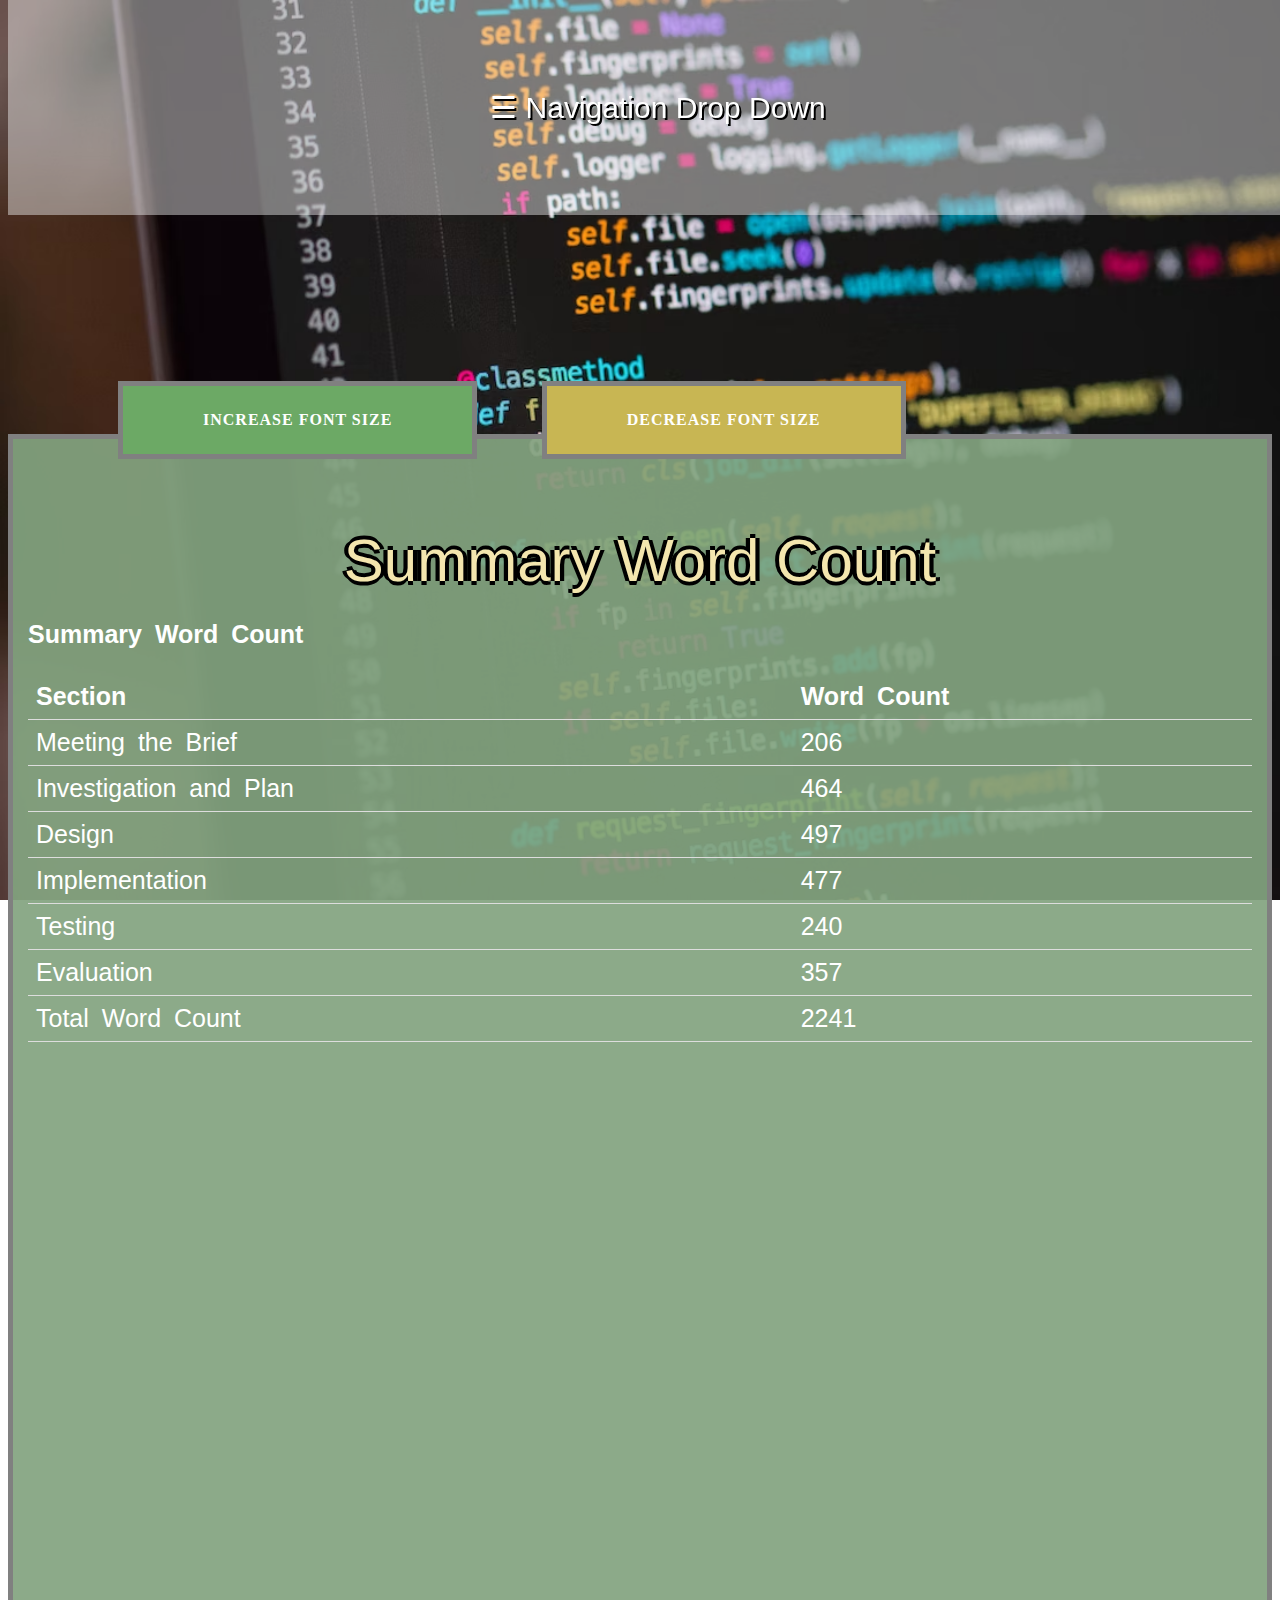
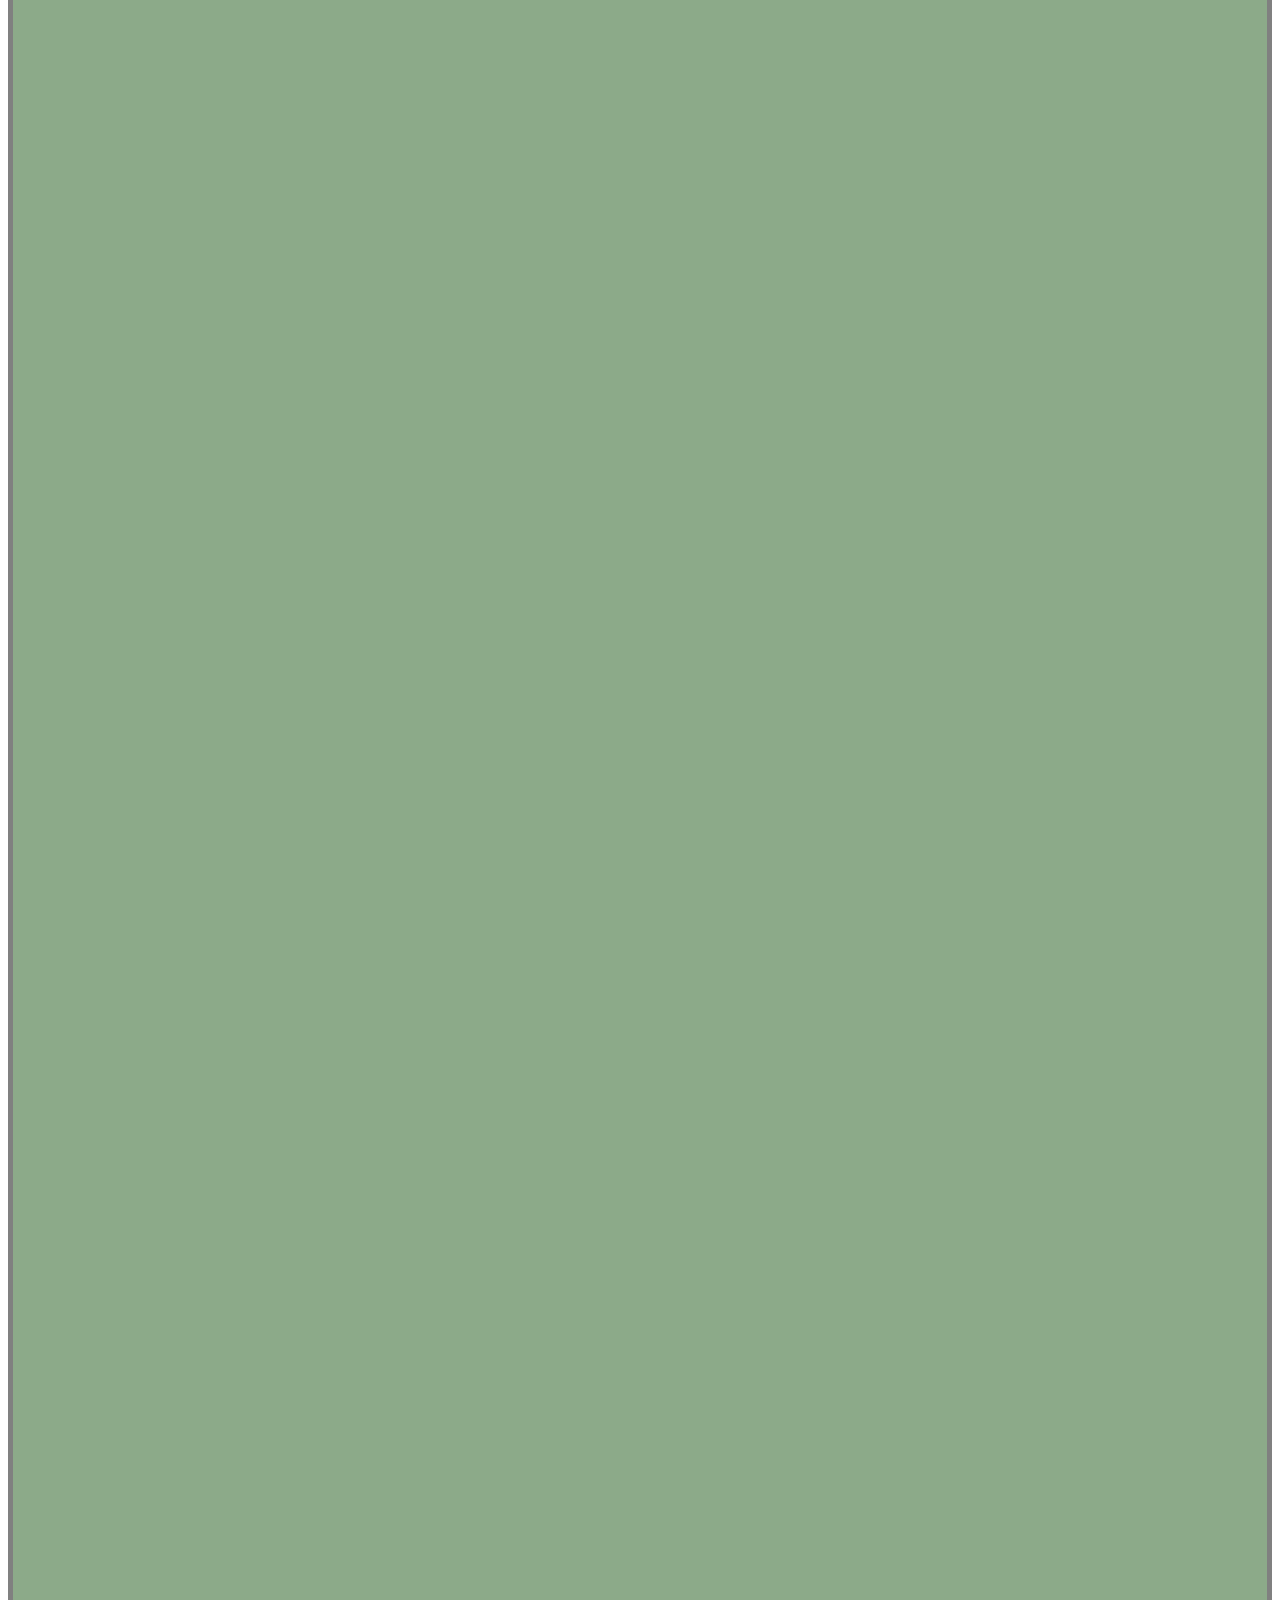
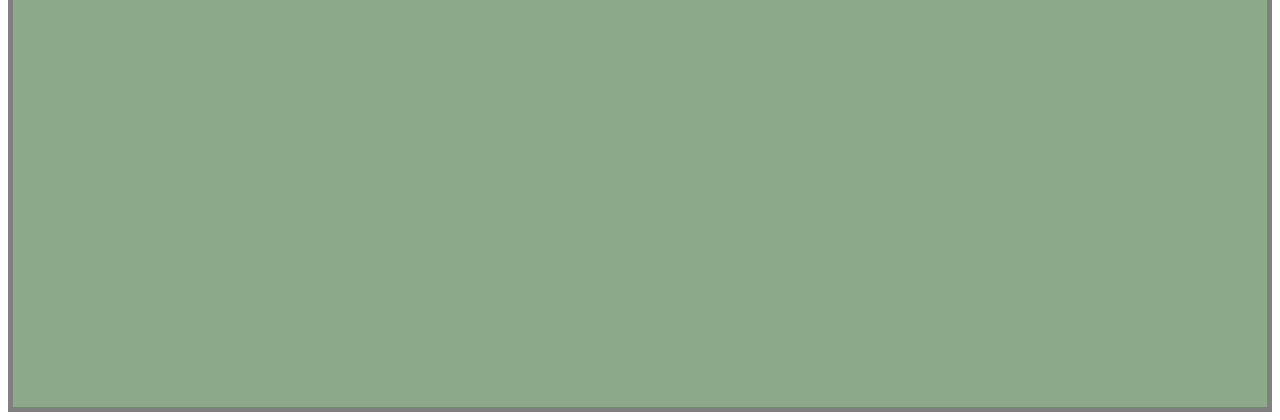
<file: wordcount.html>
<!DOCTYPE html>
<html>
<head>
<meta name="viewport" content="width=device-width, initial-scale=1">
<script src="js_dropdown.js"></script> 
<script src="navbar_shrink.js"></script> 
<link rel="stylesheet" href="css_dropdown.css" />
<title>Testing</title>   
<link rel="icon" href="favicon_green.png">
</head>
<body>

<div id="myNav" class="overlay">
  <a href="javascript:void(0)" class="closebtn" onclick="closeNav()">&times;</a>
  <div class="overlay-content">
    <a href="index.html">Home page</a>
    <a href="brief.html">Meeting the Brief</a>
    <a href="investigation.html">Investigation and Plan</a>
    <a href="design.html">Design</a>
    <a href="implementation.html">Implementation</a>
    <a href="testing.html">Testing</a>
    <a href="evaluation.html">Evaluation</a>
    <a href="references.html">References</a>
    <a href="wordcount.html">Summary Word Count</a>
  </div>
</div>

<br>


<body>

  <header>
    <center>
        <div id="navbar">
    
            <span style="font-size:30px;cursor:pointer" onclick="openNav()">&#9776; Navigation Drop Down</span>
        </div>
    </center>
  </header>
    
    
    <style>
    #navbar {
      overflow: hidden;
      background-color: #f1f1f173;
      padding: 90px 10px; /* Large padding which will shrink on scroll (using JS) */
      transition: 0.4s; /* Adds a transition effect when the padding is decreased */
      position: fixed; /* Sticky/fixed navbar */
      width: 100%;
      top: 0; /* At the top */
      z-index: 99;
      text-shadow: 2px 2px #000000;
    }
    
    </style>

<br>
<br>
<br>
<br>
<br>
<button class="increase btn btn-1 btn-sep icon-info">Increase Font Size</button>
<button class="decrease btn btn-2 btn-sep icon-info">Decrease Font Size</button>


    <div style="margin-top:210px;padding:15px 15px 2500px;background-color: #83a380ec;border: 5px solid gray;color: white;">


    
          <br>
          <br>
          <br>
          <br>
          <span class="title"> Summary Word Count </span>
          <span class="text">
            <p><b>Summary Word Count</b></p>
            <table>
              <tr>
                <th>Section</th>
                <th>Word Count</th>

              </tr>
              <tr>
                <td>Meeting the Brief</td>
                <td>206</td>
                
              </tr>
              <tr>
                <td>Investigation and Plan</td>
                <td>464</td>
                
              </tr>
              <tr>
                <td>Design</td>
                <td>497</td>

              </tr>
              <tr>
                <td>Implementation</td>
                <td>477</td>
              </tr>
              <tr>
                <td>Testing</td>
                <td>240</td>
              </tr>
              <tr>
                <td>Evaluation</td>
                <td>357</td>
              </tr>
              <tr>
                <td>Total Word Count</td>
                <td>2241</td>
              </tr>
            </table>
            
          </span>
          
            
        
          <br>
          <br>
          <br>
        

        


    </div>



<script>
var textSize = 20;
var text = document.querySelector('.text');
var increase = document.querySelector('.increase');
var decrease = document.querySelector('.decrease');


// This selects all elements with the class text
var myText = document.querySelectorAll(".text");
// for increase
increase.addEventListener("click", () => {
  textSize = textSize + 2.5;
  myText.forEach((element) => {
    element.style.fontSize = textSize + "px";
  });
});

// for decrease
decrease.addEventListener("click", () => {
  textSize = textSize - 2.5;
  myText.forEach((element) => {
    element.style.fontSize = textSize + "px";
  });
});





</script>


<style>
  table {
  border-collapse: collapse;
  width: 100%;
}

th, td {
  padding: 8px;
  text-align: left;
  border-bottom: 1px solid #DDD;
}

tr:hover {background-color: #00613296;}

.center {
  display: block;
  margin-left: auto;
  margin-right: 40%;
  width: 50%;
}

.text{
font-size: 25px;
word-spacing: 6px;
}


.title{
font-size: 60px;
font-family: 'Lato', sans-serif;
color: #f4e6ae;
display: flex;
justify-content: center;
text-shadow:
        0.07em 0 black,
        0 0.07em black,
        -0.07em 0 black,
        0 -0.07em black;
}

.btn {
border: 5px solid gray;
font-family: 'Lato';
font-size: inherit;
color: inherit;
background: none;
cursor: pointer;
padding: 25px 80px;
display: inline-block;
margin: 15px 30px;
text-transform: uppercase;
letter-spacing: 1px;
font-weight: 700;
outline: none;
position: relative;
-webkit-transition: all 0.3s;
-moz-transition: all 0.3s;
transition: all 0.3s;
position:relative; left:80px; top:250px;


}

.btn:after {
content: '';
position: absolute;
z-index: -1;
-webkit-transition: all 0.3s;
-moz-transition: all 0.3s;
transition: all 0.3s;

}





/* Button 1 */
.btn-1 {
background: #6ca965;
color: #fff;

}

.btn-1:hover {
background: #5d9258;
}

.btn-1:active {
background: #5d9258;
top:260px;
}

.btn-1:before {
position: absolute;
height: 100%;
left: 0;
top: 0;
line-height: 3;
font-size: 140%;
width: 204px;
}

/* Button 2 */
.btn-2 {
background: #c8b653;
color: #fff;
}

.btn-2:hover {
background: #b3a34b;
}

.btn-2:active {
background: #b3a34b;
top:260px;
}

.btn-2:before {
position: absolute;
height: 100%;
left: 0;
top: 0;
line-height: 3;
font-size: 140%;
width: 60px;
}
</style>
    
</body>



<style>
  body {
    background-image: url('python.jpg');
    background-repeat: no-repeat;
    background-attachment: fixed;
    background-size: cover;
  }
</style>  


 
</body>
</html>
</file>
<file: css_dropdown.css>
body {
    font-family: 'Lato', sans-serif;
    color: #ffffff;
    
  }
  
  .overlay {
    height: 0%;
    width: 100%;
    position: fixed;
    z-index: 100;
    top: 0;
    left: 0;
    background-color: rgb(0,0,0);
    background-color: rgba(0,0,0, 0.9);
    overflow-y: hidden;
    transition: 0.5s;
  }
  
  .overlay-content {
    position: relative;
    top: 15%;
    width: 100%;
    text-align: center;
    margin-top: 0px;
  }
  
  .overlay a {
    padding: 8px;
    text-decoration: none;
    font-size: 25px;
    color: #818181;
    display: block;
    transition: 0.3s;
  }
  
  .overlay a:hover, .overlay a:focus {
    color: #f1f1f1;
  }
  
  .overlay .closebtn {
    position: absolute;
    top: 20px;
    right: 45px;
    font-size: 60px;
  }
  
  @media screen and (max-height: 450px) {
    .overlay {overflow-y: auto;}
    .overlay a {font-size: 20px}
    .overlay .closebtn {
    font-size: 40px;
    top: 15px;
    right: 35px;
    }
  }
</file>
